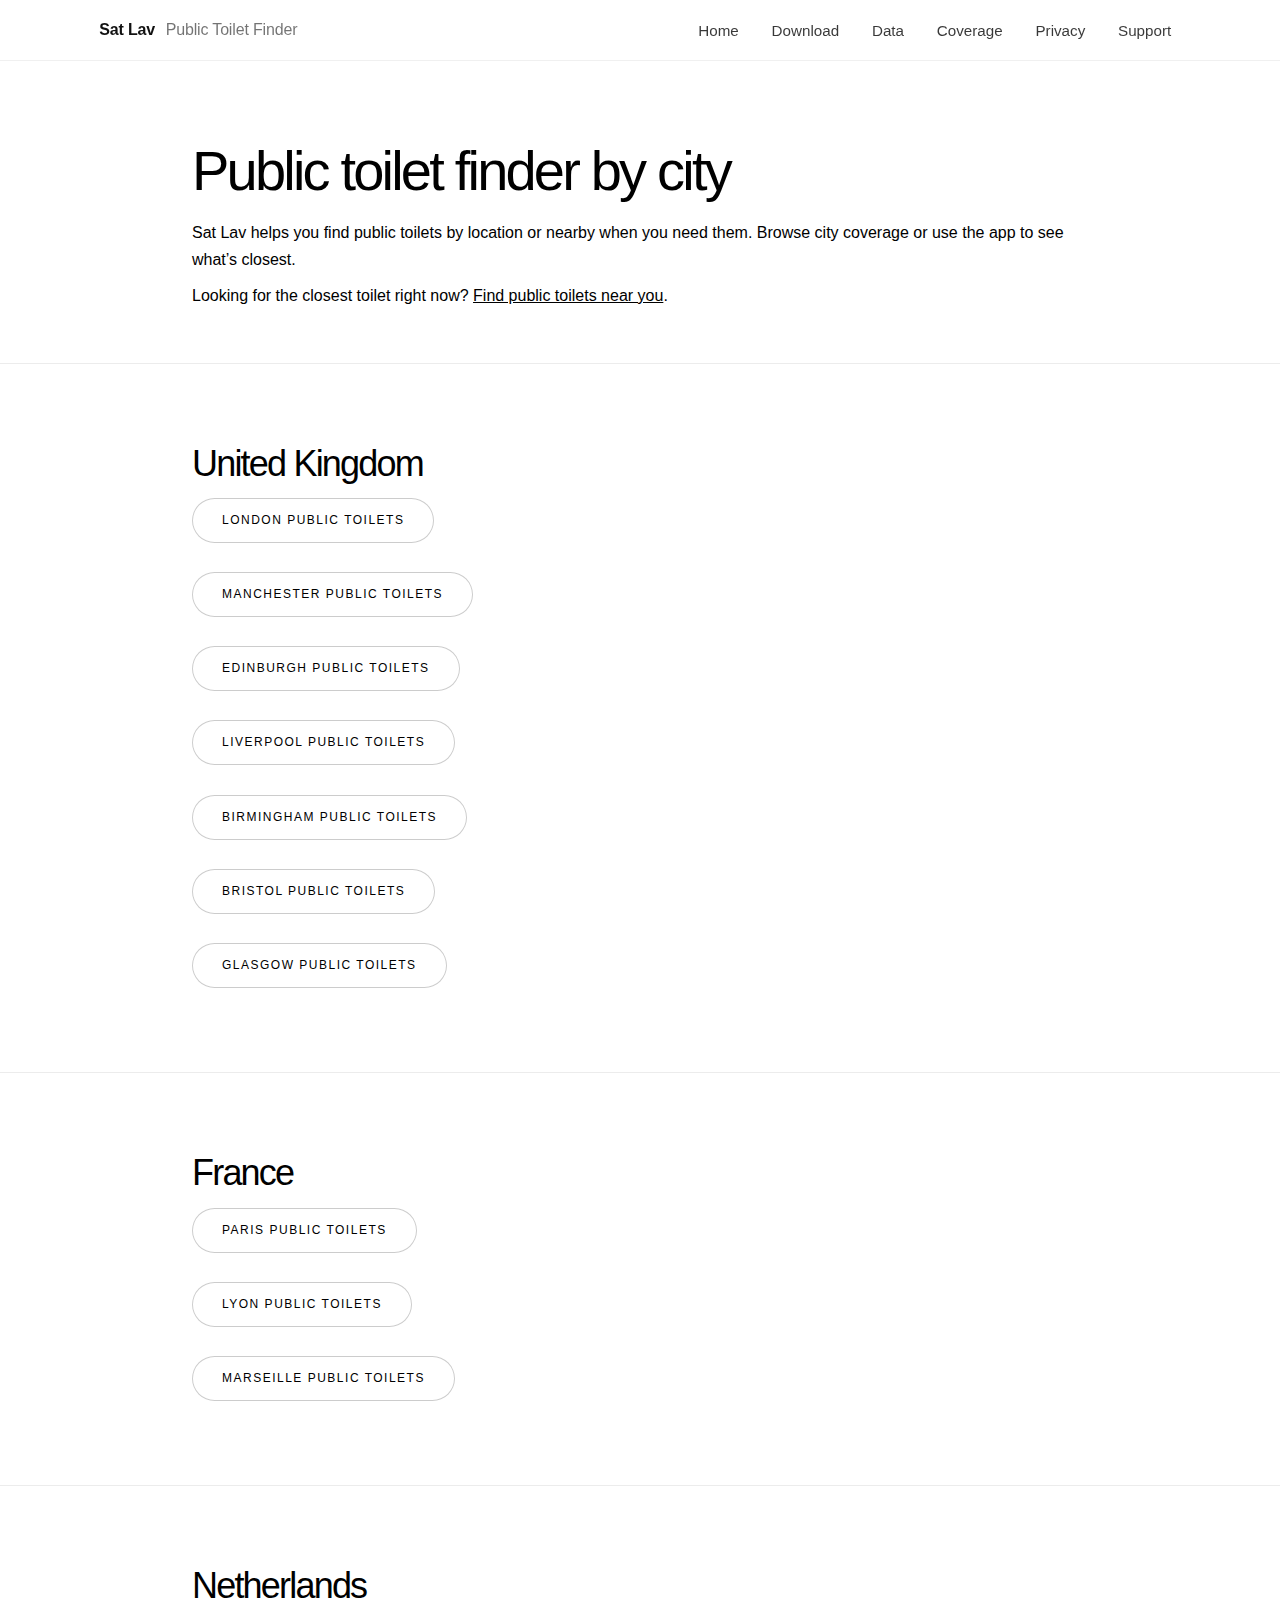
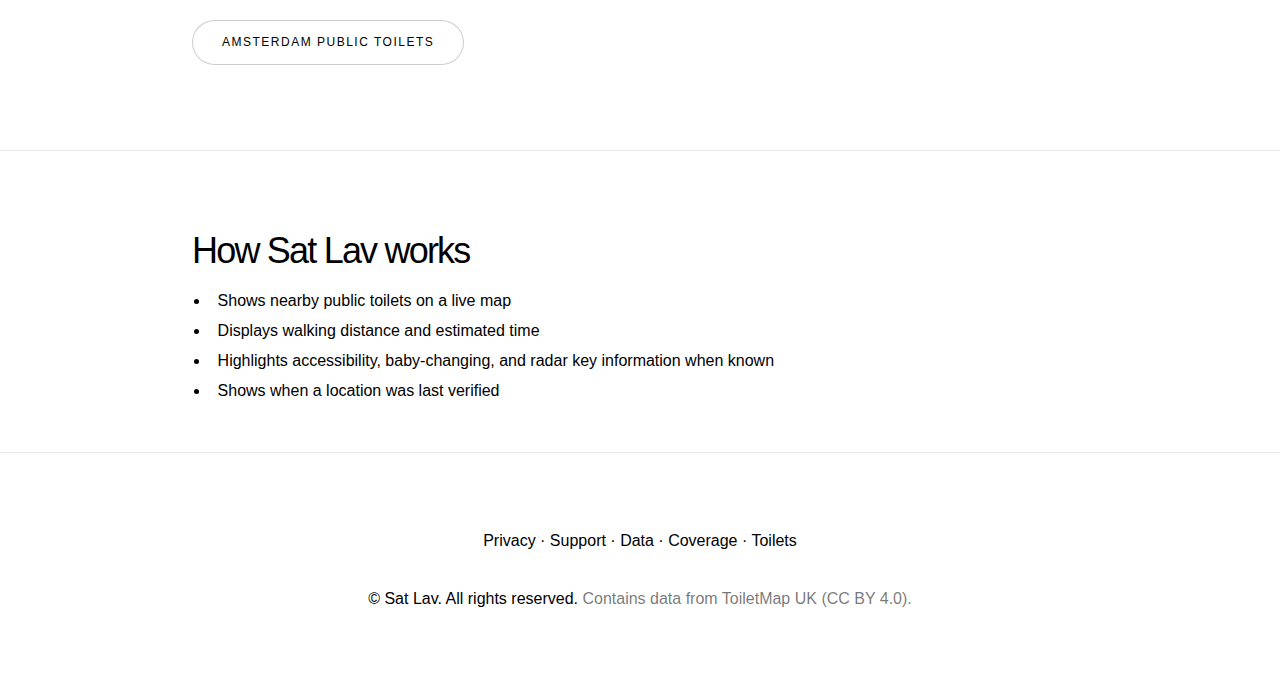
<file: toilets/index.html>
<!DOCTYPE HTML>
<html>
<head>
  <title>Public Toilet Finder by City | Sat Lav</title>
  <meta charset="utf-8" />
  <meta name="viewport" content="width=device-width, initial-scale=1, user-scalable=no" />
  <meta name="description" content="Browse Sat Lav toilet finder pages by city, including London, Manchester, and Paris." />
  <link rel="canonical" href="https://satlav.com/toilets/" />
  <link rel="stylesheet" href="/assets/css/main.css" />
  <noscript><link rel="stylesheet" href="/assets/css/noscript.css" /></noscript>
</head>
<body class="is-preload">

  <header class="sl-header">
    <div class="sl-header-inner">
      <a class="sl-brand" href="/index.html">Sat Lav <span class="sl-brand-sub">Public Toilet Finder</span></a>
      <nav class="sl-nav" aria-label="Primary">
        <a href="/index.html">Home</a>
        <a href="/download.html">Download</a>
        <a href="/data.html">Data</a>
        <a href="/coverage.html">Coverage</a>
        <a href="/privacy.html">Privacy</a>
        <a href="/support.html">Support</a>
      </nav>
    </div>
  </header>

  <div id="wrapper" class="divided">

    <section class="wrapper style1 align-left sl-section">
      <div class="inner sl-narrow">
        <h1>Public toilet finder by city</h1>
<p>Sat Lav helps you find public toilets by location or nearby when you need them. Browse city coverage or use the app to see what’s closest.</p>     
<p>
  Looking for the closest toilet right now?
  <a href="/toilets/near-me/">Find public toilets near you</a>.
</p>

</div>
    </section>

    <section class="wrapper style1 align-left sl-section">
      <div class="inner sl-narrow">
        <h2>United Kingdom</h2>
        <ul class="actions stacked">
          <li><a href="/toilets/uk/london/" class="button">London public toilets</a></li>
          <li><a href="/toilets/uk/manchester/" class="button">Manchester public toilets</a></li>
          <li><a href="/toilets/uk/edinburgh/" class="button">Edinburgh public toilets</a></li>
          <li><a href="/toilets/uk/liverpool/" class="button">Liverpool public toilets</a></li>
          <li><a href="/toilets/uk/birmingham/" class="button">Birmingham public toilets</a></li>
          <li><a href="/toilets/uk/bristol/" class="button">Bristol public toilets</a></li>
          <li><a href="/toilets/uk/glasgow/" class="button">Glasgow public toilets</a></li>


        </ul>
      </div>
    </section>

    <section class="wrapper style1 align-left sl-section">
      <div class="inner sl-narrow">
        <h2>France</h2>
        <ul class="actions stacked">
          <li><a href="/toilets/france/paris/" class="button">Paris public toilets</a></li>
          <li><a href="/toilets/france/lyon/" class="button">Lyon public toilets</a></li>
          <li><a href="/toilets/france/marseille/" class="button">Marseille public toilets</a></li>

        </ul>
      </div>
    </section>

    <section class="wrapper style1 align-left sl-section">
      <div class="inner sl-narrow">
        <h2>Netherlands</h2>
        <ul class="actions stacked">
          <li><a href="/toilets/netherlands/amsterdam/" class="button">Amsterdam public toilets</a></li>


        </ul>
      </div>
    </section>

    <section class="wrapper style1 align-left sl-section">
      <div class="inner sl-narrow">
        <h2>How Sat Lav works</h2>
        <ul class="sl-bullets sl-bullets-clean">
          <li>Shows nearby public toilets on a live map</li>
          <li>Displays walking distance and estimated time</li>
          <li>Highlights accessibility, baby-changing, and radar key information when known</li>
          <li>Shows when a location was last verified</li>
        </ul>
      </div>
    </section>

<!-- Footer -->
<footer class="wrapper style1 align-center">
  <div class="inner">
    <p class="sl-footer-links">
      <a href="/privacy.html">Privacy</a> ·
      <a href="/support.html">Support</a> ·
      <a href="/data.html">Data</a> ·
      <a href="/coverage.html">Coverage</a> ·
      <a href="/toilets/">Toilets</a>
    </p>
    <p class="copyright">
      &copy; Sat Lav. All rights reserved.
      <span class="sl-muted">Contains data from ToiletMap UK (CC BY 4.0).</span>
    </p>
  </div>
</footer>

  </div>

  <script src="/assets/js/jquery.min.js"></script>
  <script src="/assets/js/jquery.scrollex.min.js"></script>
  <script src="/assets/js/jquery.scrolly.min.js"></script>
  <script src="/assets/js/browser.min.js"></script>
  <script src="/assets/js/breakpoints.min.js"></script>
  <script src="/assets/js/util.js"></script>
  <script src="/assets/js/main.js"></script>

</body>
</html>
</file>
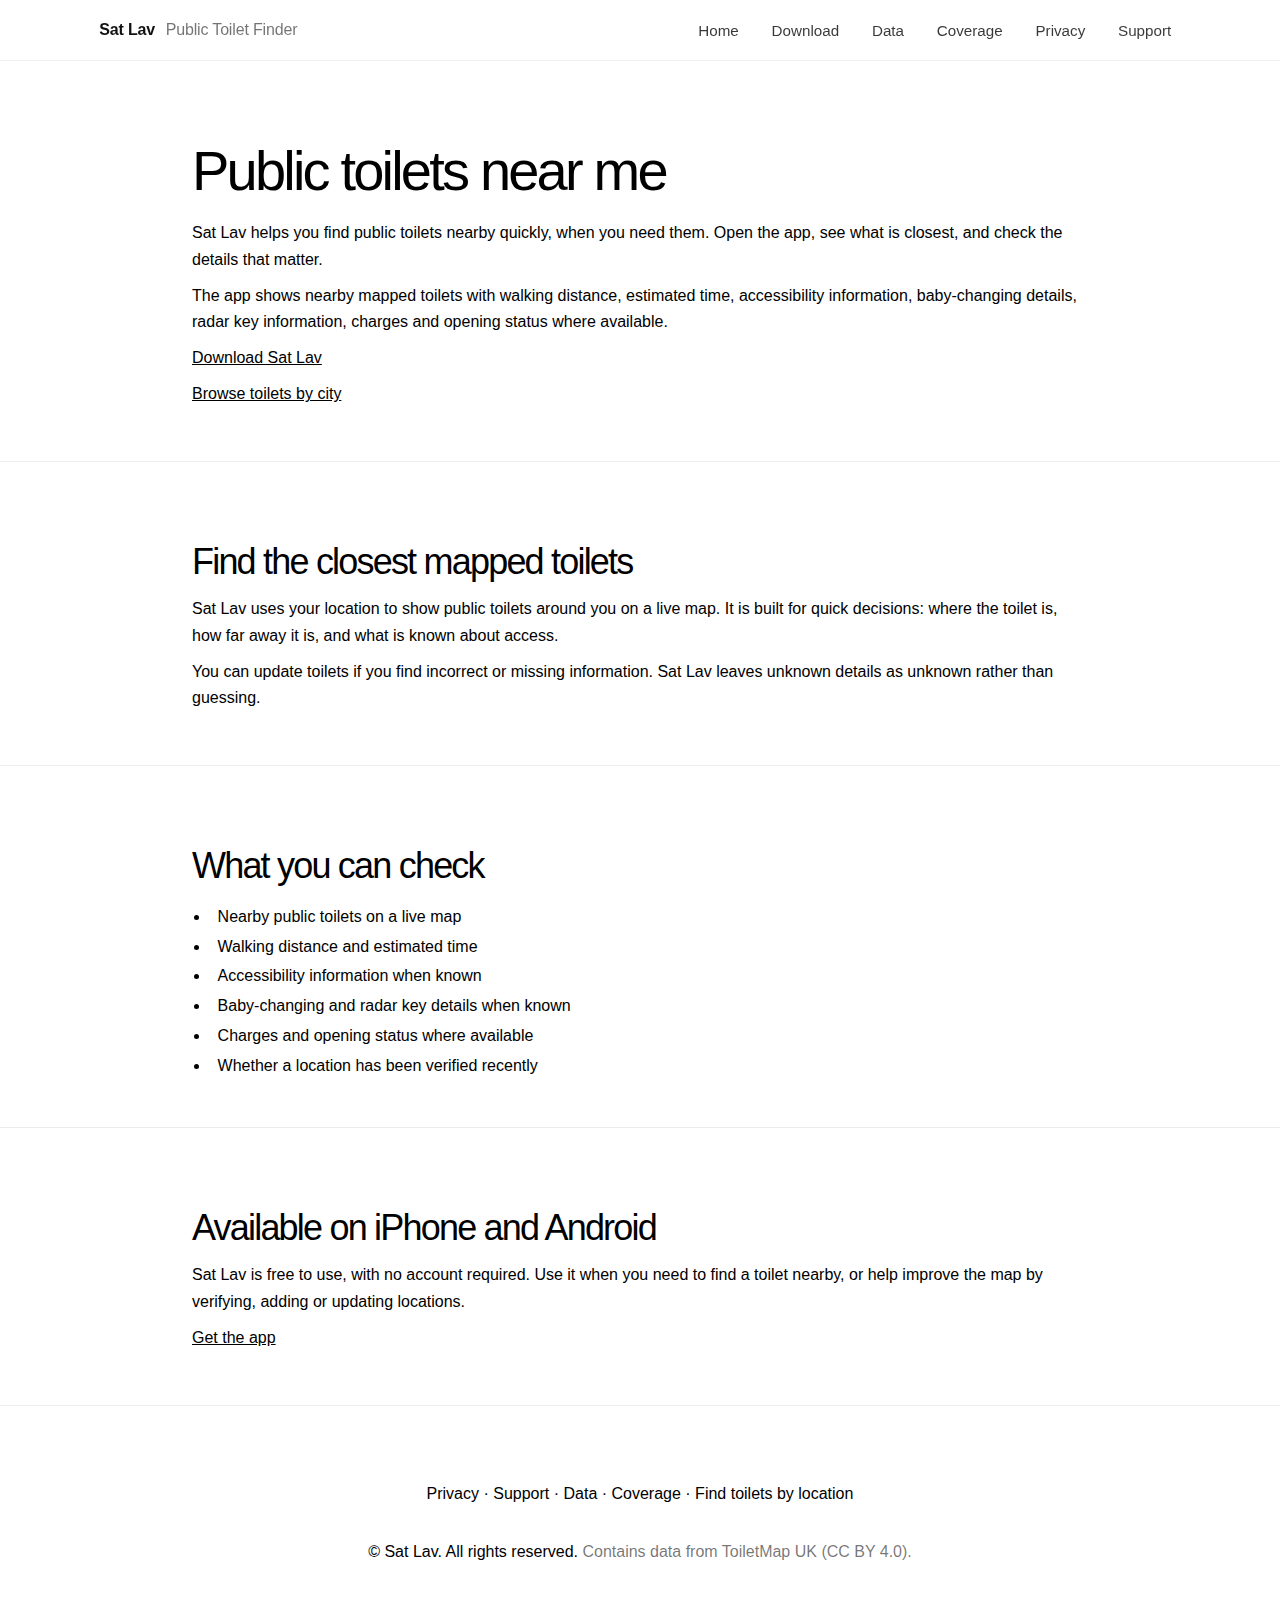
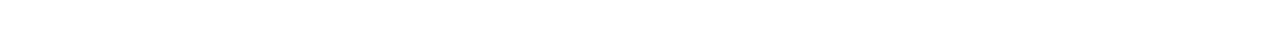
<file: toilets/near-me/index.html>
<!DOCTYPE HTML>
<html lang="en">
<head>
  <title>Public Toilets Near Me | Sat Lav</title>
  <meta charset="utf-8" />
  <meta name="viewport" content="width=device-width, initial-scale=1, user-scalable=no" />
  <meta name="description" content="Find public toilets near you with Sat Lav. Use the app to see nearby toilets, walking distance, accessibility details and opening information when known." />
  <link rel="canonical" href="https://satlav.com/toilets/near-me/" />
  <link rel="stylesheet" href="/assets/css/main.css" />
  <noscript><link rel="stylesheet" href="/assets/css/noscript.css" /></noscript>
</head>

<body class="is-preload">

  <header class="sl-header">
    <div class="sl-header-inner">
      <a class="sl-brand" href="/index.html">Sat Lav <span class="sl-brand-sub">Public Toilet Finder</span></a>
      <nav class="sl-nav" aria-label="Primary">
        <a href="/index.html">Home</a>
        <a href="/download.html">Download</a>
        <a href="/data.html">Data</a>
        <a href="/coverage.html">Coverage</a>
        <a href="/privacy.html">Privacy</a>
        <a href="/support.html">Support</a>
      </nav>
    </div>
  </header>

  <div id="wrapper" class="divided">

    <section class="wrapper style1 align-left sl-section">
      <div class="inner sl-narrow">
        <h1>Public toilets near me</h1>

        <p>Sat Lav helps you find public toilets nearby quickly, when you need them. Open the app, see what is closest, and check the details that matter.</p>

        <p>The app shows nearby mapped toilets with walking distance, estimated time, accessibility information, baby-changing details, radar key information, charges and opening status where available.</p>

        <p>
          <a href="/download.html">Download Sat Lav</a>
        </p>

        <p><a href="/toilets/">Browse toilets by city</a></p>
      </div>
    </section>

    <section class="wrapper style1 align-left sl-section">
      <div class="inner sl-narrow">
        <h2>Find the closest mapped toilets</h2>

        <p>Sat Lav uses your location to show public toilets around you on a live map. It is built for quick decisions: where the toilet is, how far away it is, and what is known about access.</p>

        <p>You can update toilets if you find incorrect or missing information. Sat Lav leaves unknown details as unknown rather than guessing.</p>
      </div>
    </section>

    <section class="wrapper style1 align-left sl-section">
      <div class="inner sl-narrow">
        <h2>What you can check</h2>

        <ul class="sl-bullets sl-bullets-clean">
          <li>Nearby public toilets on a live map</li>
          <li>Walking distance and estimated time</li>
          <li>Accessibility information when known</li>
          <li>Baby-changing and radar key details when known</li>
          <li>Charges and opening status where available</li>
          <li>Whether a location has been verified recently</li>
        </ul>
      </div>
    </section>

    <section class="wrapper style1 align-left sl-section">
      <div class="inner sl-narrow">
        <h2>Available on iPhone and Android</h2>

        <p>Sat Lav is free to use, with no account required. Use it when you need to find a toilet nearby, or help improve the map by verifying, adding or updating locations.</p>

        <p>
          <a href="/download.html">Get the app</a>
        </p>
      </div>
    </section>

    <footer class="wrapper style1 align-center">
      <div class="inner">
        <p class="sl-footer-links">
          <a href="/privacy.html">Privacy</a> ·
          <a href="/support.html">Support</a> ·
          <a href="/data.html">Data</a> ·
          <a href="/coverage.html">Coverage</a> ·
          <a href="/toilets/">Find toilets by location</a>
        </p>
        <p class="copyright">
          &copy; Sat Lav. All rights reserved.
          <span class="sl-muted">Contains data from ToiletMap UK (CC BY 4.0).</span>
        </p>
      </div>
    </footer>

  </div>

  <script src="/assets/js/jquery.min.js"></script>
  <script src="/assets/js/jquery.scrollex.min.js"></script>
  <script src="/assets/js/jquery.scrolly.min.js"></script>
  <script src="/assets/js/browser.min.js"></script>
  <script src="/assets/js/breakpoints.min.js"></script>
  <script src="/assets/js/util.js"></script>
  <script src="/assets/js/main.js"></script>

</body>
</html>
</file>
<file: assets/css/noscript.css>
/*
	Story by HTML5 UP
	html5up.net | @ajlkn
	Free for personal and commercial use under the CCA 3.0 license (html5up.net/license)
*/

/* Banner (transitions) */

	.banner.onload-content-fade-up .content {
		-moz-transition: none;
		-webkit-transition: none;
		-ms-transition: none;
		transition: none;
	}

	body.is-preload .banner.onload-content-fade-up .content {
		-moz-transform: none;
		-webkit-transform: none;
		-ms-transform: none;
		transform: none;
		opacity: 1;
	}

	.banner.onload-content-fade-down .content {
		-moz-transition: none;
		-webkit-transition: none;
		-ms-transition: none;
		transition: none;
	}

	body.is-preload .banner.onload-content-fade-down .content {
		-moz-transform: none;
		-webkit-transform: none;
		-ms-transform: none;
		transform: none;
		opacity: 1;
	}

	.banner.onload-content-fade-left .content {
		-moz-transition: none;
		-webkit-transition: none;
		-ms-transition: none;
		transition: none;
	}

	body.is-preload .banner.onload-content-fade-left .content {
		-moz-transform: none;
		-webkit-transform: none;
		-ms-transform: none;
		transform: none;
		opacity: 1;
	}

	.banner.onload-content-fade-right .content {
		-moz-transition: none;
		-webkit-transition: none;
		-ms-transition: none;
		transition: none;
	}

	body.is-preload .banner.onload-content-fade-right .content {
		-moz-transform: none;
		-webkit-transform: none;
		-ms-transform: none;
		transform: none;
		opacity: 1;
	}

	.banner.onload-content-fade-in .content {
		-moz-transition: none;
		-webkit-transition: none;
		-ms-transition: none;
		transition: none;
	}

	body.is-preload .banner.onload-content-fade-in .content {
		-moz-transform: none;
		-webkit-transform: none;
		-ms-transform: none;
		transform: none;
		opacity: 1;
	}

	.banner.onload-image-fade-up .image {
		-moz-transition: none;
		-webkit-transition: none;
		-ms-transition: none;
		transition: none;
	}

		.banner.onload-image-fade-up .image img {
			-moz-transition: none;
			-webkit-transition: none;
			-ms-transition: none;
			transition: none;
		}

	body.is-preload .banner.onload-image-fade-up .image {
		-moz-transform: none;
		-webkit-transform: none;
		-ms-transform: none;
		transform: none;
		opacity: 1;
	}

		body.is-preload .banner.onload-image-fade-up .image img {
			opacity: 1;
		}

	.banner.onload-image-fade-down .image {
		-moz-transition: none;
		-webkit-transition: none;
		-ms-transition: none;
		transition: none;
	}

		.banner.onload-image-fade-down .image img {
			-moz-transition: none;
			-webkit-transition: none;
			-ms-transition: none;
			transition: none;
		}

	body.is-preload .banner.onload-image-fade-down .image {
		-moz-transform: none;
		-webkit-transform: none;
		-ms-transform: none;
		transform: none;
		opacity: 1;
	}

		body.is-preload .banner.onload-image-fade-down .image img {
			opacity: 1;
		}

	.banner.onload-image-fade-left .image {
		-moz-transition: none;
		-webkit-transition: none;
		-ms-transition: none;
		transition: none;
	}

		.banner.onload-image-fade-left .image img {
			-moz-transition: none;
			-webkit-transition: none;
			-ms-transition: none;
			transition: none;
		}

	body.is-preload .banner.onload-image-fade-left .image {
		-moz-transform: none;
		-webkit-transform: none;
		-ms-transform: none;
		transform: none;
		opacity: 1;
	}

		body.is-preload .banner.onload-image-fade-left .image img {
			opacity: 1;
		}

	.banner.onload-image-fade-right .image {
		-moz-transition: none;
		-webkit-transition: none;
		-ms-transition: none;
		transition: none;
	}

		.banner.onload-image-fade-right .image img {
			-moz-transition: none;
			-webkit-transition: none;
			-ms-transition: none;
			transition: none;
		}

	body.is-preload .banner.onload-image-fade-right .image {
		-moz-transform: none;
		-webkit-transform: none;
		-ms-transform: none;
		transform: none;
		opacity: 1;
	}

		body.is-preload .banner.onload-image-fade-right .image img {
			opacity: 1;
		}

	.banner.onload-image-fade-in .image img {
		-moz-transition: none;
		-webkit-transition: none;
		-ms-transition: none;
		transition: none;
	}

	body.is-preload .banner.onload-image-fade-in .image img {
		opacity: 1;
	}

	.banner.onscroll-content-fade-up .content {
		-moz-transition: none;
		-webkit-transition: none;
		-ms-transition: none;
		transition: none;
	}

	.banner.onscroll-content-fade-up.is-inactive .content {
		-moz-transform: none;
		-webkit-transform: none;
		-ms-transform: none;
		transform: none;
		opacity: 1;
	}

	.banner.onscroll-content-fade-down .content {
		-moz-transition: none;
		-webkit-transition: none;
		-ms-transition: none;
		transition: none;
	}

	.banner.onscroll-content-fade-down.is-inactive .content {
		-moz-transform: none;
		-webkit-transform: none;
		-ms-transform: none;
		transform: none;
		opacity: 1;
	}

	.banner.onscroll-content-fade-left .content {
		-moz-transition: none;
		-webkit-transition: none;
		-ms-transition: none;
		transition: none;
	}

	.banner.onscroll-content-fade-left.is-inactive .content {
		-moz-transform: none;
		-webkit-transform: none;
		-ms-transform: none;
		transform: none;
		opacity: 1;
	}

	.banner.onscroll-content-fade-right .content {
		-moz-transition: none;
		-webkit-transition: none;
		-ms-transition: none;
		transition: none;
	}

	.banner.onscroll-content-fade-right.is-inactive .content {
		-moz-transform: none;
		-webkit-transform: none;
		-ms-transform: none;
		transform: none;
		opacity: 1;
	}

	.banner.onscroll-content-fade-in .content {
		-moz-transition: none;
		-webkit-transition: none;
		-ms-transition: none;
		transition: none;
	}

	.banner.onscroll-content-fade-in.is-inactive .content {
		-moz-transform: none;
		-webkit-transform: none;
		-ms-transform: none;
		transform: none;
		opacity: 1;
	}

	.banner.onscroll-image-fade-up .image {
		-moz-transition: none;
		-webkit-transition: none;
		-ms-transition: none;
		transition: none;
	}

		.banner.onscroll-image-fade-up .image img {
			-moz-transition: none;
			-webkit-transition: none;
			-ms-transition: none;
			transition: none;
		}

	.banner.onscroll-image-fade-up.is-inactive .image {
		-moz-transform: none;
		-webkit-transform: none;
		-ms-transform: none;
		transform: none;
		opacity: 1;
	}

		.banner.onscroll-image-fade-up.is-inactive .image img {
			opacity: 1;
		}

	.banner.onscroll-image-fade-down .image {
		-moz-transition: none;
		-webkit-transition: none;
		-ms-transition: none;
		transition: none;
	}

		.banner.onscroll-image-fade-down .image img {
			-moz-transition: none;
			-webkit-transition: none;
			-ms-transition: none;
			transition: none;
		}

	.banner.onscroll-image-fade-down.is-inactive .image {
		-moz-transform: none;
		-webkit-transform: none;
		-ms-transform: none;
		transform: none;
		opacity: 1;
	}

		.banner.onscroll-image-fade-down.is-inactive .image img {
			opacity: 1;
		}

	.banner.onscroll-image-fade-left .image {
		-moz-transition: none;
		-webkit-transition: none;
		-ms-transition: none;
		transition: none;
	}

		.banner.onscroll-image-fade-left .image img {
			-moz-transition: none;
			-webkit-transition: none;
			-ms-transition: none;
			transition: none;
		}

	.banner.onscroll-image-fade-left.is-inactive .image {
		-moz-transform: none;
		-webkit-transform: none;
		-ms-transform: none;
		transform: none;
		opacity: 1;
	}

		.banner.onscroll-image-fade-left.is-inactive .image img {
			opacity: 1;
		}

	.banner.onscroll-image-fade-right .image {
		-moz-transition: none;
		-webkit-transition: none;
		-ms-transition: none;
		transition: none;
	}

		.banner.onscroll-image-fade-right .image img {
			-moz-transition: none;
			-webkit-transition: none;
			-ms-transition: none;
			transition: none;
		}

	.banner.onscroll-image-fade-right.is-inactive .image {
		-moz-transform: none;
		-webkit-transform: none;
		-ms-transform: none;
		transform: none;
		opacity: 1;
	}

		.banner.onscroll-image-fade-right.is-inactive .image img {
			opacity: 1;
		}

	.banner.onscroll-image-fade-in .image img {
		-moz-transition: none;
		-webkit-transition: none;
		-ms-transition: none;
		transition: none;
	}

	.banner.onscroll-image-fade-in.is-inactive .image img {
		opacity: 1;
	}
</file>
<file: assets/css/main.css>
@import url(fontawesome-all.min.css);
@import url("https://fonts.googleapis.com/css?family=Source+Sans+Pro:300,300i,400,400i");

/*
	Story by HTML5 UP
	html5up.net | @ajlkn
	Free for personal and commercial use under the CCA 3.0 license (html5up.net/license)
*/

html, body, div, span, applet, object,
iframe, h1, h2, h3, h4, h5, h6, p, blockquote,
pre, a, abbr, acronym, address, big, cite,
code, del, dfn, em, img, ins, kbd, q, s, samp,
small, strike, strong, sub, sup, tt, var, b,
u, i, center, dl, dt, dd, ol, ul, li, fieldset,
form, label, legend, table, caption, tbody,
tfoot, thead, tr, th, td, article, aside,
canvas, details, embed, figure, figcaption,
footer, header, hgroup, menu, nav, output, ruby,
section, summary, time, mark, audio, video {
	margin: 0;
	padding: 0;
	border: 0;
	font-size: 100%;
	font: inherit;
	vertical-align: baseline;}

article, aside, details, figcaption, figure,
footer, header, hgroup, menu, nav, section {
	display: block;}

body {
	line-height: 1;
}

ol, ul {
	list-style: none;
}

blockquote, q {
	quotes: none;
}

	blockquote:before, blockquote:after, q:before, q:after {
		content: '';
		content: none;
	}

table {
	border-collapse: collapse;
	border-spacing: 0;
}

body {
	-webkit-text-size-adjust: none;
}

mark {
	background-color: transparent;
	color: inherit;
}

input::-moz-focus-inner {
	border: 0;
	padding: 0;
}

input, select, textarea {
	-moz-appearance: none;
	-webkit-appearance: none;
	-ms-appearance: none;
	appearance: none;
}

/* Basic */

	@-ms-viewport {
		width: device-width;
	}

	body {
		-ms-overflow-style: scrollbar;
	}

	@media screen and (max-width: 480px) {

		html, body {
			min-width: 320px;
		}

	}

	html {
		box-sizing: border-box;
	}

	*, *:before, *:after {
		box-sizing: inherit;
	}

	body {
		background: #ffffff;
	}

		body.is-preload *, body.is-preload *:before, body.is-preload *:after {
			-moz-animation: none !important;
			-webkit-animation: none !important;
			-ms-animation: none !important;
			animation: none !important;
			-moz-transition: none !important;
			-webkit-transition: none !important;
			-ms-transition: none !important;
			transition: none !important;
		}

/* Type */

	html {
		font-size: 18pt;
	}

		@media screen and (max-width: 1680px) {

			html {
				font-size: 14pt;
			}

		}

		@media screen and (max-width: 1280px) {

			html {
				font-size: 12pt;
			}

		}

		@media screen and (max-width: 736px) {

			html {
				font-size: 11pt;
			}

		}

		@media screen and (max-width: 360px) {

			html {
				font-size: 10pt;
			}

		}

	body {
		background-color: #ffffff;
		color: #000000;
	}

	body, input, select, textarea {
		font-family: "Source Sans Pro", Helvetica, sans-serif;
		font-size: 1rem;
		font-weight: 300;
		line-height: 1.65;
	}

	a {
		-moz-transition: color 0.2s ease-in-out;
		-webkit-transition: color 0.2s ease-in-out;
		-ms-transition: color 0.2s ease-in-out;
		transition: color 0.2s ease-in-out;
		text-decoration: underline;
	}

		a:hover {
			text-decoration: none;
		}

	strong, b {
		font-weight: 400;
	}

	em, i {
		font-style: italic;
	}

	p {
		margin: 0 0 2rem 0;
	}

		p.major {
			font-size: 1.25rem;
		}

	h1, h2, h3, h4, h5, h6 {
		font-weight: 300;
		line-height: 1.375;
		letter-spacing: -0.05em;
		margin: 0 0 1rem 0;
	}

		h1 a, h2 a, h3 a, h4 a, h5 a, h6 a {
			color: inherit;
			text-decoration: none;
		}

	h1 {
		font-size: 3.5rem;
		line-height: 1.2;
	}

	h2 {
		font-size: 2.25rem;
	}

	h3 {
		font-size: 1.5rem;
	}

	h4 {
		font-size: 1.1rem;
	}

	h5 {
		font-size: 0.9rem;
	}

	h6 {
		font-size: 0.7rem;
	}

	sub {
		font-size: 0.8rem;
		position: relative;
		top: 0.5rem;
	}

	sup {
		font-size: 0.8rem;
		position: relative;
		top: -0.5rem;
	}

	blockquote {
		border-left: solid 4px;
		font-style: italic;
		margin: 0 0 2rem 0;
		padding: 0.5rem 0 0.5rem 2rem;
	}

	code {
		border-radius: 4px;
		font-family: "Courier New", monospace;
		font-size: 0.9em;
		margin: 0 0.25rem;
		padding: 0.25rem 0.325rem;
	}

	pre {
		-webkit-overflow-scrolling: touch;
		font-family: "Courier New", monospace;
		font-size: 0.9em;
		margin: 0 0 2rem 0;
	}

		pre code {
			display: block;
			line-height: 1.5;
			padding: 0.75rem 1rem;
			overflow-x: auto;
		}

	hr {
		border: 0;
		border-bottom: solid 1px;
		margin: 2.5rem 0;
	}

		hr.major {
			margin: 3.5rem 0;
		}

	.align-left {
		text-align: left;
	}

	.align-center {
		text-align: center;
	}

	.align-right {
		text-align: right;
	}

	@media screen and (max-width: 736px) {

		p.major {
			font-size: 1.1rem;
		}

		h1 {
			font-size: 2.5rem;
		}

		h2 {
			font-size: 2rem;
		}

		h3 {
			font-size: 1.25rem;
		}

		h4 {
			font-size: 1rem;
		}

	}

	input, select, textarea {
		color: #000000;
	}

	a {
		color: #000000;
	}

		a:hover {
			color: #47D3E5;
		}

	strong, b {
		color: #000000;
	}

	h1, h2, h3, h4, h5, h6 {
		color: #000000;
	}

	blockquote {
		border-left-color: rgba(0, 0, 0, 0.2);
	}

	code {
		background: rgba(0, 0, 0, 0.05);
		border-color: rgba(0, 0, 0, 0.2);
	}

	hr {
		border-bottom-color: rgba(0, 0, 0, 0.2);
	}

/* Row */

	.row {
		display: flex;
		flex-wrap: wrap;
		box-sizing: border-box;
		align-items: stretch;
	}

		.row > * {
			box-sizing: border-box;
		}

		.row.gtr-uniform > * > :last-child {
			margin-bottom: 0;
		}

		.row.aln-left {
			justify-content: flex-start;
		}

		.row.aln-center {
			justify-content: center;
		}

		.row.aln-right {
			justify-content: flex-end;
		}

		.row.aln-top {
			align-items: flex-start;
		}

		.row.aln-middle {
			align-items: center;
		}

		.row.aln-bottom {
			align-items: flex-end;
		}

		.row > .imp {
			order: -1;
		}

		.row > .col-1 {
			width: 8.33333%;
		}

		.row > .off-1 {
			margin-left: 8.33333%;
		}

		.row > .col-2 {
			width: 16.66667%;
		}

		.row > .off-2 {
			margin-left: 16.66667%;
		}

		.row > .col-3 {
			width: 25%;
		}

		.row > .off-3 {
			margin-left: 25%;
		}

		.row > .col-4 {
			width: 33.33333%;
		}

		.row > .off-4 {
			margin-left: 33.33333%;
		}

		.row > .col-5 {
			width: 41.66667%;
		}

		.row > .off-5 {
			margin-left: 41.66667%;
		}

		.row > .col-6 {
			width: 50%;
		}

		.row > .off-6 {
			margin-left: 50%;
		}

		.row > .col-7 {
			width: 58.33333%;
		}

		.row > .off-7 {
			margin-left: 58.33333%;
		}

		.row > .col-8 {
			width: 66.66667%;
		}

		.row > .off-8 {
			margin-left: 66.66667%;
		}

		.row > .col-9 {
			width: 75%;
		}

		.row > .off-9 {
			margin-left: 75%;
		}

		.row > .col-10 {
			width: 83.33333%;
		}

		.row > .off-10 {
			margin-left: 83.33333%;
		}

		.row > .col-11 {
			width: 91.66667%;
		}

		.row > .off-11 {
			margin-left: 91.66667%;
		}

		.row > .col-12 {
			width: 100%;
		}

		.row > .off-12 {
			margin-left: 100%;
		}

		.row.gtr-0 {
			margin-top: 0;
			margin-left: 0rem;
		}

			.row.gtr-0 > * {
				padding: 0 0 0 0rem;
			}

			.row.gtr-0.gtr-uniform {
				margin-top: 0rem;
			}

				.row.gtr-0.gtr-uniform > * {
					padding-top: 0rem;
				}

		.row.gtr-25 {
			margin-top: 0;
			margin-left: -0.5rem;
		}

			.row.gtr-25 > * {
				padding: 0 0 0 0.5rem;
			}

			.row.gtr-25.gtr-uniform {
				margin-top: -0.5rem;
			}

				.row.gtr-25.gtr-uniform > * {
					padding-top: 0.5rem;
				}

		.row.gtr-50 {
			margin-top: 0;
			margin-left: -1rem;
		}

			.row.gtr-50 > * {
				padding: 0 0 0 1rem;
			}

			.row.gtr-50.gtr-uniform {
				margin-top: -1rem;
			}

				.row.gtr-50.gtr-uniform > * {
					padding-top: 1rem;
				}

		.row {
			margin-top: 0;
			margin-left: -2rem;
		}

			.row > * {
				padding: 0 0 0 2rem;
			}

			.row.gtr-uniform {
				margin-top: -2rem;
			}

				.row.gtr-uniform > * {
					padding-top: 2rem;
				}

		.row.gtr-150 {
			margin-top: 0;
			margin-left: -3rem;
		}

			.row.gtr-150 > * {
				padding: 0 0 0 3rem;
			}

			.row.gtr-150.gtr-uniform {
				margin-top: -3rem;
			}

				.row.gtr-150.gtr-uniform > * {
					padding-top: 3rem;
				}

		.row.gtr-200 {
			margin-top: 0;
			margin-left: -4rem;
		}

			.row.gtr-200 > * {
				padding: 0 0 0 4rem;
			}

			.row.gtr-200.gtr-uniform {
				margin-top: -4rem;
			}

				.row.gtr-200.gtr-uniform > * {
					padding-top: 4rem;
				}

		@media screen and (max-width: 1680px) {

			.row {
				display: flex;
				flex-wrap: wrap;
				box-sizing: border-box;
				align-items: stretch;
			}

				.row > * {
					box-sizing: border-box;
				}

				.row.gtr-uniform > * > :last-child {
					margin-bottom: 0;
				}

				.row.aln-left {
					justify-content: flex-start;
				}

				.row.aln-center {
					justify-content: center;
				}

				.row.aln-right {
					justify-content: flex-end;
				}

				.row.aln-top {
					align-items: flex-start;
				}

				.row.aln-middle {
					align-items: center;
				}

				.row.aln-bottom {
					align-items: flex-end;
				}

				.row > .imp-xlarge {
					order: -1;
				}

				.row > .col-1-xlarge {
					width: 8.33333%;
				}

				.row > .off-1-xlarge {
					margin-left: 8.33333%;
				}

				.row > .col-2-xlarge {
					width: 16.66667%;
				}

				.row > .off-2-xlarge {
					margin-left: 16.66667%;
				}

				.row > .col-3-xlarge {
					width: 25%;
				}

				.row > .off-3-xlarge {
					margin-left: 25%;
				}

				.row > .col-4-xlarge {
					width: 33.33333%;
				}

				.row > .off-4-xlarge {
					margin-left: 33.33333%;
				}

				.row > .col-5-xlarge {
					width: 41.66667%;
				}

				.row > .off-5-xlarge {
					margin-left: 41.66667%;
				}

				.row > .col-6-xlarge {
					width: 50%;
				}

				.row > .off-6-xlarge {
					margin-left: 50%;
				}

				.row > .col-7-xlarge {
					width: 58.33333%;
				}

				.row > .off-7-xlarge {
					margin-left: 58.33333%;
				}

				.row > .col-8-xlarge {
					width: 66.66667%;
				}

				.row > .off-8-xlarge {
					margin-left: 66.66667%;
				}

				.row > .col-9-xlarge {
					width: 75%;
				}

				.row > .off-9-xlarge {
					margin-left: 75%;
				}

				.row > .col-10-xlarge {
					width: 83.33333%;
				}

				.row > .off-10-xlarge {
					margin-left: 83.33333%;
				}

				.row > .col-11-xlarge {
					width: 91.66667%;
				}

				.row > .off-11-xlarge {
					margin-left: 91.66667%;
				}

				.row > .col-12-xlarge {
					width: 100%;
				}

				.row > .off-12-xlarge {
					margin-left: 100%;
				}

				.row.gtr-0 {
					margin-top: 0;
					margin-left: 0rem;
				}

					.row.gtr-0 > * {
						padding: 0 0 0 0rem;
					}

					.row.gtr-0.gtr-uniform {
						margin-top: 0rem;
					}

						.row.gtr-0.gtr-uniform > * {
							padding-top: 0rem;
						}

				.row.gtr-25 {
					margin-top: 0;
					margin-left: -0.5rem;
				}

					.row.gtr-25 > * {
						padding: 0 0 0 0.5rem;
					}

					.row.gtr-25.gtr-uniform {
						margin-top: -0.5rem;
					}

						.row.gtr-25.gtr-uniform > * {
							padding-top: 0.5rem;
						}

				.row.gtr-50 {
					margin-top: 0;
					margin-left: -1rem;
				}

					.row.gtr-50 > * {
						padding: 0 0 0 1rem;
					}

					.row.gtr-50.gtr-uniform {
						margin-top: -1rem;
					}

						.row.gtr-50.gtr-uniform > * {
							padding-top: 1rem;
						}

				.row {
					margin-top: 0;
					margin-left: -2rem;
				}

					.row > * {
						padding: 0 0 0 2rem;
					}

					.row.gtr-uniform {
						margin-top: -2rem;
					}

						.row.gtr-uniform > * {
							padding-top: 2rem;
						}

				.row.gtr-150 {
					margin-top: 0;
					margin-left: -3rem;
				}

					.row.gtr-150 > * {
						padding: 0 0 0 3rem;
					}

					.row.gtr-150.gtr-uniform {
						margin-top: -3rem;
					}

						.row.gtr-150.gtr-uniform > * {
							padding-top: 3rem;
						}

				.row.gtr-200 {
					margin-top: 0;
					margin-left: -4rem;
				}

					.row.gtr-200 > * {
						padding: 0 0 0 4rem;
					}

					.row.gtr-200.gtr-uniform {
						margin-top: -4rem;
					}

						.row.gtr-200.gtr-uniform > * {
							padding-top: 4rem;
						}

		}

		@media screen and (max-width: 1280px) {

			.row {
				display: flex;
				flex-wrap: wrap;
				box-sizing: border-box;
				align-items: stretch;
			}

				.row > * {
					box-sizing: border-box;
				}

				.row.gtr-uniform > * > :last-child {
					margin-bottom: 0;
				}

				.row.aln-left {
					justify-content: flex-start;
				}

				.row.aln-center {
					justify-content: center;
				}

				.row.aln-right {
					justify-content: flex-end;
				}

				.row.aln-top {
					align-items: flex-start;
				}

				.row.aln-middle {
					align-items: center;
				}

				.row.aln-bottom {
					align-items: flex-end;
				}

				.row > .imp-large {
					order: -1;
				}

				.row > .col-1-large {
					width: 8.33333%;
				}

				.row > .off-1-large {
					margin-left: 8.33333%;
				}

				.row > .col-2-large {
					width: 16.66667%;
				}

				.row > .off-2-large {
					margin-left: 16.66667%;
				}

				.row > .col-3-large {
					width: 25%;
				}

				.row > .off-3-large {
					margin-left: 25%;
				}

				.row > .col-4-large {
					width: 33.33333%;
				}

				.row > .off-4-large {
					margin-left: 33.33333%;
				}

				.row > .col-5-large {
					width: 41.66667%;
				}

				.row > .off-5-large {
					margin-left: 41.66667%;
				}

				.row > .col-6-large {
					width: 50%;
				}

				.row > .off-6-large {
					margin-left: 50%;
				}

				.row > .col-7-large {
					width: 58.33333%;
				}

				.row > .off-7-large {
					margin-left: 58.33333%;
				}

				.row > .col-8-large {
					width: 66.66667%;
				}

				.row > .off-8-large {
					margin-left: 66.66667%;
				}

				.row > .col-9-large {
					width: 75%;
				}

				.row > .off-9-large {
					margin-left: 75%;
				}

				.row > .col-10-large {
					width: 83.33333%;
				}

				.row > .off-10-large {
					margin-left: 83.33333%;
				}

				.row > .col-11-large {
					width: 91.66667%;
				}

				.row > .off-11-large {
					margin-left: 91.66667%;
				}

				.row > .col-12-large {
					width: 100%;
				}

				.row > .off-12-large {
					margin-left: 100%;
				}

				.row.gtr-0 {
					margin-top: 0;
					margin-left: 0rem;
				}

					.row.gtr-0 > * {
						padding: 0 0 0 0rem;
					}

					.row.gtr-0.gtr-uniform {
						margin-top: 0rem;
					}

						.row.gtr-0.gtr-uniform > * {
							padding-top: 0rem;
						}

				.row.gtr-25 {
					margin-top: 0;
					margin-left: -0.5rem;
				}

					.row.gtr-25 > * {
						padding: 0 0 0 0.5rem;
					}

					.row.gtr-25.gtr-uniform {
						margin-top: -0.5rem;
					}

						.row.gtr-25.gtr-uniform > * {
							padding-top: 0.5rem;
						}

				.row.gtr-50 {
					margin-top: 0;
					margin-left: -1rem;
				}

					.row.gtr-50 > * {
						padding: 0 0 0 1rem;
					}

					.row.gtr-50.gtr-uniform {
						margin-top: -1rem;
					}

						.row.gtr-50.gtr-uniform > * {
							padding-top: 1rem;
						}

				.row {
					margin-top: 0;
					margin-left: -2rem;
				}

					.row > * {
						padding: 0 0 0 2rem;
					}

					.row.gtr-uniform {
						margin-top: -2rem;
					}

						.row.gtr-uniform > * {
							padding-top: 2rem;
						}

				.row.gtr-150 {
					margin-top: 0;
					margin-left: -3rem;
				}

					.row.gtr-150 > * {
						padding: 0 0 0 3rem;
					}

					.row.gtr-150.gtr-uniform {
						margin-top: -3rem;
					}

						.row.gtr-150.gtr-uniform > * {
							padding-top: 3rem;
						}

				.row.gtr-200 {
					margin-top: 0;
					margin-left: -4rem;
				}

					.row.gtr-200 > * {
						padding: 0 0 0 4rem;
					}

					.row.gtr-200.gtr-uniform {
						margin-top: -4rem;
					}

						.row.gtr-200.gtr-uniform > * {
							padding-top: 4rem;
						}

		}

		@media screen and (max-width: 980px) {

			.row {
				display: flex;
				flex-wrap: wrap;
				box-sizing: border-box;
				align-items: stretch;
			}

				.row > * {
					box-sizing: border-box;
				}

				.row.gtr-uniform > * > :last-child {
					margin-bottom: 0;
				}

				.row.aln-left {
					justify-content: flex-start;
				}

				.row.aln-center {
					justify-content: center;
				}

				.row.aln-right {
					justify-content: flex-end;
				}

				.row.aln-top {
					align-items: flex-start;
				}

				.row.aln-middle {
					align-items: center;
				}

				.row.aln-bottom {
					align-items: flex-end;
				}

				.row > .imp-medium {
					order: -1;
				}

				.row > .col-1-medium {
					width: 8.33333%;
				}

				.row > .off-1-medium {
					margin-left: 8.33333%;
				}

				.row > .col-2-medium {
					width: 16.66667%;
				}

				.row > .off-2-medium {
					margin-left: 16.66667%;
				}

				.row > .col-3-medium {
					width: 25%;
				}

				.row > .off-3-medium {
					margin-left: 25%;
				}

				.row > .col-4-medium {
					width: 33.33333%;
				}

				.row > .off-4-medium {
					margin-left: 33.33333%;
				}

				.row > .col-5-medium {
					width: 41.66667%;
				}

				.row > .off-5-medium {
					margin-left: 41.66667%;
				}

				.row > .col-6-medium {
					width: 50%;
				}

				.row > .off-6-medium {
					margin-left: 50%;
				}

				.row > .col-7-medium {
					width: 58.33333%;
				}

				.row > .off-7-medium {
					margin-left: 58.33333%;
				}

				.row > .col-8-medium {
					width: 66.66667%;
				}

				.row > .off-8-medium {
					margin-left: 66.66667%;
				}

				.row > .col-9-medium {
					width: 75%;
				}

				.row > .off-9-medium {
					margin-left: 75%;
				}

				.row > .col-10-medium {
					width: 83.33333%;
				}

				.row > .off-10-medium {
					margin-left: 83.33333%;
				}

				.row > .col-11-medium {
					width: 91.66667%;
				}

				.row > .off-11-medium {
					margin-left: 91.66667%;
				}

				.row > .col-12-medium {
					width: 100%;
				}

				.row > .off-12-medium {
					margin-left: 100%;
				}

				.row.gtr-0 {
					margin-top: 0;
					margin-left: 0rem;
				}

					.row.gtr-0 > * {
						padding: 0 0 0 0rem;
					}

					.row.gtr-0.gtr-uniform {
						margin-top: 0rem;
					}

						.row.gtr-0.gtr-uniform > * {
							padding-top: 0rem;
						}

				.row.gtr-25 {
					margin-top: 0;
					margin-left: -0.5rem;
				}

					.row.gtr-25 > * {
						padding: 0 0 0 0.5rem;
					}

					.row.gtr-25.gtr-uniform {
						margin-top: -0.5rem;
					}

						.row.gtr-25.gtr-uniform > * {
							padding-top: 0.5rem;
						}

				.row.gtr-50 {
					margin-top: 0;
					margin-left: -1rem;
				}

					.row.gtr-50 > * {
						padding: 0 0 0 1rem;
					}

					.row.gtr-50.gtr-uniform {
						margin-top: -1rem;
					}

						.row.gtr-50.gtr-uniform > * {
							padding-top: 1rem;
						}

				.row {
					margin-top: 0;
					margin-left: -2rem;
				}

					.row > * {
						padding: 0 0 0 2rem;
					}

					.row.gtr-uniform {
						margin-top: -2rem;
					}

						.row.gtr-uniform > * {
							padding-top: 2rem;
						}

				.row.gtr-150 {
					margin-top: 0;
					margin-left: -3rem;
				}

					.row.gtr-150 > * {
						padding: 0 0 0 3rem;
					}

					.row.gtr-150.gtr-uniform {
						margin-top: -3rem;
					}

						.row.gtr-150.gtr-uniform > * {
							padding-top: 3rem;
						}

				.row.gtr-200 {
					margin-top: 0;
					margin-left: -4rem;
				}

					.row.gtr-200 > * {
						padding: 0 0 0 4rem;
					}

					.row.gtr-200.gtr-uniform {
						margin-top: -4rem;
					}

						.row.gtr-200.gtr-uniform > * {
							padding-top: 4rem;
						}

		}

		@media screen and (max-width: 736px) {

			.row {
				display: flex;
				flex-wrap: wrap;
				box-sizing: border-box;
				align-items: stretch;
			}

				.row > * {
					box-sizing: border-box;
				}

				.row.gtr-uniform > * > :last-child {
					margin-bottom: 0;
				}

				.row.aln-left {
					justify-content: flex-start;
				}

				.row.aln-center {
					justify-content: center;
				}

				.row.aln-right {
					justify-content: flex-end;
				}

				.row.aln-top {
					align-items: flex-start;
				}

				.row.aln-middle {
					align-items: center;
				}

				.row.aln-bottom {
					align-items: flex-end;
				}

				.row > .imp-small {
					order: -1;
				}

				.row > .col-1-small {
					width: 8.33333%;
				}

				.row > .off-1-small {
					margin-left: 8.33333%;
				}

				.row > .col-2-small {
					width: 16.66667%;
				}

				.row > .off-2-small {
					margin-left: 16.66667%;
				}

				.row > .col-3-small {
					width: 25%;
				}

				.row > .off-3-small {
					margin-left: 25%;
				}

				.row > .col-4-small {
					width: 33.33333%;
				}

				.row > .off-4-small {
					margin-left: 33.33333%;
				}

				.row > .col-5-small {
					width: 41.66667%;
				}

				.row > .off-5-small {
					margin-left: 41.66667%;
				}

				.row > .col-6-small {
					width: 50%;
				}

				.row > .off-6-small {
					margin-left: 50%;
				}

				.row > .col-7-small {
					width: 58.33333%;
				}

				.row > .off-7-small {
					margin-left: 58.33333%;
				}

				.row > .col-8-small {
					width: 66.66667%;
				}

				.row > .off-8-small {
					margin-left: 66.66667%;
				}

				.row > .col-9-small {
					width: 75%;
				}

				.row > .off-9-small {
					margin-left: 75%;
				}

				.row > .col-10-small {
					width: 83.33333%;
				}

				.row > .off-10-small {
					margin-left: 83.33333%;
				}

				.row > .col-11-small {
					width: 91.66667%;
				}

				.row > .off-11-small {
					margin-left: 91.66667%;
				}

				.row > .col-12-small {
					width: 100%;
				}

				.row > .off-12-small {
					margin-left: 100%;
				}

				.row.gtr-0 {
					margin-top: 0;
					margin-left: 0rem;
				}

					.row.gtr-0 > * {
						padding: 0 0 0 0rem;
					}

					.row.gtr-0.gtr-uniform {
						margin-top: 0rem;
					}

						.row.gtr-0.gtr-uniform > * {
							padding-top: 0rem;
						}

				.row.gtr-25 {
					margin-top: 0;
					margin-left: -0.5rem;
				}

					.row.gtr-25 > * {
						padding: 0 0 0 0.5rem;
					}

					.row.gtr-25.gtr-uniform {
						margin-top: -0.5rem;
					}

						.row.gtr-25.gtr-uniform > * {
							padding-top: 0.5rem;
						}

				.row.gtr-50 {
					margin-top: 0;
					margin-left: -1rem;
				}

					.row.gtr-50 > * {
						padding: 0 0 0 1rem;
					}

					.row.gtr-50.gtr-uniform {
						margin-top: -1rem;
					}

						.row.gtr-50.gtr-uniform > * {
							padding-top: 1rem;
						}

				.row {
					margin-top: 0;
					margin-left: -2rem;
				}

					.row > * {
						padding: 0 0 0 2rem;
					}

					.row.gtr-uniform {
						margin-top: -2rem;
					}

						.row.gtr-uniform > * {
							padding-top: 2rem;
						}

				.row.gtr-150 {
					margin-top: 0;
					margin-left: -3rem;
				}

					.row.gtr-150 > * {
						padding: 0 0 0 3rem;
					}

					.row.gtr-150.gtr-uniform {
						margin-top: -3rem;
					}

						.row.gtr-150.gtr-uniform > * {
							padding-top: 3rem;
						}

				.row.gtr-200 {
					margin-top: 0;
					margin-left: -4rem;
				}

					.row.gtr-200 > * {
						padding: 0 0 0 4rem;
					}

					.row.gtr-200.gtr-uniform {
						margin-top: -4rem;
					}

						.row.gtr-200.gtr-uniform > * {
							padding-top: 4rem;
						}

		}

		@media screen and (max-width: 480px) {

			.row {
				display: flex;
				flex-wrap: wrap;
				box-sizing: border-box;
				align-items: stretch;
			}

				.row > * {
					box-sizing: border-box;
				}

				.row.gtr-uniform > * > :last-child {
					margin-bottom: 0;
				}

				.row.aln-left {
					justify-content: flex-start;
				}

				.row.aln-center {
					justify-content: center;
				}

				.row.aln-right {
					justify-content: flex-end;
				}

				.row.aln-top {
					align-items: flex-start;
				}

				.row.aln-middle {
					align-items: center;
				}

				.row.aln-bottom {
					align-items: flex-end;
				}

				.row > .imp-xsmall {
					order: -1;
				}

				.row > .col-1-xsmall {
					width: 8.33333%;
				}

				.row > .off-1-xsmall {
					margin-left: 8.33333%;
				}

				.row > .col-2-xsmall {
					width: 16.66667%;
				}

				.row > .off-2-xsmall {
					margin-left: 16.66667%;
				}

				.row > .col-3-xsmall {
					width: 25%;
				}

				.row > .off-3-xsmall {
					margin-left: 25%;
				}

				.row > .col-4-xsmall {
					width: 33.33333%;
				}

				.row > .off-4-xsmall {
					margin-left: 33.33333%;
				}

				.row > .col-5-xsmall {
					width: 41.66667%;
				}

				.row > .off-5-xsmall {
					margin-left: 41.66667%;
				}

				.row > .col-6-xsmall {
					width: 50%;
				}

				.row > .off-6-xsmall {
					margin-left: 50%;
				}

				.row > .col-7-xsmall {
					width: 58.33333%;
				}

				.row > .off-7-xsmall {
					margin-left: 58.33333%;
				}

				.row > .col-8-xsmall {
					width: 66.66667%;
				}

				.row > .off-8-xsmall {
					margin-left: 66.66667%;
				}

				.row > .col-9-xsmall {
					width: 75%;
				}

				.row > .off-9-xsmall {
					margin-left: 75%;
				}

				.row > .col-10-xsmall {
					width: 83.33333%;
				}

				.row > .off-10-xsmall {
					margin-left: 83.33333%;
				}

				.row > .col-11-xsmall {
					width: 91.66667%;
				}

				.row > .off-11-xsmall {
					margin-left: 91.66667%;
				}

				.row > .col-12-xsmall {
					width: 100%;
				}

				.row > .off-12-xsmall {
					margin-left: 100%;
				}

				.row.gtr-0 {
					margin-top: 0;
					margin-left: 0rem;
				}

					.row.gtr-0 > * {
						padding: 0 0 0 0rem;
					}

					.row.gtr-0.gtr-uniform {
						margin-top: 0rem;
					}

						.row.gtr-0.gtr-uniform > * {
							padding-top: 0rem;
						}

				.row.gtr-25 {
					margin-top: 0;
					margin-left: -0.5rem;
				}

					.row.gtr-25 > * {
						padding: 0 0 0 0.5rem;
					}

					.row.gtr-25.gtr-uniform {
						margin-top: -0.5rem;
					}

						.row.gtr-25.gtr-uniform > * {
							padding-top: 0.5rem;
						}

				.row.gtr-50 {
					margin-top: 0;
					margin-left: -1rem;
				}

					.row.gtr-50 > * {
						padding: 0 0 0 1rem;
					}

					.row.gtr-50.gtr-uniform {
						margin-top: -1rem;
					}

						.row.gtr-50.gtr-uniform > * {
							padding-top: 1rem;
						}

				.row {
					margin-top: 0;
					margin-left: -2rem;
				}

					.row > * {
						padding: 0 0 0 2rem;
					}

					.row.gtr-uniform {
						margin-top: -2rem;
					}

						.row.gtr-uniform > * {
							padding-top: 2rem;
						}

				.row.gtr-150 {
					margin-top: 0;
					margin-left: -3rem;
				}

					.row.gtr-150 > * {
						padding: 0 0 0 3rem;
					}

					.row.gtr-150.gtr-uniform {
						margin-top: -3rem;
					}

						.row.gtr-150.gtr-uniform > * {
							padding-top: 3rem;
						}

				.row.gtr-200 {
					margin-top: 0;
					margin-left: -4rem;
				}

					.row.gtr-200 > * {
						padding: 0 0 0 4rem;
					}

					.row.gtr-200.gtr-uniform {
						margin-top: -4rem;
					}

						.row.gtr-200.gtr-uniform > * {
							padding-top: 4rem;
						}

		}

		@media screen and (max-width: 360px) {

			.row {
				display: flex;
				flex-wrap: wrap;
				box-sizing: border-box;
				align-items: stretch;
			}

				.row > * {
					box-sizing: border-box;
				}

				.row.gtr-uniform > * > :last-child {
					margin-bottom: 0;
				}

				.row.aln-left {
					justify-content: flex-start;
				}

				.row.aln-center {
					justify-content: center;
				}

				.row.aln-right {
					justify-content: flex-end;
				}

				.row.aln-top {
					align-items: flex-start;
				}

				.row.aln-middle {
					align-items: center;
				}

				.row.aln-bottom {
					align-items: flex-end;
				}

				.row > .imp-xxsmall {
					order: -1;
				}

				.row > .col-1-xxsmall {
					width: 8.33333%;
				}

				.row > .off-1-xxsmall {
					margin-left: 8.33333%;
				}

				.row > .col-2-xxsmall {
					width: 16.66667%;
				}

				.row > .off-2-xxsmall {
					margin-left: 16.66667%;
				}

				.row > .col-3-xxsmall {
					width: 25%;
				}

				.row > .off-3-xxsmall {
					margin-left: 25%;
				}

				.row > .col-4-xxsmall {
					width: 33.33333%;
				}

				.row > .off-4-xxsmall {
					margin-left: 33.33333%;
				}

				.row > .col-5-xxsmall {
					width: 41.66667%;
				}

				.row > .off-5-xxsmall {
					margin-left: 41.66667%;
				}

				.row > .col-6-xxsmall {
					width: 50%;
				}

				.row > .off-6-xxsmall {
					margin-left: 50%;
				}

				.row > .col-7-xxsmall {
					width: 58.33333%;
				}

				.row > .off-7-xxsmall {
					margin-left: 58.33333%;
				}

				.row > .col-8-xxsmall {
					width: 66.66667%;
				}

				.row > .off-8-xxsmall {
					margin-left: 66.66667%;
				}

				.row > .col-9-xxsmall {
					width: 75%;
				}

				.row > .off-9-xxsmall {
					margin-left: 75%;
				}

				.row > .col-10-xxsmall {
					width: 83.33333%;
				}

				.row > .off-10-xxsmall {
					margin-left: 83.33333%;
				}

				.row > .col-11-xxsmall {
					width: 91.66667%;
				}

				.row > .off-11-xxsmall {
					margin-left: 91.66667%;
				}

				.row > .col-12-xxsmall {
					width: 100%;
				}

				.row > .off-12-xxsmall {
					margin-left: 100%;
				}

				.row.gtr-0 {
					margin-top: 0;
					margin-left: 0rem;
				}

					.row.gtr-0 > * {
						padding: 0 0 0 0rem;
					}

					.row.gtr-0.gtr-uniform {
						margin-top: 0rem;
					}

						.row.gtr-0.gtr-uniform > * {
							padding-top: 0rem;
						}

				.row.gtr-25 {
					margin-top: 0;
					margin-left: -0.5rem;
				}

					.row.gtr-25 > * {
						padding: 0 0 0 0.5rem;
					}

					.row.gtr-25.gtr-uniform {
						margin-top: -0.5rem;
					}

						.row.gtr-25.gtr-uniform > * {
							padding-top: 0.5rem;
						}

				.row.gtr-50 {
					margin-top: 0;
					margin-left: -1rem;
				}

					.row.gtr-50 > * {
						padding: 0 0 0 1rem;
					}

					.row.gtr-50.gtr-uniform {
						margin-top: -1rem;
					}

						.row.gtr-50.gtr-uniform > * {
							padding-top: 1rem;
						}

				.row {
					margin-top: 0;
					margin-left: -2rem;
				}

					.row > * {
						padding: 0 0 0 2rem;
					}

					.row.gtr-uniform {
						margin-top: -2rem;
					}

						.row.gtr-uniform > * {
							padding-top: 2rem;
						}

				.row.gtr-150 {
					margin-top: 0;
					margin-left: -3rem;
				}

					.row.gtr-150 > * {
						padding: 0 0 0 3rem;
					}

					.row.gtr-150.gtr-uniform {
						margin-top: -3rem;
					}

						.row.gtr-150.gtr-uniform > * {
							padding-top: 3rem;
						}

				.row.gtr-200 {
					margin-top: 0;
					margin-left: -4rem;
				}

					.row.gtr-200 > * {
						padding: 0 0 0 4rem;
					}

					.row.gtr-200.gtr-uniform {
						margin-top: -4rem;
					}

						.row.gtr-200.gtr-uniform > * {
							padding-top: 4rem;
						}

		}

/* Box */

	.box {
		border-radius: 4px;
		border: solid 1px;
		margin-bottom: 2rem;
		padding: 1.5rem;
	}

		.box > :last-child,
		.box > :last-child > :last-child,
		.box > :last-child > :last-child > :last-child {
			margin-bottom: 0;
		}

		.box.alt {
			border: 0;
			border-radius: 0;
			padding: 0;
		}

	.box {
		border-color: rgba(0, 0, 0, 0.2);
	}

/* Button */

	input[type="submit"],
	input[type="reset"],
	input[type="button"],
	button,
	.button {
		-moz-appearance: none;
		-webkit-appearance: none;
		-ms-appearance: none;
		appearance: none;
		-moz-transition: background-color 0.2s ease-in-out, box-shadow 0.2s ease-in-out, color 0.2s ease-in-out;
		-webkit-transition: background-color 0.2s ease-in-out, box-shadow 0.2s ease-in-out, color 0.2s ease-in-out;
		-ms-transition: background-color 0.2s ease-in-out, box-shadow 0.2s ease-in-out, color 0.2s ease-in-out;
		transition: background-color 0.2s ease-in-out, box-shadow 0.2s ease-in-out, color 0.2s ease-in-out;
		border: 0;
		cursor: pointer;
		display: inline-block;
		font-weight: 400;
		letter-spacing: 0.125em;
		text-align: center;
		text-decoration: none;
		text-transform: uppercase;
		white-space: nowrap;
		font-size: 0.75rem;
		max-width: 20rem;
		height: 3.75em;
		line-height: 3.75em;
		border-radius: 3.75em;
		padding: 0 2.5em;
		text-overflow: ellipsis;
		overflow: hidden;
	}

		input[type="submit"].icon:before,
		input[type="reset"].icon:before,
		input[type="button"].icon:before,
		button.icon:before,
		.button.icon:before {
			margin-right: 0.5rem;
		}

		input[type="submit"].fit,
		input[type="reset"].fit,
		input[type="button"].fit,
		button.fit,
		.button.fit {
			width: 100%;
		}

		input[type="submit"].small,
		input[type="reset"].small,
		input[type="button"].small,
		button.small,
		.button.small {
			font-size: 0.6rem;
			height: 3.325em;
			line-height: 3.325em;
			border-radius: 3.325em;
			padding: 0 2em;
		}

		input[type="submit"].large,
		input[type="reset"].large,
		input[type="button"].large,
		button.large,
		.button.large {
			font-size: 0.8rem;
			height: 4em;
			line-height: 4em;
			border-radius: 4em;
			padding: 0 3em;
		}

		input[type="submit"].wide,
		input[type="reset"].wide,
		input[type="button"].wide,
		button.wide,
		.button.wide {
			min-width: 14em;
		}

		input[type="submit"].disabled, input[type="submit"]:disabled,
		input[type="reset"].disabled,
		input[type="reset"]:disabled,
		input[type="button"].disabled,
		input[type="button"]:disabled,
		button.disabled,
		button:disabled,
		.button.disabled,
		.button:disabled {
			pointer-events: none;
			opacity: 0.25;
		}

	input[type="submit"],
	input[type="reset"],
	input[type="button"],
	button,
	.button {
		background-color: transparent;
		box-shadow: inset 0 0 0 1px rgba(0, 0, 0, 0.2);
		color: #000000 !important;
	}

		input[type="submit"]:hover,
		input[type="reset"]:hover,
		input[type="button"]:hover,
		button:hover,
		.button:hover {
			box-shadow: inset 0 0 0 1px #47D3E5;
			color: #47D3E5 !important;
		}

		input[type="submit"]:active,
		input[type="reset"]:active,
		input[type="button"]:active,
		button:active,
		.button:active {
			background-color: rgba(71, 211, 229, 0.2);
			box-shadow: inset 0 0 0 1px #47D3E5;
			color: #47D3E5 !important;
		}

		input[type="submit"].primary,
		input[type="reset"].primary,
		input[type="button"].primary,
		button.primary,
		.button.primary {
			background-color: #000000;
			box-shadow: none;
			color: #ffffff !important;
		}

			input[type="submit"].primary:hover,
			input[type="reset"].primary:hover,
			input[type="button"].primary:hover,
			button.primary:hover,
			.button.primary:hover {
				background-color: #47D3E5;
			}

			input[type="submit"].primary:active,
			input[type="reset"].primary:active,
			input[type="button"].primary:active,
			button.primary:active,
			.button.primary:active {
				background-color: #1ebdd1;
			}

/* Form */

	form {
		margin: 0 0 2rem 0;
	}

		form > :last-child {
			margin-bottom: 0;
		}

		form > .fields {
			display: -moz-flex;
			display: -webkit-flex;
			display: -ms-flex;
			display: flex;
			-moz-flex-wrap: wrap;
			-webkit-flex-wrap: wrap;
			-ms-flex-wrap: wrap;
			flex-wrap: wrap;
			width: calc(100% + 3rem);
			margin: -1.5rem 0 2rem -1.5rem;
		}

			form > .fields > .field {
				-moz-flex-grow: 0;
				-webkit-flex-grow: 0;
				-ms-flex-grow: 0;
				flex-grow: 0;
				-moz-flex-shrink: 0;
				-webkit-flex-shrink: 0;
				-ms-flex-shrink: 0;
				flex-shrink: 0;
				padding: 1.5rem 0 0 1.5rem;
				width: calc(100% - 1.5rem);
			}

				form > .fields > .field.half {
					width: calc(50% - 0.75rem);
				}

				form > .fields > .field.third {
					width: calc(100%/3 - 0.5rem);
				}

				form > .fields > .field.quarter {
					width: calc(25% - 0.375rem);
				}

		@media screen and (max-width: 480px) {

			form > .fields {
				width: calc(100% + 3rem);
				margin: -1.5rem 0 2rem -1.5rem;
			}

				form > .fields > .field {
					padding: 1.5rem 0 0 1.5rem;
					width: calc(100% - 1.5rem);
				}

					form > .fields > .field.half {
						width: calc(100% - 1.5rem);
					}

					form > .fields > .field.third {
						width: calc(100% - 1.5rem);
					}

					form > .fields > .field.quarter {
						width: calc(100% - 1.5rem);
					}

		}

	label {
		display: block;
		font-size: 0.9rem;
		font-weight: 400;
		margin: 0 0 1rem 0;
	}

	input[type="text"],
	input[type="password"],
	input[type="email"],
	input[type="tel"],
	input[type="search"],
	input[type="url"],
	select,
	textarea {
		-moz-appearance: none;
		-webkit-appearance: none;
		-ms-appearance: none;
		appearance: none;
		background-color: transparent;
		border-radius: 4px;
		border: none;
		border: solid 1px;
		color: inherit;
		display: block;
		outline: 0;
		padding: 0 0.825rem;
		text-decoration: none;
		width: 100%;
	}

		input[type="text"]:invalid,
		input[type="password"]:invalid,
		input[type="email"]:invalid,
		input[type="tel"]:invalid,
		input[type="search"]:invalid,
		input[type="url"]:invalid,
		select:invalid,
		textarea:invalid {
			box-shadow: none;
		}

	select {
		background-size: 1.25rem;
		background-repeat: no-repeat;
		background-position: calc(100% - 1rem) center;
		height: 2.75rem;
		padding-right: 2.75rem;
		text-overflow: ellipsis;
	}

		select:focus::-ms-value {
			background-color: transparent;
		}

		select::-ms-expand {
			display: none;
		}

	input[type="text"],
	input[type="password"],
	input[type="email"],
	input[type="tel"],
	input[type="search"],
	input[type="url"],
	select {
		height: 2.75rem;
	}

	textarea {
		padding: 0.75rem 1rem;
	}

	input[type="checkbox"],
	input[type="radio"] {
		-moz-appearance: none;
		-webkit-appearance: none;
		-ms-appearance: none;
		appearance: none;
		display: block;
		float: left;
		margin-right: -2rem;
		opacity: 0;
		width: 1rem;
		z-index: -1;
	}

		input[type="checkbox"] + label,
		input[type="radio"] + label {
			text-decoration: none;
			-moz-user-select: none;
			-webkit-user-select: none;
			-ms-user-select: none;
			user-select: none;
			cursor: pointer;
			display: inline-block;
			font-size: 1rem;
			font-weight: 300;
			padding-left: 2.4rem;
			padding-right: 0.75rem;
			position: relative;
			margin-bottom: 0;
		}

			input[type="checkbox"] + label:before,
			input[type="radio"] + label:before {
				-moz-osx-font-smoothing: grayscale;
				-webkit-font-smoothing: antialiased;
				display: inline-block;
				font-style: normal;
				font-variant: normal;
				text-rendering: auto;
				line-height: 1;
				text-transform: none !important;
				font-family: 'Font Awesome 5 Free';
				font-weight: 900;
			}

			input[type="checkbox"] + label:before,
			input[type="radio"] + label:before {
				border-radius: 4px;
				border: solid 1px;
				content: '';
				display: inline-block;
				font-size: 0.8rem;
				height: 1.65rem;
				left: 0;
				line-height: 1.65rem;
				position: absolute;
				text-align: center;
				top: 0;
				width: 1.65rem;
			}

		input[type="checkbox"]:checked + label:before,
		input[type="radio"]:checked + label:before {
			content: '\f00c';
		}

	input[type="checkbox"] + label:before {
		border-radius: 4px;
	}

	input[type="radio"] + label:before {
		border-radius: 100%;
	}

	::-webkit-input-placeholder {
		opacity: 1.0;
	}

	:-moz-placeholder {
		opacity: 1.0;
	}

	::-moz-placeholder {
		opacity: 1.0;
	}

	:-ms-input-placeholder {
		opacity: 1.0;
	}

	label {
		color: #000000;
	}

	input[type="text"],
	input[type="password"],
	input[type="email"],
	input[type="tel"],
	input[type="search"],
	input[type="url"],
	select,
	textarea {
		border-color: rgba(0, 0, 0, 0.2);
	}

		input[type="text"]:focus,
		input[type="password"]:focus,
		input[type="email"]:focus,
		input[type="tel"]:focus,
		input[type="search"]:focus,
		input[type="url"]:focus,
		select:focus,
		textarea:focus {
			border-color: #47D3E5;
			box-shadow: 0 0 0 1px #47D3E5;
		}

	select {
		background-image: url("data:image/svg+xml;charset=utf8,%3Csvg xmlns='http://www.w3.org/2000/svg' width='40' height='40' preserveAspectRatio='none' viewBox='0 0 40 40'%3E%3Cpath d='M9.4,12.3l10.4,10.4l10.4-10.4c0.2-0.2,0.5-0.4,0.9-0.4c0.3,0,0.6,0.1,0.9,0.4l3.3,3.3c0.2,0.2,0.4,0.5,0.4,0.9 c0,0.4-0.1,0.6-0.4,0.9L20.7,31.9c-0.2,0.2-0.5,0.4-0.9,0.4c-0.3,0-0.6-0.1-0.9-0.4L4.3,17.3c-0.2-0.2-0.4-0.5-0.4-0.9 c0-0.4,0.1-0.6,0.4-0.9l3.3-3.3c0.2-0.2,0.5-0.4,0.9-0.4S9.1,12.1,9.4,12.3z' fill='rgba(0, 0, 0, 0.2)' /%3E%3C/svg%3E");
	}

		select option {
			color: #000000;
			background: #ffffff;
		}

	input[type="checkbox"] + label,
	input[type="radio"] + label {
		color: #000000;
	}

		input[type="checkbox"] + label:before,
		input[type="radio"] + label:before {
			border-color: rgba(0, 0, 0, 0.2);
		}

	input[type="checkbox"]:checked + label:before,
	input[type="radio"]:checked + label:before {
		background-color: #000000;
		border-color: #000000;
		color: #ffffff;
	}

	input[type="checkbox"]:focus + label:before,
	input[type="radio"]:focus + label:before {
		border-color: #47D3E5;
		box-shadow: 0 0 0 1px #47D3E5;
	}

	::-webkit-input-placeholder {
		color: rgba(0, 0, 0, 0.75) !important;
	}

	:-moz-placeholder {
		color: rgba(0, 0, 0, 0.75) !important;
	}

	::-moz-placeholder {
		color: rgba(0, 0, 0, 0.75) !important;
	}

	:-ms-input-placeholder {
		color: rgba(0, 0, 0, 0.75) !important;
	}

/* Icon */

	.icon {
		text-decoration: none;
		border-bottom: none;
		position: relative;
		text-align: center;
	}

		.icon:before {
			-moz-osx-font-smoothing: grayscale;
			-webkit-font-smoothing: antialiased;
			display: inline-block;
			font-style: normal;
			font-variant: normal;
			text-rendering: auto;
			line-height: 1;
			text-transform: none !important;
			font-family: 'Font Awesome 5 Free';
			font-weight: 400;
		}

		.icon > .label {
			display: none;
		}

		.icon:before {
			line-height: inherit;
		}

		.icon.solid:before {
			font-weight: 900;
		}

		.icon.brands:before {
			font-family: 'Font Awesome 5 Brands';
		}

		.icon.style2:before {
			border-radius: 2.75em;
			display: inline-block;
			height: 2.75em;
			line-height: 2.75em;
			width: 2.75em;
		}

		.icon.major {
			display: block;
			margin: 0 0 1rem 0;
		}

			.icon.major:before {
				font-size: 1.25rem;
			}

	a.icon.style2:before {
		-moz-transition: background-color 0.2s ease-in-out, box-shadow 0.2s ease-in-out, color 0.2s ease-in-out;
		-webkit-transition: background-color 0.2s ease-in-out, box-shadow 0.2s ease-in-out, color 0.2s ease-in-out;
		-ms-transition: background-color 0.2s ease-in-out, box-shadow 0.2s ease-in-out, color 0.2s ease-in-out;
		transition: background-color 0.2s ease-in-out, box-shadow 0.2s ease-in-out, color 0.2s ease-in-out;
	}

	.icon.style2:before {
		box-shadow: inset 0 0 0 1px rgba(0, 0, 0, 0.2);
	}

	a.icon.style2:hover:before {
		box-shadow: inset 0 0 0 1px #47D3E5;
		color: #47D3E5;
	}

	a.icon.style2:active:before {
		background-color: rgba(71, 211, 229, 0.1);
		box-shadow: inset 0 0 0 1px #47D3E5;
		color: #47D3E5;
	}

/* Image */

	.image {
		border: 0;
		border-radius: 4px;
		display: inline-block;
		position: relative;
	}

		.image img {
			display: block;
			border-radius: 4px;
		}

		.image.left, .image.right {
			width: 40%;
			max-width: 10rem;
		}

			.image.left img, .image.right img {
				width: 100%;
			}

		.image.left {
			float: left;
			margin: 0 1.5rem 1rem 0;
			top: 0.25rem;
		}

		.image.right {
			float: right;
			margin: 0 0 1rem 1.5rem;
			top: 0.25rem;
		}

		.image.fit {
			display: block;
			margin: 0 0 2rem 0;
			width: 100%;
		}

			.image.fit img {
				width: 100%;
			}

		.image.main {
			display: block;
			margin: 0 0 3rem 0;
			width: 100%;
		}

			.image.main img {
				width: 100%;
			}

/* List */

	ol {
		list-style: decimal;
		margin: 0 0 2rem 0;
		padding-left: 1.25rem;
	}

		ol li {
			padding-left: 0.25rem;
		}

	ul {
		list-style: disc;
		margin: 0 0 2rem 0;
		padding-left: 1rem;
	}

		ul li {
			padding-left: 0.5rem;
		}

		ul.alt {
			list-style: none;
			padding-left: 0;
		}

			ul.alt li {
				border-top: solid 1px;
				padding: 0.5rem 0;
			}

				ul.alt li:first-child {
					border-top: 0;
					padding-top: 0;
				}

	dl {
		margin: 0 0 2rem 0;
	}

		dl dt {
			display: block;
			font-weight: 400;
			margin: 0 0 1rem 0;
		}

		dl dd {
			margin-left: 2rem;
		}

		dl.style2 dt {
			width: 25%;
			float: left;
		}

		dl.style2 dd {
			width: 70%;
			float: left;
		}

		dl.style2:after {
			content: '';
			display: block;
			clear: both;
		}

	ul.alt li {
		border-top-color: rgba(0, 0, 0, 0.2);
	}

/* Actions */

	ul.actions {
		display: -moz-flex;
		display: -webkit-flex;
		display: -ms-flex;
		display: flex;
		cursor: default;
		list-style: none;
		margin-left: -1rem;
		padding-left: 0;
	}

		ul.actions li {
			padding: 0 0 0 1rem;
			vertical-align: middle;
		}

		ul.actions.special {
			-moz-justify-content: center;
			-webkit-justify-content: center;
			-ms-justify-content: center;
			justify-content: center;
			width: 100%;
			margin-left: 0;
		}

			ul.actions.special li:first-child {
				padding-left: 0;
			}

		ul.actions.stacked {
			-moz-flex-direction: column;
			-webkit-flex-direction: column;
			-ms-flex-direction: column;
			flex-direction: column;
			margin-left: 0;
		}

			ul.actions.stacked li {
				padding: 1.3rem 0 0 0;
			}

				ul.actions.stacked li:first-child {
					padding-top: 0;
				}

		ul.actions.fit {
			width: calc(100% + 1rem);
		}

			ul.actions.fit li {
				-moz-flex-grow: 1;
				-webkit-flex-grow: 1;
				-ms-flex-grow: 1;
				flex-grow: 1;
				-moz-flex-shrink: 1;
				-webkit-flex-shrink: 1;
				-ms-flex-shrink: 1;
				flex-shrink: 1;
				width: 100%;
			}

				ul.actions.fit li > * {
					width: 100%;
				}

			ul.actions.fit.stacked {
				width: 100%;
			}

		@media screen and (max-width: 480px) {

			ul.actions:not(.fixed) {
				-moz-flex-direction: column;
				-webkit-flex-direction: column;
				-ms-flex-direction: column;
				flex-direction: column;
				margin-left: 0;
				width: 100% !important;
			}

				ul.actions:not(.fixed) li {
					-moz-flex-grow: 1;
					-webkit-flex-grow: 1;
					-ms-flex-grow: 1;
					flex-grow: 1;
					-moz-flex-shrink: 1;
					-webkit-flex-shrink: 1;
					-ms-flex-shrink: 1;
					flex-shrink: 1;
					padding: 1rem 0 0 0;
					text-align: center;
					width: 100%;
				}

					ul.actions:not(.fixed) li > * {
						width: 100%;
					}

					ul.actions:not(.fixed) li:first-child {
						padding-top: 0;
					}

					ul.actions:not(.fixed) li input[type="submit"],
					ul.actions:not(.fixed) li input[type="reset"],
					ul.actions:not(.fixed) li input[type="button"],
					ul.actions:not(.fixed) li button,
					ul.actions:not(.fixed) li .button {
						width: 100%;
					}

						ul.actions:not(.fixed) li input[type="submit"].icon:before,
						ul.actions:not(.fixed) li input[type="reset"].icon:before,
						ul.actions:not(.fixed) li input[type="button"].icon:before,
						ul.actions:not(.fixed) li button.icon:before,
						ul.actions:not(.fixed) li .button.icon:before {
							margin-left: -0.5rem;
						}

		}

/* Icons */

	ul.icons {
		cursor: default;
		list-style: none;
		padding-left: 0;
	}

		ul.icons li {
			display: inline-block;
			padding: 0 0.75rem 0 0;
		}

			ul.icons li:last-child {
				padding-right: 0;
			}

/* Section/Article */

	section.special, article.special {
		text-align: center;
	}

	header p {
		position: relative;
		margin: -0.65rem 0 1.5rem 0;
		font-style: italic;
	}

	header h1 + p {
		font-size: 1.375rem;
	}

	header h2 + p {
		font-size: 1.25rem;
	}

	header h3 + p {
		font-size: 1.1rem;
	}

	header h4 + p,
	header h5 + p,
	header h6 + p {
		font-size: 0.9rem;
	}

	header p {
		color: rgba(0, 0, 0, 0.75);
	}

/* Table */

	.table-wrapper {
		-webkit-overflow-scrolling: touch;
		margin: 0 0 2rem 0;
		overflow-x: auto;
	}

		.table-wrapper > table {
			margin-bottom: 0;
		}

	table {
		margin: 0 0 2rem 0;
		width: 100%;
	}

		table tbody tr {
			border: solid 1px;
			border-left: 0;
			border-right: 0;
		}

		table td {
			padding: 0.75rem 0.75rem;
		}

		table th {
			font-size: 0.9rem;
			font-weight: 400;
			padding: 0 0.75rem 0.75rem 0.75rem;
			text-align: left;
		}

		table thead {
			border-bottom: solid 2px;
		}

		table tfoot {
			border-top: solid 2px;
		}

		table.alt {
			border-collapse: separate;
		}

			table.alt tbody tr td {
				border: solid 1px;
				border-left-width: 0;
				border-top-width: 0;
			}

				table.alt tbody tr td:first-child {
					border-left-width: 1px;
				}

			table.alt tbody tr:first-child td {
				border-top-width: 1px;
			}

			table.alt thead {
				border-bottom: 0;
			}

			table.alt tfoot {
				border-top: 0;
			}

		table.fixed {
			table-layout: fixed;
		}

	table tbody tr {
		border-color: rgba(0, 0, 0, 0.2);
	}

		table tbody tr:nth-child(2n + 1) {
			background-color: rgba(0, 0, 0, 0.05);
		}

		table tbody tr.alt {
			background-color: rgba(0, 0, 0, 0.05) !important;
		}

	table th {
		color: #000000;
	}

	table thead {
		border-bottom-color: rgba(0, 0, 0, 0.2);
	}

	table tfoot {
		border-top-color: rgba(0, 0, 0, 0.2);
	}

	table.alt tbody tr td {
		border-color: rgba(0, 0, 0, 0.2);
	}

	table.uniform tbody tr:nth-child(2n + 1) {
		background-color: transparent;
	}

/* Banner (transitions) */

	.banner.onload-content-fade-up .content {
		-moz-transition: opacity 0.75s ease-in-out, -moz-transform 0.75s ease-in-out;
		-webkit-transition: opacity 0.75s ease-in-out, -webkit-transform 0.75s ease-in-out;
		-ms-transition: opacity 0.75s ease-in-out, -ms-transform 0.75s ease-in-out;
		transition: opacity 0.75s ease-in-out, transform 0.75s ease-in-out;
	}

	body.is-preload .banner.onload-content-fade-up .content {
		-moz-transform: translateY(1rem);
		-webkit-transform: translateY(1rem);
		-ms-transform: translateY(1rem);
		transform: translateY(1rem);
		opacity: 0;
	}

	.banner.onload-content-fade-down .content {
		-moz-transition: opacity 0.75s ease-in-out, -moz-transform 0.75s ease-in-out;
		-webkit-transition: opacity 0.75s ease-in-out, -webkit-transform 0.75s ease-in-out;
		-ms-transition: opacity 0.75s ease-in-out, -ms-transform 0.75s ease-in-out;
		transition: opacity 0.75s ease-in-out, transform 0.75s ease-in-out;
	}

	body.is-preload .banner.onload-content-fade-down .content {
		-moz-transform: translateY(-1rem);
		-webkit-transform: translateY(-1rem);
		-ms-transform: translateY(-1rem);
		transform: translateY(-1rem);
		opacity: 0;
	}

	.banner.onload-content-fade-left .content {
		-moz-transition: opacity 0.75s ease-in-out, -moz-transform 0.75s ease-in-out;
		-webkit-transition: opacity 0.75s ease-in-out, -webkit-transform 0.75s ease-in-out;
		-ms-transition: opacity 0.75s ease-in-out, -ms-transform 0.75s ease-in-out;
		transition: opacity 0.75s ease-in-out, transform 0.75s ease-in-out;
	}

	body.is-preload .banner.onload-content-fade-left .content {
		-moz-transform: translateX(1rem);
		-webkit-transform: translateX(1rem);
		-ms-transform: translateX(1rem);
		transform: translateX(1rem);
		opacity: 0;
	}

	.banner.onload-content-fade-right .content {
		-moz-transition: opacity 0.75s ease-in-out, -moz-transform 0.75s ease-in-out;
		-webkit-transition: opacity 0.75s ease-in-out, -webkit-transform 0.75s ease-in-out;
		-ms-transition: opacity 0.75s ease-in-out, -ms-transform 0.75s ease-in-out;
		transition: opacity 0.75s ease-in-out, transform 0.75s ease-in-out;
	}

	body.is-preload .banner.onload-content-fade-right .content {
		-moz-transform: translateX(-1rem);
		-webkit-transform: translateX(-1rem);
		-ms-transform: translateX(-1rem);
		transform: translateX(-1rem);
		opacity: 0;
	}

	.banner.onload-content-fade-in .content {
		-moz-transition: opacity 0.75s ease-in-out;
		-webkit-transition: opacity 0.75s ease-in-out;
		-ms-transition: opacity 0.75s ease-in-out;
		transition: opacity 0.75s ease-in-out;
	}

	body.is-preload .banner.onload-content-fade-in .content {
		opacity: 0;
	}

	.banner.onload-image-fade-up .image {
		-moz-transition: opacity 0.75s ease-in-out, -moz-transform 0.75s ease-in-out;
		-webkit-transition: opacity 0.75s ease-in-out, -webkit-transform 0.75s ease-in-out;
		-ms-transition: opacity 0.75s ease-in-out, -ms-transform 0.75s ease-in-out;
		transition: opacity 0.75s ease-in-out, transform 0.75s ease-in-out;
	}

		.banner.onload-image-fade-up .image img {
			-moz-transition: opacity 0.75s ease-in-out;
			-webkit-transition: opacity 0.75s ease-in-out;
			-ms-transition: opacity 0.75s ease-in-out;
			transition: opacity 0.75s ease-in-out;
			-moz-transition-delay: 0.5625s;
			-webkit-transition-delay: 0.5625s;
			-ms-transition-delay: 0.5625s;
			transition-delay: 0.5625s;
		}

	body.is-preload .banner.onload-image-fade-up .image {
		-moz-transform: translateY(1rem);
		-webkit-transform: translateY(1rem);
		-ms-transform: translateY(1rem);
		transform: translateY(1rem);
		opacity: 0;
	}

		body.is-preload .banner.onload-image-fade-up .image img {
			opacity: 0;
		}

	.banner.onload-image-fade-down .image {
		-moz-transition: opacity 0.75s ease-in-out, -moz-transform 0.75s ease-in-out;
		-webkit-transition: opacity 0.75s ease-in-out, -webkit-transform 0.75s ease-in-out;
		-ms-transition: opacity 0.75s ease-in-out, -ms-transform 0.75s ease-in-out;
		transition: opacity 0.75s ease-in-out, transform 0.75s ease-in-out;
	}

		.banner.onload-image-fade-down .image img {
			-moz-transition: opacity 0.75s ease-in-out;
			-webkit-transition: opacity 0.75s ease-in-out;
			-ms-transition: opacity 0.75s ease-in-out;
			transition: opacity 0.75s ease-in-out;
			-moz-transition-delay: 0.5625s;
			-webkit-transition-delay: 0.5625s;
			-ms-transition-delay: 0.5625s;
			transition-delay: 0.5625s;
		}

	body.is-preload .banner.onload-image-fade-down .image {
		-moz-transform: translateY(-1rem);
		-webkit-transform: translateY(-1rem);
		-ms-transform: translateY(-1rem);
		transform: translateY(-1rem);
		opacity: 0;
	}

		body.is-preload .banner.onload-image-fade-down .image img {
			opacity: 0;
		}

	.banner.onload-image-fade-left .image {
		-moz-transition: opacity 0.75s ease-in-out, -moz-transform 0.75s ease-in-out;
		-webkit-transition: opacity 0.75s ease-in-out, -webkit-transform 0.75s ease-in-out;
		-ms-transition: opacity 0.75s ease-in-out, -ms-transform 0.75s ease-in-out;
		transition: opacity 0.75s ease-in-out, transform 0.75s ease-in-out;
	}

		.banner.onload-image-fade-left .image img {
			-moz-transition: opacity 0.75s ease-in-out;
			-webkit-transition: opacity 0.75s ease-in-out;
			-ms-transition: opacity 0.75s ease-in-out;
			transition: opacity 0.75s ease-in-out;
			-moz-transition-delay: 0.5625s;
			-webkit-transition-delay: 0.5625s;
			-ms-transition-delay: 0.5625s;
			transition-delay: 0.5625s;
		}

	body.is-preload .banner.onload-image-fade-left .image {
		-moz-transform: translateX(1rem);
		-webkit-transform: translateX(1rem);
		-ms-transform: translateX(1rem);
		transform: translateX(1rem);
		opacity: 0;
	}

		body.is-preload .banner.onload-image-fade-left .image img {
			opacity: 0;
		}

	.banner.onload-image-fade-right .image {
		-moz-transition: opacity 0.75s ease-in-out, -moz-transform 0.75s ease-in-out;
		-webkit-transition: opacity 0.75s ease-in-out, -webkit-transform 0.75s ease-in-out;
		-ms-transition: opacity 0.75s ease-in-out, -ms-transform 0.75s ease-in-out;
		transition: opacity 0.75s ease-in-out, transform 0.75s ease-in-out;
	}

		.banner.onload-image-fade-right .image img {
			-moz-transition: opacity 0.75s ease-in-out;
			-webkit-transition: opacity 0.75s ease-in-out;
			-ms-transition: opacity 0.75s ease-in-out;
			transition: opacity 0.75s ease-in-out;
			-moz-transition-delay: 0.5625s;
			-webkit-transition-delay: 0.5625s;
			-ms-transition-delay: 0.5625s;
			transition-delay: 0.5625s;
		}

	body.is-preload .banner.onload-image-fade-right .image {
		-moz-transform: translateX(-1rem);
		-webkit-transform: translateX(-1rem);
		-ms-transform: translateX(-1rem);
		transform: translateX(-1rem);
		opacity: 0;
	}

		body.is-preload .banner.onload-image-fade-right .image img {
			opacity: 0;
		}

	.banner.onload-image-fade-in .image img {
		-moz-transition: opacity 0.75s ease-in-out;
		-webkit-transition: opacity 0.75s ease-in-out;
		-ms-transition: opacity 0.75s ease-in-out;
		transition: opacity 0.75s ease-in-out;
	}

	body.is-preload .banner.onload-image-fade-in .image img {
		opacity: 0;
	}

	.banner.onscroll-content-fade-up .content {
		-moz-transition: opacity 0.75s ease-in-out, -moz-transform 0.75s ease-in-out;
		-webkit-transition: opacity 0.75s ease-in-out, -webkit-transform 0.75s ease-in-out;
		-ms-transition: opacity 0.75s ease-in-out, -ms-transform 0.75s ease-in-out;
		transition: opacity 0.75s ease-in-out, transform 0.75s ease-in-out;
	}

	.banner.onscroll-content-fade-up.is-inactive .content {
		-moz-transform: translateY(1rem);
		-webkit-transform: translateY(1rem);
		-ms-transform: translateY(1rem);
		transform: translateY(1rem);
		opacity: 0;
	}

	.banner.onscroll-content-fade-down .content {
		-moz-transition: opacity 0.75s ease-in-out, -moz-transform 0.75s ease-in-out;
		-webkit-transition: opacity 0.75s ease-in-out, -webkit-transform 0.75s ease-in-out;
		-ms-transition: opacity 0.75s ease-in-out, -ms-transform 0.75s ease-in-out;
		transition: opacity 0.75s ease-in-out, transform 0.75s ease-in-out;
	}

	.banner.onscroll-content-fade-down.is-inactive .content {
		-moz-transform: translateY(-1rem);
		-webkit-transform: translateY(-1rem);
		-ms-transform: translateY(-1rem);
		transform: translateY(-1rem);
		opacity: 0;
	}

	.banner.onscroll-content-fade-left .content {
		-moz-transition: opacity 0.75s ease-in-out, -moz-transform 0.75s ease-in-out;
		-webkit-transition: opacity 0.75s ease-in-out, -webkit-transform 0.75s ease-in-out;
		-ms-transition: opacity 0.75s ease-in-out, -ms-transform 0.75s ease-in-out;
		transition: opacity 0.75s ease-in-out, transform 0.75s ease-in-out;
	}

	.banner.onscroll-content-fade-left.is-inactive .content {
		-moz-transform: translateX(1rem);
		-webkit-transform: translateX(1rem);
		-ms-transform: translateX(1rem);
		transform: translateX(1rem);
		opacity: 0;
	}

	.banner.onscroll-content-fade-right .content {
		-moz-transition: opacity 0.75s ease-in-out, -moz-transform 0.75s ease-in-out;
		-webkit-transition: opacity 0.75s ease-in-out, -webkit-transform 0.75s ease-in-out;
		-ms-transition: opacity 0.75s ease-in-out, -ms-transform 0.75s ease-in-out;
		transition: opacity 0.75s ease-in-out, transform 0.75s ease-in-out;
	}

	.banner.onscroll-content-fade-right.is-inactive .content {
		-moz-transform: translateX(-1rem);
		-webkit-transform: translateX(-1rem);
		-ms-transform: translateX(-1rem);
		transform: translateX(-1rem);
		opacity: 0;
	}

	.banner.onscroll-content-fade-in .content {
		-moz-transition: opacity 0.75s ease-in-out;
		-webkit-transition: opacity 0.75s ease-in-out;
		-ms-transition: opacity 0.75s ease-in-out;
		transition: opacity 0.75s ease-in-out;
	}

	.banner.onscroll-content-fade-in.is-inactive .content {
		opacity: 0;
	}

	.banner.onscroll-image-fade-up .image {
		-moz-transition: opacity 0.75s ease-in-out, -moz-transform 0.75s ease-in-out;
		-webkit-transition: opacity 0.75s ease-in-out, -webkit-transform 0.75s ease-in-out;
		-ms-transition: opacity 0.75s ease-in-out, -ms-transform 0.75s ease-in-out;
		transition: opacity 0.75s ease-in-out, transform 0.75s ease-in-out;
	}

		.banner.onscroll-image-fade-up .image img {
			-moz-transition: opacity 0.75s ease-in-out;
			-webkit-transition: opacity 0.75s ease-in-out;
			-ms-transition: opacity 0.75s ease-in-out;
			transition: opacity 0.75s ease-in-out;
			-moz-transition-delay: 0.5625s;
			-webkit-transition-delay: 0.5625s;
			-ms-transition-delay: 0.5625s;
			transition-delay: 0.5625s;
		}

	.banner.onscroll-image-fade-up.is-inactive .image {
		-moz-transform: translateY(1rem);
		-webkit-transform: translateY(1rem);
		-ms-transform: translateY(1rem);
		transform: translateY(1rem);
		opacity: 0;
	}

		.banner.onscroll-image-fade-up.is-inactive .image img {
			opacity: 0;
		}

	.banner.onscroll-image-fade-down .image {
		-moz-transition: opacity 0.75s ease-in-out, -moz-transform 0.75s ease-in-out;
		-webkit-transition: opacity 0.75s ease-in-out, -webkit-transform 0.75s ease-in-out;
		-ms-transition: opacity 0.75s ease-in-out, -ms-transform 0.75s ease-in-out;
		transition: opacity 0.75s ease-in-out, transform 0.75s ease-in-out;
	}

		.banner.onscroll-image-fade-down .image img {
			-moz-transition: opacity 0.75s ease-in-out;
			-webkit-transition: opacity 0.75s ease-in-out;
			-ms-transition: opacity 0.75s ease-in-out;
			transition: opacity 0.75s ease-in-out;
			-moz-transition-delay: 0.5625s;
			-webkit-transition-delay: 0.5625s;
			-ms-transition-delay: 0.5625s;
			transition-delay: 0.5625s;
		}

	.banner.onscroll-image-fade-down.is-inactive .image {
		-moz-transform: translateY(-1rem);
		-webkit-transform: translateY(-1rem);
		-ms-transform: translateY(-1rem);
		transform: translateY(-1rem);
		opacity: 0;
	}

		.banner.onscroll-image-fade-down.is-inactive .image img {
			opacity: 0;
		}

	.banner.onscroll-image-fade-left .image {
		-moz-transition: opacity 0.75s ease-in-out, -moz-transform 0.75s ease-in-out;
		-webkit-transition: opacity 0.75s ease-in-out, -webkit-transform 0.75s ease-in-out;
		-ms-transition: opacity 0.75s ease-in-out, -ms-transform 0.75s ease-in-out;
		transition: opacity 0.75s ease-in-out, transform 0.75s ease-in-out;
	}

		.banner.onscroll-image-fade-left .image img {
			-moz-transition: opacity 0.75s ease-in-out;
			-webkit-transition: opacity 0.75s ease-in-out;
			-ms-transition: opacity 0.75s ease-in-out;
			transition: opacity 0.75s ease-in-out;
			-moz-transition-delay: 0.5625s;
			-webkit-transition-delay: 0.5625s;
			-ms-transition-delay: 0.5625s;
			transition-delay: 0.5625s;
		}

	.banner.onscroll-image-fade-left.is-inactive .image {
		-moz-transform: translateX(1rem);
		-webkit-transform: translateX(1rem);
		-ms-transform: translateX(1rem);
		transform: translateX(1rem);
		opacity: 0;
	}

		.banner.onscroll-image-fade-left.is-inactive .image img {
			opacity: 0;
		}

	.banner.onscroll-image-fade-right .image {
		-moz-transition: opacity 0.75s ease-in-out, -moz-transform 0.75s ease-in-out;
		-webkit-transition: opacity 0.75s ease-in-out, -webkit-transform 0.75s ease-in-out;
		-ms-transition: opacity 0.75s ease-in-out, -ms-transform 0.75s ease-in-out;
		transition: opacity 0.75s ease-in-out, transform 0.75s ease-in-out;
	}

		.banner.onscroll-image-fade-right .image img {
			-moz-transition: opacity 0.75s ease-in-out;
			-webkit-transition: opacity 0.75s ease-in-out;
			-ms-transition: opacity 0.75s ease-in-out;
			transition: opacity 0.75s ease-in-out;
			-moz-transition-delay: 0.5625s;
			-webkit-transition-delay: 0.5625s;
			-ms-transition-delay: 0.5625s;
			transition-delay: 0.5625s;
		}

	.banner.onscroll-image-fade-right.is-inactive .image {
		-moz-transform: translateX(-1rem);
		-webkit-transform: translateX(-1rem);
		-ms-transform: translateX(-1rem);
		transform: translateX(-1rem);
		opacity: 0;
	}

		.banner.onscroll-image-fade-right.is-inactive .image img {
			opacity: 0;
		}

	.banner.onscroll-image-fade-in .image img {
		-moz-transition: opacity 0.75s ease-in-out;
		-webkit-transition: opacity 0.75s ease-in-out;
		-ms-transition: opacity 0.75s ease-in-out;
		transition: opacity 0.75s ease-in-out;
	}

	.banner.onscroll-image-fade-in.is-inactive .image img {
		opacity: 0;
	}

/* Banner (style1) */

	.banner.style1 {
		-moz-align-items: -moz-stretch;
		-webkit-align-items: -webkit-stretch;
		-ms-align-items: -ms-stretch;
		align-items: stretch;
		display: -moz-flex;
		display: -webkit-flex;
		display: -ms-flex;
		display: flex;
		-moz-flex-direction: row;
		-webkit-flex-direction: row;
		-ms-flex-direction: row;
		flex-direction: row;
		-moz-justify-content: -moz-flex-end;
		-webkit-justify-content: -webkit-flex-end;
		-ms-justify-content: -ms-flex-end;
		justify-content: flex-end;
		position: relative;
		text-align: left;
		overflow-x: hidden;
	}

		.banner.style1 .content {
			padding: 7rem 7rem 5rem 7rem ;
			-moz-align-self: center;
			-webkit-align-self: center;
			-ms-align-self: center;
			align-self: center;
			-moz-flex-grow: 1;
			-webkit-flex-grow: 1;
			-ms-flex-grow: 1;
			flex-grow: 1;
			-moz-flex-shrink: 1;
			-webkit-flex-shrink: 1;
			-ms-flex-shrink: 1;
			flex-shrink: 1;
			width: 50%;
			max-width: 48rem;
			margin: 0 auto;
		}

		.banner.style1 .image {
			-moz-flex-grow: 0;
			-webkit-flex-grow: 0;
			-ms-flex-grow: 0;
			flex-grow: 0;
			-moz-flex-shrink: 0;
			-webkit-flex-shrink: 0;
			-ms-flex-shrink: 0;
			flex-shrink: 0;
			border-radius: 0;
			width: 50%;
		}

			.banner.style1 .image img {
				-moz-object-fit: cover;
				-webkit-object-fit: cover;
				-ms-object-fit: cover;
				object-fit: cover;
				-moz-object-position: center;
				-webkit-object-position: center;
				-ms-object-position: center;
				object-position: center;
				display: block;
				position: absolute;
				top: 0;
				left: 0;
				width: 100%;
				height: 100%;
				border-radius: 0;
			}

		@media screen and (max-width: 1680px) {

			.banner.style1 .content {
				padding: 5rem 5rem 3rem 5rem ;
			}

		}

		@media screen and (max-width: 1280px) {

			.banner.style1 .content {
				padding: 4rem 4rem 2rem 4rem ;
			}

		}

		@media screen and (max-width: 980px) {

			.banner.style1 .content {
				padding: 3.75rem 3rem 1.75rem 3rem ;
			}

		}

		@media screen and (max-width: 736px) {

			.banner.style1 .content {
				padding: 2.5rem 2rem 0.5rem 2rem ;
			}

		}

		@media screen and (orientation: portrait) {

			.banner.style1 {
				-moz-flex-direction: column-reverse;
				-webkit-flex-direction: column-reverse;
				-ms-flex-direction: column-reverse;
				flex-direction: column-reverse;
				text-align: center;
			}

				.banner.style1 .content {
					display: -moz-flex;
					display: -webkit-flex;
					display: -ms-flex;
					display: flex;
					-moz-flex-direction: column;
					-webkit-flex-direction: column;
					-ms-flex-direction: column;
					flex-direction: column;
					-moz-justify-content: center;
					-webkit-justify-content: center;
					-ms-justify-content: center;
					justify-content: center;
					width: 100%;
					max-width: 100%;
				}

				.banner.style1 .image {
					width: 100%;
					max-width: 100%;
					height: 45vh;
				}

		}

		.banner.style1.fullscreen {
			min-height: 100vh;
		}

			@media screen and (orientation: portrait) {

				.banner.style1.fullscreen .content {
					min-height: 50vh;
				}

				.banner.style1.fullscreen .image {
					height: 50vh;
				}

			}

		.banner.style1.orient-right {
			-moz-flex-direction: row-reverse;
			-webkit-flex-direction: row-reverse;
			-ms-flex-direction: row-reverse;
			flex-direction: row-reverse;
		}

			@media screen and (orientation: portrait) {

				.banner.style1.orient-right {
					-moz-flex-direction: column-reverse;
					-webkit-flex-direction: column-reverse;
					-ms-flex-direction: column-reverse;
					flex-direction: column-reverse;
				}

			}

		.banner.style1.content-align-center {
			text-align: center;
		}

		.banner.style1.content-align-right {
			text-align: right;
		}

			@media screen and (orientation: portrait) {

				.banner.style1.content-align-right {
					text-align: center;
				}

			}

		.banner.style1.image-position-left .image img {
			-moz-object-position: left;
			-webkit-object-position: left;
			-ms-object-position: left;
			object-position: left;
		}

		.banner.style1.image-position-right .image img {
			-moz-object-position: right;
			-webkit-object-position: right;
			-ms-object-position: right;
			object-position: right;
		}

/* Banner (style2) */

	.banner.style2 {
		padding: 5.25rem 5.25rem 3.25rem 5.25rem ;
		-moz-align-items: center;
		-webkit-align-items: center;
		-ms-align-items: center;
		align-items: center;
		display: -moz-flex;
		display: -webkit-flex;
		display: -ms-flex;
		display: flex;
		-moz-justify-content: center;
		-webkit-justify-content: center;
		-ms-justify-content: center;
		justify-content: center;
		background-color: inherit;
		position: relative;
		text-align: center;
		overflow-x: hidden;
	}

		.banner.style2 .content {
			padding: 5.25rem 5.25rem 3.25rem 5.25rem ;
			position: relative;
			width: 40rem;
			max-width: 100%;
			background-color: inherit;
			border-radius: 0.5rem;
			margin-bottom: 2rem;
			z-index: 1;
		}

		.banner.style2 .image {
			-moz-flex-grow: 0;
			-webkit-flex-grow: 0;
			-ms-flex-grow: 0;
			flex-grow: 0;
			-moz-flex-shrink: 0;
			-webkit-flex-shrink: 0;
			-ms-flex-shrink: 0;
			flex-shrink: 0;
			position: absolute;
			width: 100%;
			height: 100%;
			top: 0;
			left: 0;
			border-radius: 0;
		}

			.banner.style2 .image img {
				-moz-object-fit: cover;
				-webkit-object-fit: cover;
				-ms-object-fit: cover;
				object-fit: cover;
				-moz-object-position: center;
				-webkit-object-position: center;
				-ms-object-position: center;
				object-position: center;
				display: block;
				position: absolute;
				top: 0;
				left: 0;
				width: 100%;
				height: 100%;
				border-radius: 0;
			}

		@media screen and (max-width: 1680px) {

			.banner.style2 {
				padding: 3.75rem 3.75rem 1.75rem 3.75rem ;
			}

				.banner.style2 .content {
					padding: 3.75rem 3.75rem 1.75rem 3.75rem ;
				}

		}

		@media screen and (max-width: 1280px) {

			.banner.style2 {
				padding: 4rem 3rem 2rem 3rem ;
			}

				.banner.style2 .content {
					padding: 4rem 3rem 2rem 3rem ;
				}

		}

		@media screen and (max-width: 980px) {

			.banner.style2 {
				padding: 3rem 3rem 1rem 3rem ;
			}

				.banner.style2 .content {
					padding: 3.75rem 2.25rem 1.75rem 2.25rem ;
				}

		}

		@media screen and (max-width: 736px) {

			.banner.style2 {
				padding: 2rem 2rem 0.1rem 2rem ;
			}

				.banner.style2 .content {
					padding: 2.5rem 1.5rem 0.5rem 1.5rem ;
				}

		}

		.banner.style2.fullscreen {
			min-height: 100vh;
		}

		.banner.style2.orient-left {
			-moz-justify-content: -moz-flex-start;
			-webkit-justify-content: -webkit-flex-start;
			-ms-justify-content: -ms-flex-start;
			justify-content: flex-start;
			padding-left: 0;
		}

			.banner.style2.orient-left .content {
				border-top-left-radius: 0;
				border-bottom-left-radius: 0;
			}

		.banner.style2.orient-right {
			-moz-justify-content: -moz-flex-end;
			-webkit-justify-content: -webkit-flex-end;
			-ms-justify-content: -ms-flex-end;
			justify-content: flex-end;
			padding-right: 0;
		}

			.banner.style2.orient-right .content {
				border-top-right-radius: 0;
				border-bottom-right-radius: 0;
			}

		.banner.style2.content-align-left {
			text-align: left;
		}

		.banner.style2.content-align-right {
			text-align: right;
		}

		.banner.style2.image-position-left .image img {
			-moz-object-position: left;
			-webkit-object-position: left;
			-ms-object-position: left;
			object-position: left;
		}

		.banner.style2.image-position-right .image img {
			-moz-object-position: right;
			-webkit-object-position: right;
			-ms-object-position: right;
			object-position: right;
		}

/* Banner (style3) */

	.banner.style3 {
		padding: 7rem 7rem 5rem 7rem ;
		-moz-align-items: center;
		-webkit-align-items: center;
		-ms-align-items: center;
		align-items: center;
		display: -moz-flex;
		display: -webkit-flex;
		display: -ms-flex;
		display: flex;
		-moz-flex-direction: row-reverse;
		-webkit-flex-direction: row-reverse;
		-ms-flex-direction: row-reverse;
		flex-direction: row-reverse;
		-moz-justify-content: center;
		-webkit-justify-content: center;
		-ms-justify-content: center;
		justify-content: center;
		position: relative;
		text-align: left;
		overflow-x: hidden;
	}

		.banner.style3 .content {
			width: 31.5rem;
			max-width: 100%;
		}

		.banner.style3 .image {
			-moz-flex-grow: 0;
			-webkit-flex-grow: 0;
			-ms-flex-grow: 0;
			flex-grow: 0;
			-moz-flex-shrink: 0;
			-webkit-flex-shrink: 0;
			-ms-flex-shrink: 0;
			flex-shrink: 0;
			width: 21rem;
			height: 21rem;
			border-radius: 100%;
			margin: 0 3.5rem 2rem 0;
		}

			.banner.style3 .image img {
				-moz-object-fit: cover;
				-webkit-object-fit: cover;
				-ms-object-fit: cover;
				object-fit: cover;
				-moz-object-position: center;
				-webkit-object-position: center;
				-ms-object-position: center;
				object-position: center;
				display: block;
				width: 100%;
				height: 100%;
				border-radius: 100%;
			}

		@media screen and (max-width: 1680px) {

			.banner.style3 {
				padding: 5rem 5rem 3rem 5rem ;
			}

		}

		@media screen and (max-width: 1280px) {

			.banner.style3 {
				padding: 4rem 4rem 2rem 4rem ;
			}

		}

		@media screen and (max-width: 980px) {

			.banner.style3 {
				padding: 3.75rem 3rem 1.75rem 3rem ;
			}

				.banner.style3 .image {
					width: 18.375rem;
					height: 18.375rem;
				}

		}

		@media screen and (max-width: 736px) {

			.banner.style3 {
				padding: 2.5rem 2rem 0.5rem 2rem ;
				-moz-align-items: -moz-flex-start;
				-webkit-align-items: -webkit-flex-start;
				-ms-align-items: -ms-flex-start;
				align-items: flex-start;
			}

				.banner.style3 .image {
					width: 15.75rem;
					height: 15.75rem;
					margin: 0 2rem 2rem 0;
				}

		}

		@media screen and (orientation: portrait) {

			.banner.style3 {
				-moz-align-items: center;
				-webkit-align-items: center;
				-ms-align-items: center;
				align-items: center;
				-moz-flex-direction: column-reverse;
				-webkit-flex-direction: column-reverse;
				-ms-flex-direction: column-reverse;
				flex-direction: column-reverse;
				text-align: center;
			}

				.banner.style3 .content {
					width: 34rem;
					max-width: 100%;
				}

				.banner.style3 .image {
					margin-right: 0;
				}

		}

		.banner.style3.fullscreen {
			min-height: 100vh;
		}

		.banner.style3.orient-left {
			-moz-flex-direction: row;
			-webkit-flex-direction: row;
			-ms-flex-direction: row;
			flex-direction: row;
		}

			.banner.style3.orient-left .image {
				margin: 0 0 2rem 3.5rem;
			}

			@media screen and (max-width: 736px) {

				.banner.style3.orient-left .image {
					margin: 0 0 2rem 2rem;
				}

			}

			@media screen and (orientation: portrait) {

				.banner.style3.orient-left {
					-moz-flex-direction: column-reverse;
					-webkit-flex-direction: column-reverse;
					-ms-flex-direction: column-reverse;
					flex-direction: column-reverse;
				}

					.banner.style3.orient-left .image {
						margin-left: 0;
					}

			}

		.banner.style3.content-align-center {
			text-align: center;
		}

		.banner.style3.content-align-right {
			text-align: right;
		}

		.banner.style3.image-position-left .image img {
			-moz-object-position: left;
			-webkit-object-position: left;
			-ms-object-position: left;
			object-position: left;
		}

		.banner.style3.image-position-right .image img {
			-moz-object-position: right;
			-webkit-object-position: right;
			-ms-object-position: right;
			object-position: right;
		}

/* Banner (style4) */

	.banner.style4 {
		padding: 7rem 7rem 5rem 7rem ;
		-moz-align-items: center;
		-webkit-align-items: center;
		-ms-align-items: center;
		align-items: center;
		display: -moz-flex;
		display: -webkit-flex;
		display: -ms-flex;
		display: flex;
		-moz-flex-direction: row-reverse;
		-webkit-flex-direction: row-reverse;
		-ms-flex-direction: row-reverse;
		flex-direction: row-reverse;
		-moz-justify-content: center;
		-webkit-justify-content: center;
		-ms-justify-content: center;
		justify-content: center;
		position: relative;
		text-align: left;
		overflow-x: hidden;
	}

		.banner.style4 .content {
			width: 31.5rem;
			max-width: 100%;
		}

		.banner.style4 .image {
			-moz-flex-grow: 0;
			-webkit-flex-grow: 0;
			-ms-flex-grow: 0;
			flex-grow: 0;
			-moz-flex-shrink: 0;
			-webkit-flex-shrink: 0;
			-ms-flex-shrink: 0;
			flex-shrink: 0;
			border-radius: 0;
			border: solid 1px;
			width: 13rem;
			height: 23.11111rem;
			margin-top: 2.5rem;
			margin-bottom: 5rem;
			margin-right: 3.5rem;
		}

			.banner.style4 .image img {
				-moz-object-fit: cover;
				-webkit-object-fit: cover;
				-ms-object-fit: cover;
				object-fit: cover;
				-moz-object-position: center;
				-webkit-object-position: center;
				-ms-object-position: center;
				object-position: center;
				display: block;
				width: 100%;
				height: 100%;
				border-radius: 0;
			}

			.banner.style4 .image:before {
				content: '';
				display: block;
				background-position: center;
				background-repeat: no-repeat;
				border: solid 1px;
				border-bottom: 0;
			}

			.banner.style4 .image:after {
				content: '';
				display: block;
				background-position: center;
				background-repeat: no-repeat;
				border: solid 1px;
				border-top: 0;
			}

			.banner.style4 .image:before {
				height: 2.5rem;
				background-size: 64px 32px;
				margin-top: -2.5rem;
				border-radius: 1rem 1rem 0 0;
			}

			.banner.style4 .image:after {
				height: 3rem;
				background-size: 64px 32px;
				margin-bottom: -3rem;
				border-radius: 0 0 1rem 1rem;
			}

		@media screen and (max-width: 1680px) {

			.banner.style4 {
				padding: 5rem 5rem 3rem 5rem ;
			}

		}

		@media screen and (max-width: 1280px) {

			.banner.style4 {
				padding: 4rem 4rem 2rem 4rem ;
			}

		}

		@media screen and (max-width: 980px) {

			.banner.style4 {
				padding: 3.75rem 3rem 1.75rem 3rem ;
			}

				.banner.style4 .image {
					width: 11.375rem;
					height: 20.22222rem;
					margin-top: 2.1875rem;
					margin-bottom: 4.625rem;
				}

					.banner.style4 .image:before {
						height: 2.1875rem;
						background-size: 56px 28px;
						margin-top: -2.1875rem;
						border-radius: 0.875rem 0.875rem 0 0;
					}

					.banner.style4 .image:after {
						height: 2.625rem;
						background-size: 56px 28px;
						margin-bottom: -2.625rem;
						border-radius: 0 0 0.875rem 0.875rem;
					}

		}

		@media screen and (max-width: 736px) {

			.banner.style4 {
				padding: 2.5rem 2rem 0.5rem 2rem ;
				-moz-align-items: -moz-flex-start;
				-webkit-align-items: -webkit-flex-start;
				-ms-align-items: -ms-flex-start;
				align-items: flex-start;
			}

				.banner.style4 .image {
					width: 8.125rem;
					height: 14.44444rem;
					margin-top: 1.5625rem;
					margin-bottom: 3.875rem;
				}

					.banner.style4 .image:before {
						height: 1.5625rem;
						background-size: 40px 20px;
						margin-top: -1.5625rem;
						border-radius: 0.625rem 0.625rem 0 0;
					}

					.banner.style4 .image:after {
						height: 1.875rem;
						background-size: 40px 20px;
						margin-bottom: -1.875rem;
						border-radius: 0 0 0.625rem 0.625rem;
					}

		}

		@media screen and (orientation: portrait) {

			.banner.style4 {
				-moz-align-items: center;
				-webkit-align-items: center;
				-ms-align-items: center;
				align-items: center;
				-moz-flex-direction: column-reverse;
				-webkit-flex-direction: column-reverse;
				-ms-flex-direction: column-reverse;
				flex-direction: column-reverse;
				text-align: center;
			}

				.banner.style4 .content {
					width: 34rem;
					max-width: 100%;
				}

				.banner.style4 .image {
					margin-right: 0;
					margin-left: 0;
				}

		}

		.banner.style4.fullscreen {
			min-height: 100vh;
		}

		.banner.style4.orient-left {
			-moz-flex-direction: row;
			-webkit-flex-direction: row;
			-ms-flex-direction: row;
			flex-direction: row;
		}

			.banner.style4.orient-left .image {
				margin-right: 0;
				margin-left: 3.5rem;
			}

			@media screen and (orientation: portrait) {

				.banner.style4.orient-left {
					-moz-flex-direction: column-reverse;
					-webkit-flex-direction: column-reverse;
					-ms-flex-direction: column-reverse;
					flex-direction: column-reverse;
				}

					.banner.style4.orient-left .image {
						margin-right: 0;
						margin-left: 0;
					}

			}

		.banner.style4.content-align-center {
			text-align: center;
		}

		.banner.style4.content-align-right {
			text-align: right;
		}

		.banner.style4.image-position-left .image img {
			-moz-object-position: left;
			-webkit-object-position: left;
			-ms-object-position: left;
			object-position: left;
		}

		.banner.style4.image-position-right .image img {
			-moz-object-position: right;
			-webkit-object-position: right;
			-ms-object-position: right;
			object-position: right;
		}

/* Banner (style5) */

	.banner.style5 {
		padding: 7rem 7rem 5rem 7rem ;
		-moz-align-items: center;
		-webkit-align-items: center;
		-ms-align-items: center;
		align-items: center;
		display: -moz-flex;
		display: -webkit-flex;
		display: -ms-flex;
		display: flex;
		-moz-justify-content: center;
		-webkit-justify-content: center;
		-ms-justify-content: center;
		justify-content: center;
		background-color: inherit;
		position: relative;
		text-align: center;
		overflow-x: hidden;
	}

		.banner.style5 .content {
			position: relative;
			width: 40rem;
			max-width: 100%;
			margin-bottom: 2rem;
			z-index: 1;
		}

		.banner.style5 .image {
			-moz-flex-grow: 0;
			-webkit-flex-grow: 0;
			-ms-flex-grow: 0;
			flex-grow: 0;
			-moz-flex-shrink: 0;
			-webkit-flex-shrink: 0;
			-ms-flex-shrink: 0;
			flex-shrink: 0;
			position: absolute;
			width: 100%;
			height: 100%;
			top: 0;
			left: 0;
			border-radius: 0;
			opacity: 0.5;
		}

			.banner.style5 .image img {
				-moz-object-fit: cover;
				-webkit-object-fit: cover;
				-ms-object-fit: cover;
				object-fit: cover;
				-moz-object-position: center;
				-webkit-object-position: center;
				-ms-object-position: center;
				object-position: center;
				display: block;
				position: absolute;
				top: 0;
				left: 0;
				width: 100%;
				height: 100%;
				border-radius: 0;
			}

		@media screen and (max-width: 1680px) {

			.banner.style5 {
				padding: 5rem 5rem 3rem 5rem ;
			}

		}

		@media screen and (max-width: 1280px) {

			.banner.style5 {
				padding: 4rem 4rem 2rem 4rem ;
			}

		}

		@media screen and (max-width: 980px) {

			.banner.style5 {
				padding: 3.75rem 3rem 1.75rem 3rem ;
			}

		}

		@media screen and (max-width: 736px) {

			.banner.style5 {
				padding: 2.5rem 2rem 0.5rem 2rem ;
			}

		}

		.banner.style5.fullscreen {
			min-height: 100vh;
		}

		.banner.style5.content-align-left {
			text-align: left;
		}

		.banner.style5.content-align-right {
			text-align: right;
		}

		.banner.style5.image-position-left .image img {
			-moz-object-position: left;
			-webkit-object-position: left;
			-ms-object-position: left;
			object-position: left;
		}

		.banner.style5.image-position-right .image img {
			-moz-object-position: right;
			-webkit-object-position: right;
			-ms-object-position: right;
			object-position: right;
		}

	.banner .image {
		background-color: rgba(0, 0, 0, 0.125);
	}

	.banner.invert .image {
		background-color: rgba(255, 255, 255, 0.125);
	}

	.banner.style4 .image {
		border-color: rgba(0, 0, 0, 0.2);
		background-color: rgba(0, 0, 0, 0.2);
		border-width: 0;
	}

		.banner.style4 .image:before {
			background-image: url("data:image/svg+xml;charset=utf8,%3Csvg xmlns='http://www.w3.org/2000/svg' xmlns:xlink='http://www.w3.org/1999/xlink' width='64px' height='32px' viewBox='0 0 64 32' zoomAndPan='disable'%3E%3Cstyle%3Erect %7Bfill: transparent%3B stroke: rgba(0, 0, 0, 0.2)%3B stroke-width: 1px%3B %7D%3C/style%3E%3Crect rx='4' ry='4' x='11' y='12' width='42' height='8' vector-effect='non-scaling-stroke' /%3E%3C/svg%3E");
			border-color: rgba(0, 0, 0, 0.2);
			width: 100%;
		}

		.banner.style4 .image:after {
			background-image: url("data:image/svg+xml;charset=utf8,%3Csvg xmlns='http://www.w3.org/2000/svg' xmlns:xlink='http://www.w3.org/1999/xlink' width='64px' height='32px' viewBox='0 0 64 32' zoomAndPan='disable'%3E%3Cstyle%3Ecircle %7Bfill: transparent%3B stroke: rgba(0, 0, 0, 0.2)%3B stroke-width: 1px%3B %7D%3C/style%3E%3Ccircle cx='32' cy='16' r='14' vector-effect='non-scaling-stroke' /%3E%3C/svg%3E");
			border-color: rgba(0, 0, 0, 0.2);
			width: 100%;
		}

	.banner.style4.android .image:after {
		background-image: url("data:image/svg+xml;charset=utf8,%3Csvg xmlns='http://www.w3.org/2000/svg' xmlns:xlink='http://www.w3.org/1999/xlink' width='64px' height='32px' viewBox='0 0 64 32' zoomAndPan='disable'%3E%3Cstyle%3Erect %7Bfill: transparent%3B stroke: rgba(0, 0, 0, 0.2)%3B stroke-width: 1px%3B %7D%3C/style%3E%3Crect rx='4' ry='4' x='6' y='4' width='52' height='24' vector-effect='non-scaling-stroke' /%3E%3C/svg%3E");
	}

	.banner.style4.invert .image {
		border-color: white;
		background-color: white;
		border-width: 1px;
	}

		.banner.style4.invert .image:before {
			background-image: url("data:image/svg+xml;charset=utf8,%3Csvg xmlns='http://www.w3.org/2000/svg' xmlns:xlink='http://www.w3.org/1999/xlink' width='64px' height='32px' viewBox='0 0 64 32' zoomAndPan='disable'%3E%3Cstyle%3Erect %7Bfill: transparent%3B stroke: white%3B stroke-width: 1px%3B %7D%3C/style%3E%3Crect rx='4' ry='4' x='11' y='12' width='42' height='8' vector-effect='non-scaling-stroke' /%3E%3C/svg%3E");
			border-color: white;
			width: calc(100% + 2px);
			margin-left: -1px;
		}

		.banner.style4.invert .image:after {
			background-image: url("data:image/svg+xml;charset=utf8,%3Csvg xmlns='http://www.w3.org/2000/svg' xmlns:xlink='http://www.w3.org/1999/xlink' width='64px' height='32px' viewBox='0 0 64 32' zoomAndPan='disable'%3E%3Cstyle%3Ecircle %7Bfill: transparent%3B stroke: white%3B stroke-width: 1px%3B %7D%3C/style%3E%3Ccircle cx='32' cy='16' r='14' vector-effect='non-scaling-stroke' /%3E%3C/svg%3E");
			border-color: white;
			width: calc(100% + 2px);
			margin-left: -1px;
		}

	.banner.style4.invert.android .image:after {
		background-image: url("data:image/svg+xml;charset=utf8,%3Csvg xmlns='http://www.w3.org/2000/svg' xmlns:xlink='http://www.w3.org/1999/xlink' width='64px' height='32px' viewBox='0 0 64 32' zoomAndPan='disable'%3E%3Cstyle%3Erect %7Bfill: transparent%3B stroke: white%3B stroke-width: 1px%3B %7D%3C/style%3E%3Crect rx='4' ry='4' x='6' y='4' width='52' height='24' vector-effect='non-scaling-stroke' /%3E%3C/svg%3E");
	}

/* Spotlight (transitions) */

	.spotlight.onload-content-fade-up .content {
		-moz-transition: opacity 0.75s ease-in-out, -moz-transform 0.75s ease-in-out;
		-webkit-transition: opacity 0.75s ease-in-out, -webkit-transform 0.75s ease-in-out;
		-ms-transition: opacity 0.75s ease-in-out, -ms-transform 0.75s ease-in-out;
		transition: opacity 0.75s ease-in-out, transform 0.75s ease-in-out;
	}

	body.is-preload .spotlight.onload-content-fade-up .content {
		-moz-transform: translateY(1rem);
		-webkit-transform: translateY(1rem);
		-ms-transform: translateY(1rem);
		transform: translateY(1rem);
		opacity: 0;
	}

	.spotlight.onload-content-fade-down .content {
		-moz-transition: opacity 0.75s ease-in-out, -moz-transform 0.75s ease-in-out;
		-webkit-transition: opacity 0.75s ease-in-out, -webkit-transform 0.75s ease-in-out;
		-ms-transition: opacity 0.75s ease-in-out, -ms-transform 0.75s ease-in-out;
		transition: opacity 0.75s ease-in-out, transform 0.75s ease-in-out;
	}

	body.is-preload .spotlight.onload-content-fade-down .content {
		-moz-transform: translateY(-1rem);
		-webkit-transform: translateY(-1rem);
		-ms-transform: translateY(-1rem);
		transform: translateY(-1rem);
		opacity: 0;
	}

	.spotlight.onload-content-fade-left .content {
		-moz-transition: opacity 0.75s ease-in-out, -moz-transform 0.75s ease-in-out;
		-webkit-transition: opacity 0.75s ease-in-out, -webkit-transform 0.75s ease-in-out;
		-ms-transition: opacity 0.75s ease-in-out, -ms-transform 0.75s ease-in-out;
		transition: opacity 0.75s ease-in-out, transform 0.75s ease-in-out;
	}

	body.is-preload .spotlight.onload-content-fade-left .content {
		-moz-transform: translateX(1rem);
		-webkit-transform: translateX(1rem);
		-ms-transform: translateX(1rem);
		transform: translateX(1rem);
		opacity: 0;
	}

	.spotlight.onload-content-fade-right .content {
		-moz-transition: opacity 0.75s ease-in-out, -moz-transform 0.75s ease-in-out;
		-webkit-transition: opacity 0.75s ease-in-out, -webkit-transform 0.75s ease-in-out;
		-ms-transition: opacity 0.75s ease-in-out, -ms-transform 0.75s ease-in-out;
		transition: opacity 0.75s ease-in-out, transform 0.75s ease-in-out;
	}

	body.is-preload .spotlight.onload-content-fade-right .content {
		-moz-transform: translateX(-1rem);
		-webkit-transform: translateX(-1rem);
		-ms-transform: translateX(-1rem);
		transform: translateX(-1rem);
		opacity: 0;
	}

	.spotlight.onload-content-fade-in .content {
		-moz-transition: opacity 0.75s ease-in-out;
		-webkit-transition: opacity 0.75s ease-in-out;
		-ms-transition: opacity 0.75s ease-in-out;
		transition: opacity 0.75s ease-in-out;
	}

	body.is-preload .spotlight.onload-content-fade-in .content {
		opacity: 0;
	}

	.spotlight.onload-image-fade-up .image {
		-moz-transition: opacity 0.75s ease-in-out, -moz-transform 0.75s ease-in-out;
		-webkit-transition: opacity 0.75s ease-in-out, -webkit-transform 0.75s ease-in-out;
		-ms-transition: opacity 0.75s ease-in-out, -ms-transform 0.75s ease-in-out;
		transition: opacity 0.75s ease-in-out, transform 0.75s ease-in-out;
	}

		.spotlight.onload-image-fade-up .image img {
			-moz-transition: opacity 0.75s ease-in-out;
			-webkit-transition: opacity 0.75s ease-in-out;
			-ms-transition: opacity 0.75s ease-in-out;
			transition: opacity 0.75s ease-in-out;
			-moz-transition-delay: 0.5625s;
			-webkit-transition-delay: 0.5625s;
			-ms-transition-delay: 0.5625s;
			transition-delay: 0.5625s;
		}

	body.is-preload .spotlight.onload-image-fade-up .image {
		-moz-transform: translateY(1rem);
		-webkit-transform: translateY(1rem);
		-ms-transform: translateY(1rem);
		transform: translateY(1rem);
		opacity: 0;
	}

		body.is-preload .spotlight.onload-image-fade-up .image img {
			opacity: 0;
		}

	.spotlight.onload-image-fade-down .image {
		-moz-transition: opacity 0.75s ease-in-out, -moz-transform 0.75s ease-in-out;
		-webkit-transition: opacity 0.75s ease-in-out, -webkit-transform 0.75s ease-in-out;
		-ms-transition: opacity 0.75s ease-in-out, -ms-transform 0.75s ease-in-out;
		transition: opacity 0.75s ease-in-out, transform 0.75s ease-in-out;
	}

		.spotlight.onload-image-fade-down .image img {
			-moz-transition: opacity 0.75s ease-in-out;
			-webkit-transition: opacity 0.75s ease-in-out;
			-ms-transition: opacity 0.75s ease-in-out;
			transition: opacity 0.75s ease-in-out;
			-moz-transition-delay: 0.5625s;
			-webkit-transition-delay: 0.5625s;
			-ms-transition-delay: 0.5625s;
			transition-delay: 0.5625s;
		}

	body.is-preload .spotlight.onload-image-fade-down .image {
		-moz-transform: translateY(-1rem);
		-webkit-transform: translateY(-1rem);
		-ms-transform: translateY(-1rem);
		transform: translateY(-1rem);
		opacity: 0;
	}

		body.is-preload .spotlight.onload-image-fade-down .image img {
			opacity: 0;
		}

	.spotlight.onload-image-fade-left .image {
		-moz-transition: opacity 0.75s ease-in-out, -moz-transform 0.75s ease-in-out;
		-webkit-transition: opacity 0.75s ease-in-out, -webkit-transform 0.75s ease-in-out;
		-ms-transition: opacity 0.75s ease-in-out, -ms-transform 0.75s ease-in-out;
		transition: opacity 0.75s ease-in-out, transform 0.75s ease-in-out;
	}

		.spotlight.onload-image-fade-left .image img {
			-moz-transition: opacity 0.75s ease-in-out;
			-webkit-transition: opacity 0.75s ease-in-out;
			-ms-transition: opacity 0.75s ease-in-out;
			transition: opacity 0.75s ease-in-out;
			-moz-transition-delay: 0.5625s;
			-webkit-transition-delay: 0.5625s;
			-ms-transition-delay: 0.5625s;
			transition-delay: 0.5625s;
		}

	body.is-preload .spotlight.onload-image-fade-left .image {
		-moz-transform: translateX(1rem);
		-webkit-transform: translateX(1rem);
		-ms-transform: translateX(1rem);
		transform: translateX(1rem);
		opacity: 0;
	}

		body.is-preload .spotlight.onload-image-fade-left .image img {
			opacity: 0;
		}

	.spotlight.onload-image-fade-right .image {
		-moz-transition: opacity 0.75s ease-in-out, -moz-transform 0.75s ease-in-out;
		-webkit-transition: opacity 0.75s ease-in-out, -webkit-transform 0.75s ease-in-out;
		-ms-transition: opacity 0.75s ease-in-out, -ms-transform 0.75s ease-in-out;
		transition: opacity 0.75s ease-in-out, transform 0.75s ease-in-out;
	}

		.spotlight.onload-image-fade-right .image img {
			-moz-transition: opacity 0.75s ease-in-out;
			-webkit-transition: opacity 0.75s ease-in-out;
			-ms-transition: opacity 0.75s ease-in-out;
			transition: opacity 0.75s ease-in-out;
			-moz-transition-delay: 0.5625s;
			-webkit-transition-delay: 0.5625s;
			-ms-transition-delay: 0.5625s;
			transition-delay: 0.5625s;
		}

	body.is-preload .spotlight.onload-image-fade-right .image {
		-moz-transform: translateX(-1rem);
		-webkit-transform: translateX(-1rem);
		-ms-transform: translateX(-1rem);
		transform: translateX(-1rem);
		opacity: 0;
	}

		body.is-preload .spotlight.onload-image-fade-right .image img {
			opacity: 0;
		}

	.spotlight.onload-image-fade-in .image img {
		-moz-transition: opacity 0.75s ease-in-out;
		-webkit-transition: opacity 0.75s ease-in-out;
		-ms-transition: opacity 0.75s ease-in-out;
		transition: opacity 0.75s ease-in-out;
	}

	body.is-preload .spotlight.onload-image-fade-in .image img {
		opacity: 0;
	}

	.spotlight.onscroll-content-fade-up .content {
		-moz-transition: opacity 0.75s ease-in-out, -moz-transform 0.75s ease-in-out;
		-webkit-transition: opacity 0.75s ease-in-out, -webkit-transform 0.75s ease-in-out;
		-ms-transition: opacity 0.75s ease-in-out, -ms-transform 0.75s ease-in-out;
		transition: opacity 0.75s ease-in-out, transform 0.75s ease-in-out;
	}

	.spotlight.onscroll-content-fade-up.is-inactive .content {
		-moz-transform: translateY(1rem);
		-webkit-transform: translateY(1rem);
		-ms-transform: translateY(1rem);
		transform: translateY(1rem);
		opacity: 0;
	}

	.spotlight.onscroll-content-fade-down .content {
		-moz-transition: opacity 0.75s ease-in-out, -moz-transform 0.75s ease-in-out;
		-webkit-transition: opacity 0.75s ease-in-out, -webkit-transform 0.75s ease-in-out;
		-ms-transition: opacity 0.75s ease-in-out, -ms-transform 0.75s ease-in-out;
		transition: opacity 0.75s ease-in-out, transform 0.75s ease-in-out;
	}

	.spotlight.onscroll-content-fade-down.is-inactive .content {
		-moz-transform: translateY(-1rem);
		-webkit-transform: translateY(-1rem);
		-ms-transform: translateY(-1rem);
		transform: translateY(-1rem);
		opacity: 0;
	}

	.spotlight.onscroll-content-fade-left .content {
		-moz-transition: opacity 0.75s ease-in-out, -moz-transform 0.75s ease-in-out;
		-webkit-transition: opacity 0.75s ease-in-out, -webkit-transform 0.75s ease-in-out;
		-ms-transition: opacity 0.75s ease-in-out, -ms-transform 0.75s ease-in-out;
		transition: opacity 0.75s ease-in-out, transform 0.75s ease-in-out;
	}

	.spotlight.onscroll-content-fade-left.is-inactive .content {
		-moz-transform: translateX(1rem);
		-webkit-transform: translateX(1rem);
		-ms-transform: translateX(1rem);
		transform: translateX(1rem);
		opacity: 0;
	}

	.spotlight.onscroll-content-fade-right .content {
		-moz-transition: opacity 0.75s ease-in-out, -moz-transform 0.75s ease-in-out;
		-webkit-transition: opacity 0.75s ease-in-out, -webkit-transform 0.75s ease-in-out;
		-ms-transition: opacity 0.75s ease-in-out, -ms-transform 0.75s ease-in-out;
		transition: opacity 0.75s ease-in-out, transform 0.75s ease-in-out;
	}

	.spotlight.onscroll-content-fade-right.is-inactive .content {
		-moz-transform: translateX(-1rem);
		-webkit-transform: translateX(-1rem);
		-ms-transform: translateX(-1rem);
		transform: translateX(-1rem);
		opacity: 0;
	}

	.spotlight.onscroll-content-fade-in .content {
		-moz-transition: opacity 0.75s ease-in-out;
		-webkit-transition: opacity 0.75s ease-in-out;
		-ms-transition: opacity 0.75s ease-in-out;
		transition: opacity 0.75s ease-in-out;
	}

	.spotlight.onscroll-content-fade-in.is-inactive .content {
		opacity: 0;
	}

	.spotlight.onscroll-image-fade-up .image {
		-moz-transition: opacity 0.75s ease-in-out, -moz-transform 0.75s ease-in-out;
		-webkit-transition: opacity 0.75s ease-in-out, -webkit-transform 0.75s ease-in-out;
		-ms-transition: opacity 0.75s ease-in-out, -ms-transform 0.75s ease-in-out;
		transition: opacity 0.75s ease-in-out, transform 0.75s ease-in-out;
	}

		.spotlight.onscroll-image-fade-up .image img {
			-moz-transition: opacity 0.75s ease-in-out;
			-webkit-transition: opacity 0.75s ease-in-out;
			-ms-transition: opacity 0.75s ease-in-out;
			transition: opacity 0.75s ease-in-out;
			-moz-transition-delay: 0.5625s;
			-webkit-transition-delay: 0.5625s;
			-ms-transition-delay: 0.5625s;
			transition-delay: 0.5625s;
		}

	.spotlight.onscroll-image-fade-up.is-inactive .image {
		-moz-transform: translateY(1rem);
		-webkit-transform: translateY(1rem);
		-ms-transform: translateY(1rem);
		transform: translateY(1rem);
		opacity: 0;
	}

		.spotlight.onscroll-image-fade-up.is-inactive .image img {
			opacity: 0;
		}

	.spotlight.onscroll-image-fade-down .image {
		-moz-transition: opacity 0.75s ease-in-out, -moz-transform 0.75s ease-in-out;
		-webkit-transition: opacity 0.75s ease-in-out, -webkit-transform 0.75s ease-in-out;
		-ms-transition: opacity 0.75s ease-in-out, -ms-transform 0.75s ease-in-out;
		transition: opacity 0.75s ease-in-out, transform 0.75s ease-in-out;
	}

		.spotlight.onscroll-image-fade-down .image img {
			-moz-transition: opacity 0.75s ease-in-out;
			-webkit-transition: opacity 0.75s ease-in-out;
			-ms-transition: opacity 0.75s ease-in-out;
			transition: opacity 0.75s ease-in-out;
			-moz-transition-delay: 0.5625s;
			-webkit-transition-delay: 0.5625s;
			-ms-transition-delay: 0.5625s;
			transition-delay: 0.5625s;
		}

	.spotlight.onscroll-image-fade-down.is-inactive .image {
		-moz-transform: translateY(-1rem);
		-webkit-transform: translateY(-1rem);
		-ms-transform: translateY(-1rem);
		transform: translateY(-1rem);
		opacity: 0;
	}

		.spotlight.onscroll-image-fade-down.is-inactive .image img {
			opacity: 0;
		}

	.spotlight.onscroll-image-fade-left .image {
		-moz-transition: opacity 0.75s ease-in-out, -moz-transform 0.75s ease-in-out;
		-webkit-transition: opacity 0.75s ease-in-out, -webkit-transform 0.75s ease-in-out;
		-ms-transition: opacity 0.75s ease-in-out, -ms-transform 0.75s ease-in-out;
		transition: opacity 0.75s ease-in-out, transform 0.75s ease-in-out;
	}

		.spotlight.onscroll-image-fade-left .image img {
			-moz-transition: opacity 0.75s ease-in-out;
			-webkit-transition: opacity 0.75s ease-in-out;
			-ms-transition: opacity 0.75s ease-in-out;
			transition: opacity 0.75s ease-in-out;
			-moz-transition-delay: 0.5625s;
			-webkit-transition-delay: 0.5625s;
			-ms-transition-delay: 0.5625s;
			transition-delay: 0.5625s;
		}

	.spotlight.onscroll-image-fade-left.is-inactive .image {
		-moz-transform: translateX(1rem);
		-webkit-transform: translateX(1rem);
		-ms-transform: translateX(1rem);
		transform: translateX(1rem);
		opacity: 0;
	}

		.spotlight.onscroll-image-fade-left.is-inactive .image img {
			opacity: 0;
		}

	.spotlight.onscroll-image-fade-right .image {
		-moz-transition: opacity 0.75s ease-in-out, -moz-transform 0.75s ease-in-out;
		-webkit-transition: opacity 0.75s ease-in-out, -webkit-transform 0.75s ease-in-out;
		-ms-transition: opacity 0.75s ease-in-out, -ms-transform 0.75s ease-in-out;
		transition: opacity 0.75s ease-in-out, transform 0.75s ease-in-out;
	}

		.spotlight.onscroll-image-fade-right .image img {
			-moz-transition: opacity 0.75s ease-in-out;
			-webkit-transition: opacity 0.75s ease-in-out;
			-ms-transition: opacity 0.75s ease-in-out;
			transition: opacity 0.75s ease-in-out;
			-moz-transition-delay: 0.5625s;
			-webkit-transition-delay: 0.5625s;
			-ms-transition-delay: 0.5625s;
			transition-delay: 0.5625s;
		}

	.spotlight.onscroll-image-fade-right.is-inactive .image {
		-moz-transform: translateX(-1rem);
		-webkit-transform: translateX(-1rem);
		-ms-transform: translateX(-1rem);
		transform: translateX(-1rem);
		opacity: 0;
	}

		.spotlight.onscroll-image-fade-right.is-inactive .image img {
			opacity: 0;
		}

	.spotlight.onscroll-image-fade-in .image img {
		-moz-transition: opacity 0.75s ease-in-out;
		-webkit-transition: opacity 0.75s ease-in-out;
		-ms-transition: opacity 0.75s ease-in-out;
		transition: opacity 0.75s ease-in-out;
	}

	.spotlight.onscroll-image-fade-in.is-inactive .image img {
		opacity: 0;
	}

/* Spotlight (style1) */

	.spotlight.style1 {
		-moz-align-items: -moz-stretch;
		-webkit-align-items: -webkit-stretch;
		-ms-align-items: -ms-stretch;
		align-items: stretch;
		display: -moz-flex;
		display: -webkit-flex;
		display: -ms-flex;
		display: flex;
		-moz-flex-direction: row;
		-webkit-flex-direction: row;
		-ms-flex-direction: row;
		flex-direction: row;
		-moz-justify-content: -moz-flex-end;
		-webkit-justify-content: -webkit-flex-end;
		-ms-justify-content: -ms-flex-end;
		justify-content: flex-end;
		position: relative;
		overflow-x: hidden;
		text-align: left;
	}

		.spotlight.style1 .content {
			padding: 7rem 7rem 5rem 7rem ;
			-moz-align-self: center;
			-webkit-align-self: center;
			-ms-align-self: center;
			align-self: center;
			-moz-flex-grow: 1;
			-webkit-flex-grow: 1;
			-ms-flex-grow: 1;
			flex-grow: 1;
			-moz-flex-shrink: 1;
			-webkit-flex-shrink: 1;
			-ms-flex-shrink: 1;
			flex-shrink: 1;
			width: 65%;
			max-width: 64rem;
			margin: 0 auto;
		}

		.spotlight.style1 .image {
			-moz-flex-grow: 0;
			-webkit-flex-grow: 0;
			-ms-flex-grow: 0;
			flex-grow: 0;
			-moz-flex-shrink: 0;
			-webkit-flex-shrink: 0;
			-ms-flex-shrink: 0;
			flex-shrink: 0;
			width: 35%;
			min-width: 25rem;
			border-radius: 0;
		}

			.spotlight.style1 .image img {
				-moz-object-fit: cover;
				-webkit-object-fit: cover;
				-ms-object-fit: cover;
				object-fit: cover;
				-moz-object-position: center;
				-webkit-object-position: center;
				-ms-object-position: center;
				object-position: center;
				display: block;
				position: absolute;
				top: 0;
				left: 0;
				width: 100%;
				height: 100%;
				border-radius: 0;
			}

		@media screen and (max-width: 1680px) {

			.spotlight.style1 .content {
				padding: 5rem 5rem 3rem 5rem ;
			}

		}

		@media screen and (max-width: 1280px) {

			.spotlight.style1 .content {
				padding: 4rem 4rem 2rem 4rem ;
			}

		}

		@media screen and (max-width: 980px) {

			.spotlight.style1 .content {
				padding: 3.75rem 3rem 1.75rem 3rem ;
				width: 50%;
				min-width: 0;
			}

			.spotlight.style1 .image {
				width: 50%;
				min-width: 0;
			}

		}

		@media screen and (max-width: 736px) {

			.spotlight.style1 .content {
				padding: 2.5rem 2rem 0.5rem 2rem ;
			}

		}

	@media screen and (max-width: 736px) and (orientation: portrait) {

		.spotlight.style1 {
			-moz-flex-direction: column-reverse;
			-webkit-flex-direction: column-reverse;
			-ms-flex-direction: column-reverse;
			flex-direction: column-reverse;
			text-align: center !important;
		}

			.spotlight.style1 .content {
				width: 100%;
			}

			.spotlight.style1 .image {
				width: 100%;
			}

				.spotlight.style1 .image img {
					position: relative;
				}

	}

		.spotlight.style1.orient-right {
			-moz-flex-direction: row-reverse;
			-webkit-flex-direction: row-reverse;
			-ms-flex-direction: row-reverse;
			flex-direction: row-reverse;
		}

	@media screen and (max-width: 736px) and (orientation: portrait) {

		.spotlight.style1.orient-right {
			-moz-flex-direction: column-reverse;
			-webkit-flex-direction: column-reverse;
			-ms-flex-direction: column-reverse;
			flex-direction: column-reverse;
		}

	}

		.spotlight.style1.content-align-center {
			text-align: center;
		}

		.spotlight.style1.content-align-right {
			text-align: right;
		}

		.spotlight.style1.image-position-left .image img {
			-moz-object-position: left;
			-webkit-object-position: left;
			-ms-object-position: left;
			object-position: left;
		}

		.spotlight.style1.image-position-right .image img {
			-moz-object-position: right;
			-webkit-object-position: right;
			-ms-object-position: right;
			object-position: right;
		}

/* Spotlight (style2) */

	.spotlight.style2 {
		padding: 7rem 7rem 5rem 7rem ;
		-moz-align-items: center;
		-webkit-align-items: center;
		-ms-align-items: center;
		align-items: center;
		display: -moz-flex;
		display: -webkit-flex;
		display: -ms-flex;
		display: flex;
		-moz-flex-direction: row-reverse;
		-webkit-flex-direction: row-reverse;
		-ms-flex-direction: row-reverse;
		flex-direction: row-reverse;
		-moz-justify-content: center;
		-webkit-justify-content: center;
		-ms-justify-content: center;
		justify-content: center;
		position: relative;
		overflow-x: hidden;
		text-align: left;
	}

		.spotlight.style2 .content {
			width: 44.5rem;
			max-width: 100%;
		}

		.spotlight.style2 .image {
			-moz-flex-grow: 0;
			-webkit-flex-grow: 0;
			-ms-flex-grow: 0;
			flex-grow: 0;
			-moz-flex-shrink: 0;
			-webkit-flex-shrink: 0;
			-ms-flex-shrink: 0;
			flex-shrink: 0;
			width: 21rem;
			height: 21rem;
			border-radius: 100%;
			margin: 0 3.5rem 2rem 0;
		}

			.spotlight.style2 .image img {
				-moz-object-fit: cover;
				-webkit-object-fit: cover;
				-ms-object-fit: cover;
				object-fit: cover;
				-moz-object-position: center;
				-webkit-object-position: center;
				-ms-object-position: center;
				object-position: center;
				display: block;
				width: 100%;
				height: 100%;
				border-radius: 100%;
			}

		@media screen and (max-width: 1680px) {

			.spotlight.style2 {
				padding: 5rem 5rem 3rem 5rem ;
			}

		}

		@media screen and (max-width: 1280px) {

			.spotlight.style2 {
				padding: 4rem 4rem 2rem 4rem ;
			}

		}

		@media screen and (max-width: 980px) {

			.spotlight.style2 {
				padding: 3.75rem 3rem 1.75rem 3rem ;
			}

				.spotlight.style2 .image {
					width: 18.375rem;
					height: 18.375rem;
				}

		}

		@media screen and (max-width: 736px) {

			.spotlight.style2 {
				padding: 2.5rem 2rem 0.5rem 2rem ;
				-moz-align-items: -moz-flex-start;
				-webkit-align-items: -webkit-flex-start;
				-ms-align-items: -ms-flex-start;
				align-items: flex-start;
			}

				.spotlight.style2 .image {
					width: 15.75rem;
					height: 15.75rem;
					margin: 0 2rem 2rem 0;
				}

		}

		@media screen and (orientation: portrait) {

			.spotlight.style2 {
				-moz-align-items: center;
				-webkit-align-items: center;
				-ms-align-items: center;
				align-items: center;
				-moz-flex-direction: column-reverse;
				-webkit-flex-direction: column-reverse;
				-ms-flex-direction: column-reverse;
				flex-direction: column-reverse;
				text-align: center !important;
			}

				.spotlight.style2 .content {
					width: 34rem;
					max-width: 100%;
				}

				.spotlight.style2 .image {
					margin-right: 0;
				}

		}

		.spotlight.style2.orient-left {
			-moz-flex-direction: row;
			-webkit-flex-direction: row;
			-ms-flex-direction: row;
			flex-direction: row;
		}

			.spotlight.style2.orient-left .image {
				margin: 0 0 2rem 3.5rem;
			}

			@media screen and (max-width: 736px) {

				.spotlight.style2.orient-left .image {
					margin: 0 0 2rem 2rem;
				}

			}

			@media screen and (orientation: portrait) {

				.spotlight.style2.orient-left {
					-moz-flex-direction: column-reverse;
					-webkit-flex-direction: column-reverse;
					-ms-flex-direction: column-reverse;
					flex-direction: column-reverse;
				}

					.spotlight.style2.orient-left .image {
						margin-left: 0;
					}

			}

		.spotlight.style2.content-align-center {
			text-align: center;
		}

		.spotlight.style2.content-align-right {
			text-align: right;
		}

		.spotlight.style2.image-position-left .image img {
			-moz-object-position: left;
			-webkit-object-position: left;
			-ms-object-position: left;
			object-position: left;
		}

		.spotlight.style2.image-position-right .image img {
			-moz-object-position: right;
			-webkit-object-position: right;
			-ms-object-position: right;
			object-position: right;
		}

/* Spotlight (style3) */

	.spotlight.style3 {
		padding: 7rem 7rem 5rem 7rem ;
		-moz-align-items: center;
		-webkit-align-items: center;
		-ms-align-items: center;
		align-items: center;
		display: -moz-flex;
		display: -webkit-flex;
		display: -ms-flex;
		display: flex;
		-moz-flex-direction: row-reverse;
		-webkit-flex-direction: row-reverse;
		-ms-flex-direction: row-reverse;
		flex-direction: row-reverse;
		-moz-justify-content: center;
		-webkit-justify-content: center;
		-ms-justify-content: center;
		justify-content: center;
		position: relative;
		overflow-x: hidden;
		text-align: left;
	}

		.spotlight.style3 .content {
			width: 44.5rem;
			max-width: 100%;
		}

		.spotlight.style3 .image {
			-moz-flex-grow: 0;
			-webkit-flex-grow: 0;
			-ms-flex-grow: 0;
			flex-grow: 0;
			-moz-flex-shrink: 0;
			-webkit-flex-shrink: 0;
			-ms-flex-shrink: 0;
			flex-shrink: 0;
			border-radius: 0;
			border: solid 1px;
			width: 13rem;
			height: 23.11111rem;
			margin-top: 2.5rem;
			margin-bottom: 5rem;
			margin-right: 3.5rem;
		}

			.spotlight.style3 .image img {
				-moz-object-fit: cover;
				-webkit-object-fit: cover;
				-ms-object-fit: cover;
				object-fit: cover;
				-moz-object-position: center;
				-webkit-object-position: center;
				-ms-object-position: center;
				object-position: center;
				display: block;
				width: 100%;
				height: 100%;
				border-radius: 0;
			}

			.spotlight.style3 .image:before {
				content: '';
				display: block;
				background-position: center;
				background-repeat: no-repeat;
				border: solid 1px;
				border-bottom: 0;
			}

			.spotlight.style3 .image:after {
				content: '';
				display: block;
				background-position: center;
				background-repeat: no-repeat;
				border: solid 1px;
				border-top: 0;
			}

			.spotlight.style3 .image:before {
				height: 2.5rem;
				background-size: 64px 32px;
				margin-top: -2.5rem;
				border-radius: 1rem 1rem 0 0;
			}

			.spotlight.style3 .image:after {
				height: 3rem;
				background-size: 64px 32px;
				margin-bottom: -3rem;
				border-radius: 0 0 1rem 1rem;
			}

		@media screen and (max-width: 1680px) {

			.spotlight.style3 {
				padding: 5rem 5rem 3rem 5rem ;
			}

		}

		@media screen and (max-width: 1280px) {

			.spotlight.style3 {
				padding: 4rem 4rem 2rem 4rem ;
			}

		}

		@media screen and (max-width: 980px) {

			.spotlight.style3 {
				padding: 3.75rem 3rem 1.75rem 3rem ;
			}

				.spotlight.style3 .image {
					width: 11.375rem;
					height: 20.22222rem;
					margin-top: 2.1875rem;
					margin-bottom: 4.625rem;
				}

					.spotlight.style3 .image:before {
						height: 2.1875rem;
						background-size: 56px 28px;
						margin-top: -2.1875rem;
						border-radius: 0.875rem 0.875rem 0 0;
					}

					.spotlight.style3 .image:after {
						height: 2.625rem;
						background-size: 56px 28px;
						margin-bottom: -2.625rem;
						border-radius: 0 0 0.875rem 0.875rem;
					}

		}

		@media screen and (max-width: 736px) {

			.spotlight.style3 {
				padding: 2.5rem 2rem 0.5rem 2rem ;
				-moz-align-items: -moz-flex-start;
				-webkit-align-items: -webkit-flex-start;
				-ms-align-items: -ms-flex-start;
				align-items: flex-start;
			}

				.spotlight.style3 .image {
					width: 8.125rem;
					height: 14.44444rem;
					margin-top: 1.5625rem;
					margin-bottom: 3.875rem;
				}

					.spotlight.style3 .image:before {
						height: 1.5625rem;
						background-size: 40px 20px;
						margin-top: -1.5625rem;
						border-radius: 0.625rem 0.625rem 0 0;
					}

					.spotlight.style3 .image:after {
						height: 1.875rem;
						background-size: 40px 20px;
						margin-bottom: -1.875rem;
						border-radius: 0 0 0.625rem 0.625rem;
					}

		}

		@media screen and (orientation: portrait) {

			.spotlight.style3 {
				-moz-align-items: center;
				-webkit-align-items: center;
				-ms-align-items: center;
				align-items: center;
				-moz-flex-direction: column-reverse;
				-webkit-flex-direction: column-reverse;
				-ms-flex-direction: column-reverse;
				flex-direction: column-reverse;
				text-align: center !important;
			}

				.spotlight.style3 .content {
					width: 34rem;
					max-width: 100%;
				}

				.spotlight.style3 .image {
					margin-right: 0;
					margin-left: 0;
				}

		}

		.spotlight.style3.orient-left {
			-moz-flex-direction: row;
			-webkit-flex-direction: row;
			-ms-flex-direction: row;
			flex-direction: row;
		}

			.spotlight.style3.orient-left .image {
				margin-right: 0;
				margin-left: 3.5rem;
			}

			@media screen and (orientation: portrait) {

				.spotlight.style3.orient-left {
					-moz-flex-direction: column-reverse;
					-webkit-flex-direction: column-reverse;
					-ms-flex-direction: column-reverse;
					flex-direction: column-reverse;
				}

					.spotlight.style3.orient-left .image {
						margin-right: 0;
						margin-left: 0;
					}

			}

		.spotlight.style3.content-align-center {
			text-align: center;
		}

		.spotlight.style3.content-align-right {
			text-align: right;
		}

		.spotlight.style3.image-position-left .image img {
			-moz-object-position: left;
			-webkit-object-position: left;
			-ms-object-position: left;
			object-position: left;
		}

		.spotlight.style3.image-position-right .image img {
			-moz-object-position: right;
			-webkit-object-position: right;
			-ms-object-position: right;
			object-position: right;
		}

/* Spotlight (style4) */

	.spotlight.style4 {
		padding: 7rem 5.25rem 5rem 5.25rem ;
		-moz-align-items: center;
		-webkit-align-items: center;
		-ms-align-items: center;
		align-items: center;
		display: -moz-flex;
		display: -webkit-flex;
		display: -ms-flex;
		display: flex;
		-moz-justify-content: center;
		-webkit-justify-content: center;
		-ms-justify-content: center;
		justify-content: center;
		background-color: inherit;
		position: relative;
		overflow-x: hidden;
		text-align: center;
	}

		.spotlight.style4 .content {
			padding: 3.5rem 3.5rem 1.5rem 3.5rem ;
			position: relative;
			width: 40rem;
			max-width: 50%;
			background-color: inherit;
			border-radius: 0.5rem;
			margin-bottom: 2rem;
			z-index: 1;
		}

		.spotlight.style4 .image {
			-moz-flex-grow: 0;
			-webkit-flex-grow: 0;
			-ms-flex-grow: 0;
			flex-grow: 0;
			-moz-flex-shrink: 0;
			-webkit-flex-shrink: 0;
			-ms-flex-shrink: 0;
			flex-shrink: 0;
			position: absolute;
			width: 100%;
			height: 100%;
			top: 0;
			left: 0;
			border-radius: 0;
		}

			.spotlight.style4 .image img {
				-moz-object-fit: cover;
				-webkit-object-fit: cover;
				-ms-object-fit: cover;
				object-fit: cover;
				-moz-object-position: center;
				-webkit-object-position: center;
				-ms-object-position: center;
				object-position: center;
				display: block;
				position: absolute;
				top: 0;
				left: 0;
				width: 100%;
				height: 100%;
				border-radius: 0;
			}

		@media screen and (max-width: 1680px) {

			.spotlight.style4 {
				padding: 5rem 3.75rem 3rem 3.75rem ;
			}

				.spotlight.style4 .content {
					padding: 2.5rem 2.5rem 0.5rem 2.5rem ;
				}

		}

		@media screen and (max-width: 1280px) {

			.spotlight.style4 {
				padding: 4rem 3rem 2rem 3rem ;
			}

				.spotlight.style4 .content {
					padding: 3rem 3rem 1rem 3rem ;
				}

		}

		@media screen and (max-width: 980px) {

			.spotlight.style4 {
				padding: 3rem 2.25rem 1rem 2.25rem ;
			}

				.spotlight.style4 .content {
					padding: 2.25rem 2.25rem 0.25rem 2.25rem ;
				}

		}

		@media screen and (max-width: 736px) {

			.spotlight.style4 {
				padding: 2rem 1.5rem 0.1rem 1.5rem ;
			}

				.spotlight.style4 .content {
					padding: 1.5rem 1.5rem 0.1rem 1.5rem ;
				}

		}

		@media screen and (max-width: 480px) {

			.spotlight.style4 .content {
				max-width: 80%;
			}

		}

		.spotlight.style4.fullscreen {
			min-height: 100vh;
		}

		.spotlight.style4.halfscreen {
			min-height: 50vh;
		}

		.spotlight.style4.orient-left {
			-moz-justify-content: -moz-flex-start;
			-webkit-justify-content: -webkit-flex-start;
			-ms-justify-content: -ms-flex-start;
			justify-content: flex-start;
			padding-left: 0;
		}

			.spotlight.style4.orient-left .content {
				border-top-left-radius: 0;
				border-bottom-left-radius: 0;
			}

		.spotlight.style4.orient-right {
			-moz-justify-content: -moz-flex-end;
			-webkit-justify-content: -webkit-flex-end;
			-ms-justify-content: -ms-flex-end;
			justify-content: flex-end;
			padding-right: 0;
		}

			.spotlight.style4.orient-right .content {
				border-top-right-radius: 0;
				border-bottom-right-radius: 0;
			}

		.spotlight.style4.content-align-left {
			text-align: left;
		}

		.spotlight.style4.content-align-right {
			text-align: right;
		}

		.spotlight.style4.image-position-left .image img {
			-moz-object-position: left;
			-webkit-object-position: left;
			-ms-object-position: left;
			object-position: left;
		}

		.spotlight.style4.image-position-right .image img {
			-moz-object-position: right;
			-webkit-object-position: right;
			-ms-object-position: right;
			object-position: right;
		}

/* Spotlight (style5) */

	.spotlight.style5 {
		padding: 7rem 5.25rem 5rem 5.25rem ;
		-moz-align-items: center;
		-webkit-align-items: center;
		-ms-align-items: center;
		align-items: center;
		display: -moz-flex;
		display: -webkit-flex;
		display: -ms-flex;
		display: flex;
		-moz-justify-content: center;
		-webkit-justify-content: center;
		-ms-justify-content: center;
		justify-content: center;
		background-color: inherit;
		position: relative;
		overflow-x: hidden;
		text-align: center;
	}

		.spotlight.style5 .content {
			padding: 3.5rem 3.5rem 1.5rem 3.5rem ;
			position: relative;
			width: 40rem;
			max-width: 52.5%;
			background-color: inherit;
			border-radius: 0.5rem;
			margin-bottom: 2rem;
			z-index: 1;
		}

		.spotlight.style5 .image {
			-moz-flex-grow: 0;
			-webkit-flex-grow: 0;
			-ms-flex-grow: 0;
			flex-grow: 0;
			-moz-flex-shrink: 0;
			-webkit-flex-shrink: 0;
			-ms-flex-shrink: 0;
			flex-shrink: 0;
			position: absolute;
			width: 100%;
			height: 100%;
			top: 0;
			left: 0;
			border-radius: 0;
		}

			.spotlight.style5 .image img {
				-moz-object-fit: cover;
				-webkit-object-fit: cover;
				-ms-object-fit: cover;
				object-fit: cover;
				-moz-object-position: center;
				-webkit-object-position: center;
				-ms-object-position: center;
				object-position: center;
				display: block;
				position: absolute;
				top: 0;
				left: 0;
				width: 100%;
				height: 100%;
				border-radius: 0;
			}

		@media screen and (max-width: 1680px) {

			.spotlight.style5 {
				padding: 5rem 3.75rem 3rem 3.75rem ;
			}

				.spotlight.style5 .content {
					padding: 2.5rem 2.5rem 0.5rem 2.5rem ;
				}

		}

		@media screen and (max-width: 1280px) {

			.spotlight.style5 {
				padding: 4rem 3rem 2rem 3rem ;
			}

				.spotlight.style5 .content {
					padding: 3rem 3rem 1rem 3rem ;
				}

		}

		@media screen and (max-width: 980px) {

			.spotlight.style5 {
				padding: 3rem 2.25rem 1rem 2.25rem ;
			}

				.spotlight.style5 .content {
					padding: 2.25rem 2.25rem 0.25rem 2.25rem ;
				}

		}

		@media screen and (max-width: 736px) {

			.spotlight.style5 {
				padding: 2rem 1.5rem 0.1rem 1.5rem ;
			}

				.spotlight.style5 .content {
					padding: 1.5rem 1.5rem 0.1rem 1.5rem ;
				}

		}

		@media screen and (max-width: 480px) {

			.spotlight.style5 .content {
				max-width: 80%;
			}

		}

		.spotlight.style5.fullscreen {
			min-height: 100vh;
		}

		.spotlight.style5.halfscreen {
			min-height: 50vh;
		}

		.spotlight.style5.orient-left {
			-moz-justify-content: -moz-flex-start;
			-webkit-justify-content: -webkit-flex-start;
			-ms-justify-content: -ms-flex-start;
			justify-content: flex-start;
		}

		.spotlight.style5.orient-right {
			-moz-justify-content: -moz-flex-end;
			-webkit-justify-content: -webkit-flex-end;
			-ms-justify-content: -ms-flex-end;
			justify-content: flex-end;
		}

		.spotlight.style5.content-align-left {
			text-align: left;
		}

		.spotlight.style5.content-align-right {
			text-align: right;
		}

		.spotlight.style5.image-position-left .image img {
			-moz-object-position: left;
			-webkit-object-position: left;
			-ms-object-position: left;
			object-position: left;
		}

		.spotlight.style5.image-position-right .image img {
			-moz-object-position: right;
			-webkit-object-position: right;
			-ms-object-position: right;
			object-position: right;
		}

	.spotlight .image {
		background-color: rgba(0, 0, 0, 0.125);
	}

	.spotlight.invert .image {
		background-color: rgba(255, 255, 255, 0.125);
	}

	.spotlight.style3 .image {
		border-color: rgba(0, 0, 0, 0.2);
		background-color: rgba(0, 0, 0, 0.2);
		border-width: 0;
	}

		.spotlight.style3 .image:before {
			background-image: url("data:image/svg+xml;charset=utf8,%3Csvg xmlns='http://www.w3.org/2000/svg' xmlns:xlink='http://www.w3.org/1999/xlink' width='64px' height='32px' viewBox='0 0 64 32' zoomAndPan='disable'%3E%3Cstyle%3Erect %7Bfill: transparent%3B stroke: rgba(0, 0, 0, 0.2)%3B stroke-width: 1px%3B %7D%3C/style%3E%3Crect rx='4' ry='4' x='11' y='12' width='42' height='8' vector-effect='non-scaling-stroke' /%3E%3C/svg%3E");
			border-color: rgba(0, 0, 0, 0.2);
			width: 100%;
		}

		.spotlight.style3 .image:after {
			background-image: url("data:image/svg+xml;charset=utf8,%3Csvg xmlns='http://www.w3.org/2000/svg' xmlns:xlink='http://www.w3.org/1999/xlink' width='64px' height='32px' viewBox='0 0 64 32' zoomAndPan='disable'%3E%3Cstyle%3Ecircle %7Bfill: transparent%3B stroke: rgba(0, 0, 0, 0.2)%3B stroke-width: 1px%3B %7D%3C/style%3E%3Ccircle cx='32' cy='16' r='14' vector-effect='non-scaling-stroke' /%3E%3C/svg%3E");
			border-color: rgba(0, 0, 0, 0.2);
			width: 100%;
		}

	.spotlight.style3.android .image:after {
		background-image: url("data:image/svg+xml;charset=utf8,%3Csvg xmlns='http://www.w3.org/2000/svg' xmlns:xlink='http://www.w3.org/1999/xlink' width='64px' height='32px' viewBox='0 0 64 32' zoomAndPan='disable'%3E%3Cstyle%3Erect %7Bfill: transparent%3B stroke: rgba(0, 0, 0, 0.2)%3B stroke-width: 1px%3B %7D%3C/style%3E%3Crect rx='4' ry='4' x='6' y='4' width='52' height='24' vector-effect='non-scaling-stroke' /%3E%3C/svg%3E");
	}

	.spotlight.style3.invert .image {
		border-color: white;
		background-color: white;
		border-width: 1px;
	}

		.spotlight.style3.invert .image:before {
			background-image: url("data:image/svg+xml;charset=utf8,%3Csvg xmlns='http://www.w3.org/2000/svg' xmlns:xlink='http://www.w3.org/1999/xlink' width='64px' height='32px' viewBox='0 0 64 32' zoomAndPan='disable'%3E%3Cstyle%3Erect %7Bfill: transparent%3B stroke: white%3B stroke-width: 1px%3B %7D%3C/style%3E%3Crect rx='4' ry='4' x='11' y='12' width='42' height='8' vector-effect='non-scaling-stroke' /%3E%3C/svg%3E");
			border-color: white;
			width: calc(100% + 2px);
			margin-left: -1px;
		}

		.spotlight.style3.invert .image:after {
			background-image: url("data:image/svg+xml;charset=utf8,%3Csvg xmlns='http://www.w3.org/2000/svg' xmlns:xlink='http://www.w3.org/1999/xlink' width='64px' height='32px' viewBox='0 0 64 32' zoomAndPan='disable'%3E%3Cstyle%3Ecircle %7Bfill: transparent%3B stroke: white%3B stroke-width: 1px%3B %7D%3C/style%3E%3Ccircle cx='32' cy='16' r='14' vector-effect='non-scaling-stroke' /%3E%3C/svg%3E");
			border-color: white;
			width: calc(100% + 2px);
			margin-left: -1px;
		}

	.spotlight.style3.invert.android .image:after {
		background-image: url("data:image/svg+xml;charset=utf8,%3Csvg xmlns='http://www.w3.org/2000/svg' xmlns:xlink='http://www.w3.org/1999/xlink' width='64px' height='32px' viewBox='0 0 64 32' zoomAndPan='disable'%3E%3Cstyle%3Erect %7Bfill: transparent%3B stroke: white%3B stroke-width: 1px%3B %7D%3C/style%3E%3Crect rx='4' ry='4' x='6' y='4' width='52' height='24' vector-effect='non-scaling-stroke' /%3E%3C/svg%3E");
	}

/* Gallery (transitions) */

	.gallery.onload-fade-in article .image img {
		-moz-transition: opacity 0.75s ease-in-out;
		-webkit-transition: opacity 0.75s ease-in-out;
		-ms-transition: opacity 0.75s ease-in-out;
		transition: opacity 0.75s ease-in-out;
		-moz-transition-delay: 4.8s;
		-webkit-transition-delay: 4.8s;
		-ms-transition-delay: 4.8s;
		transition-delay: 4.8s;
	}

	.gallery.onload-fade-in article:nth-child(1) .image img {
		-moz-transition-delay: 0s;
		-webkit-transition-delay: 0s;
		-ms-transition-delay: 0s;
		transition-delay: 0s;
	}

	.gallery.onload-fade-in article:nth-child(2) .image img {
		-moz-transition-delay: 0.15s;
		-webkit-transition-delay: 0.15s;
		-ms-transition-delay: 0.15s;
		transition-delay: 0.15s;
	}

	.gallery.onload-fade-in article:nth-child(3) .image img {
		-moz-transition-delay: 0.3s;
		-webkit-transition-delay: 0.3s;
		-ms-transition-delay: 0.3s;
		transition-delay: 0.3s;
	}

	.gallery.onload-fade-in article:nth-child(4) .image img {
		-moz-transition-delay: 0.45s;
		-webkit-transition-delay: 0.45s;
		-ms-transition-delay: 0.45s;
		transition-delay: 0.45s;
	}

	.gallery.onload-fade-in article:nth-child(5) .image img {
		-moz-transition-delay: 0.6s;
		-webkit-transition-delay: 0.6s;
		-ms-transition-delay: 0.6s;
		transition-delay: 0.6s;
	}

	.gallery.onload-fade-in article:nth-child(6) .image img {
		-moz-transition-delay: 0.75s;
		-webkit-transition-delay: 0.75s;
		-ms-transition-delay: 0.75s;
		transition-delay: 0.75s;
	}

	.gallery.onload-fade-in article:nth-child(7) .image img {
		-moz-transition-delay: 0.9s;
		-webkit-transition-delay: 0.9s;
		-ms-transition-delay: 0.9s;
		transition-delay: 0.9s;
	}

	.gallery.onload-fade-in article:nth-child(8) .image img {
		-moz-transition-delay: 1.05s;
		-webkit-transition-delay: 1.05s;
		-ms-transition-delay: 1.05s;
		transition-delay: 1.05s;
	}

	.gallery.onload-fade-in article:nth-child(9) .image img {
		-moz-transition-delay: 1.2s;
		-webkit-transition-delay: 1.2s;
		-ms-transition-delay: 1.2s;
		transition-delay: 1.2s;
	}

	.gallery.onload-fade-in article:nth-child(10) .image img {
		-moz-transition-delay: 1.35s;
		-webkit-transition-delay: 1.35s;
		-ms-transition-delay: 1.35s;
		transition-delay: 1.35s;
	}

	.gallery.onload-fade-in article:nth-child(11) .image img {
		-moz-transition-delay: 1.5s;
		-webkit-transition-delay: 1.5s;
		-ms-transition-delay: 1.5s;
		transition-delay: 1.5s;
	}

	.gallery.onload-fade-in article:nth-child(12) .image img {
		-moz-transition-delay: 1.65s;
		-webkit-transition-delay: 1.65s;
		-ms-transition-delay: 1.65s;
		transition-delay: 1.65s;
	}

	.gallery.onload-fade-in article:nth-child(13) .image img {
		-moz-transition-delay: 1.8s;
		-webkit-transition-delay: 1.8s;
		-ms-transition-delay: 1.8s;
		transition-delay: 1.8s;
	}

	.gallery.onload-fade-in article:nth-child(14) .image img {
		-moz-transition-delay: 1.95s;
		-webkit-transition-delay: 1.95s;
		-ms-transition-delay: 1.95s;
		transition-delay: 1.95s;
	}

	.gallery.onload-fade-in article:nth-child(15) .image img {
		-moz-transition-delay: 2.1s;
		-webkit-transition-delay: 2.1s;
		-ms-transition-delay: 2.1s;
		transition-delay: 2.1s;
	}

	.gallery.onload-fade-in article:nth-child(16) .image img {
		-moz-transition-delay: 2.25s;
		-webkit-transition-delay: 2.25s;
		-ms-transition-delay: 2.25s;
		transition-delay: 2.25s;
	}

	.gallery.onload-fade-in article:nth-child(17) .image img {
		-moz-transition-delay: 2.4s;
		-webkit-transition-delay: 2.4s;
		-ms-transition-delay: 2.4s;
		transition-delay: 2.4s;
	}

	.gallery.onload-fade-in article:nth-child(18) .image img {
		-moz-transition-delay: 2.55s;
		-webkit-transition-delay: 2.55s;
		-ms-transition-delay: 2.55s;
		transition-delay: 2.55s;
	}

	.gallery.onload-fade-in article:nth-child(19) .image img {
		-moz-transition-delay: 2.7s;
		-webkit-transition-delay: 2.7s;
		-ms-transition-delay: 2.7s;
		transition-delay: 2.7s;
	}

	.gallery.onload-fade-in article:nth-child(20) .image img {
		-moz-transition-delay: 2.85s;
		-webkit-transition-delay: 2.85s;
		-ms-transition-delay: 2.85s;
		transition-delay: 2.85s;
	}

	.gallery.onload-fade-in article:nth-child(21) .image img {
		-moz-transition-delay: 3s;
		-webkit-transition-delay: 3s;
		-ms-transition-delay: 3s;
		transition-delay: 3s;
	}

	.gallery.onload-fade-in article:nth-child(22) .image img {
		-moz-transition-delay: 3.15s;
		-webkit-transition-delay: 3.15s;
		-ms-transition-delay: 3.15s;
		transition-delay: 3.15s;
	}

	.gallery.onload-fade-in article:nth-child(23) .image img {
		-moz-transition-delay: 3.3s;
		-webkit-transition-delay: 3.3s;
		-ms-transition-delay: 3.3s;
		transition-delay: 3.3s;
	}

	.gallery.onload-fade-in article:nth-child(24) .image img {
		-moz-transition-delay: 3.45s;
		-webkit-transition-delay: 3.45s;
		-ms-transition-delay: 3.45s;
		transition-delay: 3.45s;
	}

	.gallery.onload-fade-in article:nth-child(25) .image img {
		-moz-transition-delay: 3.6s;
		-webkit-transition-delay: 3.6s;
		-ms-transition-delay: 3.6s;
		transition-delay: 3.6s;
	}

	.gallery.onload-fade-in article:nth-child(26) .image img {
		-moz-transition-delay: 3.75s;
		-webkit-transition-delay: 3.75s;
		-ms-transition-delay: 3.75s;
		transition-delay: 3.75s;
	}

	.gallery.onload-fade-in article:nth-child(27) .image img {
		-moz-transition-delay: 3.9s;
		-webkit-transition-delay: 3.9s;
		-ms-transition-delay: 3.9s;
		transition-delay: 3.9s;
	}

	.gallery.onload-fade-in article:nth-child(28) .image img {
		-moz-transition-delay: 4.05s;
		-webkit-transition-delay: 4.05s;
		-ms-transition-delay: 4.05s;
		transition-delay: 4.05s;
	}

	.gallery.onload-fade-in article:nth-child(29) .image img {
		-moz-transition-delay: 4.2s;
		-webkit-transition-delay: 4.2s;
		-ms-transition-delay: 4.2s;
		transition-delay: 4.2s;
	}

	.gallery.onload-fade-in article:nth-child(30) .image img {
		-moz-transition-delay: 4.35s;
		-webkit-transition-delay: 4.35s;
		-ms-transition-delay: 4.35s;
		transition-delay: 4.35s;
	}

	.gallery.onload-fade-in article:nth-child(31) .image img {
		-moz-transition-delay: 4.5s;
		-webkit-transition-delay: 4.5s;
		-ms-transition-delay: 4.5s;
		transition-delay: 4.5s;
	}

	.gallery.onload-fade-in article:nth-child(32) .image img {
		-moz-transition-delay: 4.65s;
		-webkit-transition-delay: 4.65s;
		-ms-transition-delay: 4.65s;
		transition-delay: 4.65s;
	}

	.gallery.onload-fade-in article:nth-child(33) .image img {
		-moz-transition-delay: 4.8s;
		-webkit-transition-delay: 4.8s;
		-ms-transition-delay: 4.8s;
		transition-delay: 4.8s;
	}

	body.is-preload .gallery.onload-fade-in article .image img {
		opacity: 0;
	}

	.gallery.onscroll-fade-in article .image img {
		-moz-transition: opacity 0.75s ease-in-out;
		-webkit-transition: opacity 0.75s ease-in-out;
		-ms-transition: opacity 0.75s ease-in-out;
		transition: opacity 0.75s ease-in-out;
		-moz-transition-delay: 4.8s;
		-webkit-transition-delay: 4.8s;
		-ms-transition-delay: 4.8s;
		transition-delay: 4.8s;
	}

	.gallery.onscroll-fade-in article:nth-child(1) .image img {
		-moz-transition-delay: 0s;
		-webkit-transition-delay: 0s;
		-ms-transition-delay: 0s;
		transition-delay: 0s;
	}

	.gallery.onscroll-fade-in article:nth-child(2) .image img {
		-moz-transition-delay: 0.15s;
		-webkit-transition-delay: 0.15s;
		-ms-transition-delay: 0.15s;
		transition-delay: 0.15s;
	}

	.gallery.onscroll-fade-in article:nth-child(3) .image img {
		-moz-transition-delay: 0.3s;
		-webkit-transition-delay: 0.3s;
		-ms-transition-delay: 0.3s;
		transition-delay: 0.3s;
	}

	.gallery.onscroll-fade-in article:nth-child(4) .image img {
		-moz-transition-delay: 0.45s;
		-webkit-transition-delay: 0.45s;
		-ms-transition-delay: 0.45s;
		transition-delay: 0.45s;
	}

	.gallery.onscroll-fade-in article:nth-child(5) .image img {
		-moz-transition-delay: 0.6s;
		-webkit-transition-delay: 0.6s;
		-ms-transition-delay: 0.6s;
		transition-delay: 0.6s;
	}

	.gallery.onscroll-fade-in article:nth-child(6) .image img {
		-moz-transition-delay: 0.75s;
		-webkit-transition-delay: 0.75s;
		-ms-transition-delay: 0.75s;
		transition-delay: 0.75s;
	}

	.gallery.onscroll-fade-in article:nth-child(7) .image img {
		-moz-transition-delay: 0.9s;
		-webkit-transition-delay: 0.9s;
		-ms-transition-delay: 0.9s;
		transition-delay: 0.9s;
	}

	.gallery.onscroll-fade-in article:nth-child(8) .image img {
		-moz-transition-delay: 1.05s;
		-webkit-transition-delay: 1.05s;
		-ms-transition-delay: 1.05s;
		transition-delay: 1.05s;
	}

	.gallery.onscroll-fade-in article:nth-child(9) .image img {
		-moz-transition-delay: 1.2s;
		-webkit-transition-delay: 1.2s;
		-ms-transition-delay: 1.2s;
		transition-delay: 1.2s;
	}

	.gallery.onscroll-fade-in article:nth-child(10) .image img {
		-moz-transition-delay: 1.35s;
		-webkit-transition-delay: 1.35s;
		-ms-transition-delay: 1.35s;
		transition-delay: 1.35s;
	}

	.gallery.onscroll-fade-in article:nth-child(11) .image img {
		-moz-transition-delay: 1.5s;
		-webkit-transition-delay: 1.5s;
		-ms-transition-delay: 1.5s;
		transition-delay: 1.5s;
	}

	.gallery.onscroll-fade-in article:nth-child(12) .image img {
		-moz-transition-delay: 1.65s;
		-webkit-transition-delay: 1.65s;
		-ms-transition-delay: 1.65s;
		transition-delay: 1.65s;
	}

	.gallery.onscroll-fade-in article:nth-child(13) .image img {
		-moz-transition-delay: 1.8s;
		-webkit-transition-delay: 1.8s;
		-ms-transition-delay: 1.8s;
		transition-delay: 1.8s;
	}

	.gallery.onscroll-fade-in article:nth-child(14) .image img {
		-moz-transition-delay: 1.95s;
		-webkit-transition-delay: 1.95s;
		-ms-transition-delay: 1.95s;
		transition-delay: 1.95s;
	}

	.gallery.onscroll-fade-in article:nth-child(15) .image img {
		-moz-transition-delay: 2.1s;
		-webkit-transition-delay: 2.1s;
		-ms-transition-delay: 2.1s;
		transition-delay: 2.1s;
	}

	.gallery.onscroll-fade-in article:nth-child(16) .image img {
		-moz-transition-delay: 2.25s;
		-webkit-transition-delay: 2.25s;
		-ms-transition-delay: 2.25s;
		transition-delay: 2.25s;
	}

	.gallery.onscroll-fade-in article:nth-child(17) .image img {
		-moz-transition-delay: 2.4s;
		-webkit-transition-delay: 2.4s;
		-ms-transition-delay: 2.4s;
		transition-delay: 2.4s;
	}

	.gallery.onscroll-fade-in article:nth-child(18) .image img {
		-moz-transition-delay: 2.55s;
		-webkit-transition-delay: 2.55s;
		-ms-transition-delay: 2.55s;
		transition-delay: 2.55s;
	}

	.gallery.onscroll-fade-in article:nth-child(19) .image img {
		-moz-transition-delay: 2.7s;
		-webkit-transition-delay: 2.7s;
		-ms-transition-delay: 2.7s;
		transition-delay: 2.7s;
	}

	.gallery.onscroll-fade-in article:nth-child(20) .image img {
		-moz-transition-delay: 2.85s;
		-webkit-transition-delay: 2.85s;
		-ms-transition-delay: 2.85s;
		transition-delay: 2.85s;
	}

	.gallery.onscroll-fade-in article:nth-child(21) .image img {
		-moz-transition-delay: 3s;
		-webkit-transition-delay: 3s;
		-ms-transition-delay: 3s;
		transition-delay: 3s;
	}

	.gallery.onscroll-fade-in article:nth-child(22) .image img {
		-moz-transition-delay: 3.15s;
		-webkit-transition-delay: 3.15s;
		-ms-transition-delay: 3.15s;
		transition-delay: 3.15s;
	}

	.gallery.onscroll-fade-in article:nth-child(23) .image img {
		-moz-transition-delay: 3.3s;
		-webkit-transition-delay: 3.3s;
		-ms-transition-delay: 3.3s;
		transition-delay: 3.3s;
	}

	.gallery.onscroll-fade-in article:nth-child(24) .image img {
		-moz-transition-delay: 3.45s;
		-webkit-transition-delay: 3.45s;
		-ms-transition-delay: 3.45s;
		transition-delay: 3.45s;
	}

	.gallery.onscroll-fade-in article:nth-child(25) .image img {
		-moz-transition-delay: 3.6s;
		-webkit-transition-delay: 3.6s;
		-ms-transition-delay: 3.6s;
		transition-delay: 3.6s;
	}

	.gallery.onscroll-fade-in article:nth-child(26) .image img {
		-moz-transition-delay: 3.75s;
		-webkit-transition-delay: 3.75s;
		-ms-transition-delay: 3.75s;
		transition-delay: 3.75s;
	}

	.gallery.onscroll-fade-in article:nth-child(27) .image img {
		-moz-transition-delay: 3.9s;
		-webkit-transition-delay: 3.9s;
		-ms-transition-delay: 3.9s;
		transition-delay: 3.9s;
	}

	.gallery.onscroll-fade-in article:nth-child(28) .image img {
		-moz-transition-delay: 4.05s;
		-webkit-transition-delay: 4.05s;
		-ms-transition-delay: 4.05s;
		transition-delay: 4.05s;
	}

	.gallery.onscroll-fade-in article:nth-child(29) .image img {
		-moz-transition-delay: 4.2s;
		-webkit-transition-delay: 4.2s;
		-ms-transition-delay: 4.2s;
		transition-delay: 4.2s;
	}

	.gallery.onscroll-fade-in article:nth-child(30) .image img {
		-moz-transition-delay: 4.35s;
		-webkit-transition-delay: 4.35s;
		-ms-transition-delay: 4.35s;
		transition-delay: 4.35s;
	}

	.gallery.onscroll-fade-in article:nth-child(31) .image img {
		-moz-transition-delay: 4.5s;
		-webkit-transition-delay: 4.5s;
		-ms-transition-delay: 4.5s;
		transition-delay: 4.5s;
	}

	.gallery.onscroll-fade-in article:nth-child(32) .image img {
		-moz-transition-delay: 4.65s;
		-webkit-transition-delay: 4.65s;
		-ms-transition-delay: 4.65s;
		transition-delay: 4.65s;
	}

	.gallery.onscroll-fade-in article:nth-child(33) .image img {
		-moz-transition-delay: 4.8s;
		-webkit-transition-delay: 4.8s;
		-ms-transition-delay: 4.8s;
		transition-delay: 4.8s;
	}

	.gallery.onscroll-fade-in.is-inactive article .image img {
		opacity: 0;
	}

/* Gallery (style1) */

	.gallery.style1 {
		background-color: #000000;
		color: #ffffff;
		-moz-align-items: center;
		-webkit-align-items: center;
		-ms-align-items: center;
		align-items: center;
		display: -moz-flex;
		display: -webkit-flex;
		display: -ms-flex;
		display: flex;
		-moz-flex-wrap: wrap;
		-webkit-flex-wrap: wrap;
		-ms-flex-wrap: wrap;
		flex-wrap: wrap;
		-moz-justify-content: center;
		-webkit-justify-content: center;
		-ms-justify-content: center;
		justify-content: center;
		position: relative;
		width: 100%;
		background-color: transparent;
	}

		.gallery.style1 input, .gallery.style1 select, .gallery.style1 textarea {
			color: #ffffff;
		}

		.gallery.style1 a {
			color: #ffffff;
		}

			.gallery.style1 a:hover {
				color: #47D3E5;
			}

		.gallery.style1 strong, .gallery.style1 b {
			color: #ffffff;
		}

		.gallery.style1 h1, .gallery.style1 h2, .gallery.style1 h3, .gallery.style1 h4, .gallery.style1 h5, .gallery.style1 h6 {
			color: #ffffff;
		}

		.gallery.style1 blockquote {
			border-left-color: white;
		}

		.gallery.style1 code {
			background: rgba(255, 255, 255, 0.125);
			border-color: white;
		}

		.gallery.style1 hr {
			border-bottom-color: white;
		}

		.gallery.style1 input[type="submit"],
		.gallery.style1 input[type="reset"],
		.gallery.style1 input[type="button"],
		.gallery.style1 button,
		.gallery.style1 .button {
			background-color: transparent;
			box-shadow: inset 0 0 0 1px white;
			color: #ffffff !important;
		}

			.gallery.style1 input[type="submit"]:hover,
			.gallery.style1 input[type="reset"]:hover,
			.gallery.style1 input[type="button"]:hover,
			.gallery.style1 button:hover,
			.gallery.style1 .button:hover {
				box-shadow: inset 0 0 0 1px #47D3E5;
				color: #47D3E5 !important;
			}

			.gallery.style1 input[type="submit"]:active,
			.gallery.style1 input[type="reset"]:active,
			.gallery.style1 input[type="button"]:active,
			.gallery.style1 button:active,
			.gallery.style1 .button:active {
				background-color: rgba(71, 211, 229, 0.2);
				box-shadow: inset 0 0 0 1px #47D3E5;
				color: #47D3E5 !important;
			}

			.gallery.style1 input[type="submit"].primary,
			.gallery.style1 input[type="reset"].primary,
			.gallery.style1 input[type="button"].primary,
			.gallery.style1 button.primary,
			.gallery.style1 .button.primary {
				background-color: #ffffff;
				box-shadow: none;
				color: #000000 !important;
			}

				.gallery.style1 input[type="submit"].primary:hover,
				.gallery.style1 input[type="reset"].primary:hover,
				.gallery.style1 input[type="button"].primary:hover,
				.gallery.style1 button.primary:hover,
				.gallery.style1 .button.primary:hover {
					background-color: #47D3E5;
				}

				.gallery.style1 input[type="submit"].primary:active,
				.gallery.style1 input[type="reset"].primary:active,
				.gallery.style1 input[type="button"].primary:active,
				.gallery.style1 button.primary:active,
				.gallery.style1 .button.primary:active {
					background-color: #1ebdd1;
				}

		.gallery.style1 > .forward, .gallery.style1 > .backward {
			display: none;
		}

		.gallery.style1 > .inner {
			-moz-align-items: inherit;
			-webkit-align-items: inherit;
			-ms-align-items: inherit;
			align-items: inherit;
			display: inherit;
			-moz-flex-wrap: inherit;
			-webkit-flex-wrap: inherit;
			-ms-flex-wrap: inherit;
			flex-wrap: inherit;
			-moz-justify-content: inherit;
			-webkit-justify-content: inherit;
			-ms-justify-content: inherit;
			justify-content: inherit;
		}

		.gallery.style1 article {
			overflow: hidden;
			position: relative;
			width: 25%;
		}

			.gallery.style1 article .image {
				-moz-transition: opacity 0.2s ease-in-out;
				-webkit-transition: opacity 0.2s ease-in-out;
				-ms-transition: opacity 0.2s ease-in-out;
				transition: opacity 0.2s ease-in-out;
				display: block;
				width: 100%;
				border-radius: 0;
			}

				.gallery.style1 article .image img {
					display: block;
					width: 100%;
					border-radius: 0;
				}

			.gallery.style1 article .caption {
				-moz-align-items: center;
				-webkit-align-items: center;
				-ms-align-items: center;
				align-items: center;
				display: -moz-flex;
				display: -webkit-flex;
				display: -ms-flex;
				display: flex;
				-moz-flex-direction: column;
				-webkit-flex-direction: column;
				-ms-flex-direction: column;
				flex-direction: column;
				-moz-justify-content: center;
				-webkit-justify-content: center;
				-ms-justify-content: center;
				justify-content: center;
				pointer-events: none;
				-moz-transition: opacity 0.2s ease-in-out;
				-webkit-transition: opacity 0.2s ease-in-out;
				-ms-transition: opacity 0.2s ease-in-out;
				transition: opacity 0.2s ease-in-out;
				position: absolute;
				top: 0;
				left: 0;
				width: 100%;
				height: 100%;
				background-color: rgba(0, 0, 0, 0.5);
				opacity: 0;
				padding: 2rem;
				z-index: 1;
				font-size: 0.8rem;
			}

				.gallery.style1 article .caption a {
					pointer-events: auto;
				}

				.gallery.style1 article .caption h2, .gallery.style1 article .caption h3, .gallery.style1 article .caption h4, .gallery.style1 article .caption h5, .gallery.style1 article .caption h6 {
					font-size: 1.25rem;
					margin-bottom: 0.25rem;
				}

				.gallery.style1 article .caption > * {
					max-width: 100%;
					margin-bottom: 1rem;
				}

				.gallery.style1 article .caption > :last-child {
					margin-bottom: 0;
				}

			.gallery.style1 article:hover .caption {
				opacity: 1;
			}

		@media screen and (max-width: 1280px) {

			.gallery.style1 article {
				width: 33.33333%;
			}

				.gallery.style1 article .caption {
					padding: 1rem;
				}

		}

		@media screen and (max-width: 980px) {

			.gallery.style1 article {
				width: 50%;
			}

				.gallery.style1 article .caption {
					padding: 1rem;
				}

		}

		@media screen and (max-width: 480px) {

			.gallery.style1 article {
				width: 100%;
			}

				.gallery.style1 article .caption {
					padding: 1rem;
				}

		}

		.gallery.style1.small article {
			width: 20%;
		}

			.gallery.style1.small article .caption {
				padding: 1rem;
			}

		@media screen and (max-width: 1280px) {

			.gallery.style1.small article {
				width: 25%;
			}

				.gallery.style1.small article .caption {
					padding: 1rem;
				}

		}

		@media screen and (max-width: 980px) {

			.gallery.style1.small article {
				width: 33.33333%;
			}

				.gallery.style1.small article .caption {
					padding: 1rem;
				}

		}

		@media screen and (max-width: 480px) {

			.gallery.style1.small article {
				width: 50%;
			}

				.gallery.style1.small article .caption {
					padding: 1rem;
				}

		}

		.gallery.style1.big article {
			width: 33.33333%;
		}

			.gallery.style1.big article .caption {
				padding: 3rem;
			}

		@media screen and (max-width: 1280px) {

			.gallery.style1.big article {
				width: 50%;
			}

				.gallery.style1.big article .caption {
					padding: 2rem;
				}

		}

		@media screen and (max-width: 980px) {

			.gallery.style1.big article {
				width: 50%;
			}

				.gallery.style1.big article .caption {
					padding: 2rem;
				}

		}

		@media screen and (max-width: 480px) {

			.gallery.style1.big article {
				width: 100%;
			}

				.gallery.style1.big article .caption {
					padding: 1rem;
				}

		}

/* Gallery (style2) */

	.gallery.style2 {
		background-color: #000000;
		color: #ffffff;
		display: -moz-flex;
		display: -webkit-flex;
		display: -ms-flex;
		display: flex;
		-webkit-overflow-scrolling: touch;
		position: relative;
		background-color: transparent;
	}

		.gallery.style2 input, .gallery.style2 select, .gallery.style2 textarea {
			color: #ffffff;
		}

		.gallery.style2 a {
			color: #ffffff;
		}

			.gallery.style2 a:hover {
				color: #47D3E5;
			}

		.gallery.style2 strong, .gallery.style2 b {
			color: #ffffff;
		}

		.gallery.style2 h1, .gallery.style2 h2, .gallery.style2 h3, .gallery.style2 h4, .gallery.style2 h5, .gallery.style2 h6 {
			color: #ffffff;
		}

		.gallery.style2 blockquote {
			border-left-color: white;
		}

		.gallery.style2 code {
			background: rgba(255, 255, 255, 0.125);
			border-color: white;
		}

		.gallery.style2 hr {
			border-bottom-color: white;
		}

		.gallery.style2 input[type="submit"],
		.gallery.style2 input[type="reset"],
		.gallery.style2 input[type="button"],
		.gallery.style2 button,
		.gallery.style2 .button {
			background-color: transparent;
			box-shadow: inset 0 0 0 1px white;
			color: #ffffff !important;
		}

			.gallery.style2 input[type="submit"]:hover,
			.gallery.style2 input[type="reset"]:hover,
			.gallery.style2 input[type="button"]:hover,
			.gallery.style2 button:hover,
			.gallery.style2 .button:hover {
				box-shadow: inset 0 0 0 1px #47D3E5;
				color: #47D3E5 !important;
			}

			.gallery.style2 input[type="submit"]:active,
			.gallery.style2 input[type="reset"]:active,
			.gallery.style2 input[type="button"]:active,
			.gallery.style2 button:active,
			.gallery.style2 .button:active {
				background-color: rgba(71, 211, 229, 0.2);
				box-shadow: inset 0 0 0 1px #47D3E5;
				color: #47D3E5 !important;
			}

			.gallery.style2 input[type="submit"].primary,
			.gallery.style2 input[type="reset"].primary,
			.gallery.style2 input[type="button"].primary,
			.gallery.style2 button.primary,
			.gallery.style2 .button.primary {
				background-color: #ffffff;
				box-shadow: none;
				color: #000000 !important;
			}

				.gallery.style2 input[type="submit"].primary:hover,
				.gallery.style2 input[type="reset"].primary:hover,
				.gallery.style2 input[type="button"].primary:hover,
				.gallery.style2 button.primary:hover,
				.gallery.style2 .button.primary:hover {
					background-color: #47D3E5;
				}

				.gallery.style2 input[type="submit"].primary:active,
				.gallery.style2 input[type="reset"].primary:active,
				.gallery.style2 input[type="button"].primary:active,
				.gallery.style2 button.primary:active,
				.gallery.style2 .button.primary:active {
					background-color: #1ebdd1;
				}

		.gallery.style2 > .forward, .gallery.style2 > .backward {
			text-decoration: none;
			-moz-transition: opacity 0.2s ease-in-out;
			-webkit-transition: opacity 0.2s ease-in-out;
			-ms-transition: opacity 0.2s ease-in-out;
			transition: opacity 0.2s ease-in-out;
			position: absolute;
			top: 0;
			width: 5rem;
			height: 100%;
			cursor: pointer;
			opacity: 0;
			z-index: 2;
		}

			.gallery.style2 > .forward:before, .gallery.style2 > .backward:before {
				-moz-osx-font-smoothing: grayscale;
				-webkit-font-smoothing: antialiased;
				display: inline-block;
				font-style: normal;
				font-variant: normal;
				text-rendering: auto;
				line-height: 1;
				text-transform: none !important;
				font-family: 'Font Awesome 5 Free';
				font-weight: 900;
			}

			.gallery.style2 > .forward:before, .gallery.style2 > .backward:before {
				display: block;
				top: calc(50% - 1.5rem);
				width: 4rem;
				height: 3rem;
				line-height: 1em;
				font-size: 3rem;
				position: absolute;
				text-align: center;
			}

		.gallery.style2:hover > .forward, .gallery.style2:hover > .backward {
			opacity: 1;
		}

		.gallery.style2 > .forward {
			right: 0;
			background-image: linear-gradient(to left, rgba(0, 0, 0, 0.25) 15%, rgba(0, 0, 0, 0));
		}

			.gallery.style2 > .forward:before {
				content: '\f105';
				right: 0;
			}

		.gallery.style2 > .backward {
			left: 0;
			background-image: linear-gradient(to right, rgba(0, 0, 0, 0.25) 15%, rgba(0, 0, 0, 0));
		}

			.gallery.style2 > .backward:before {
				content: '\f104';
				left: 0;
			}

		.gallery.style2 > .inner {
			display: inherit;
			overflow-x: auto;
			overflow-y: hidden;
			position: relative;
			width: 100%;
		}

		.gallery.style2 article {
			-moz-flex-grow: 0;
			-webkit-flex-grow: 0;
			-ms-flex-grow: 0;
			flex-grow: 0;
			-moz-flex-shrink: 0;
			-webkit-flex-shrink: 0;
			-ms-flex-shrink: 0;
			flex-shrink: 0;
			display: block;
			position: relative;
			overflow: hidden;
			width: 22.5rem;
			max-width: 75vw;
		}

			.gallery.style2 article .image {
				display: block;
				width: 100%;
				border-radius: 0;
			}

				.gallery.style2 article .image img {
					display: block;
					width: 100%;
					border-radius: 0;
				}

			.gallery.style2 article .caption {
				-moz-align-items: center;
				-webkit-align-items: center;
				-ms-align-items: center;
				align-items: center;
				display: -moz-flex;
				display: -webkit-flex;
				display: -ms-flex;
				display: flex;
				-moz-flex-direction: column;
				-webkit-flex-direction: column;
				-ms-flex-direction: column;
				flex-direction: column;
				-moz-justify-content: center;
				-webkit-justify-content: center;
				-ms-justify-content: center;
				justify-content: center;
				pointer-events: none;
				-moz-transition: opacity 0.2s ease-in-out;
				-webkit-transition: opacity 0.2s ease-in-out;
				-ms-transition: opacity 0.2s ease-in-out;
				transition: opacity 0.2s ease-in-out;
				position: absolute;
				top: 0;
				left: 0;
				width: 100%;
				height: 100%;
				background-color: rgba(0, 0, 0, 0.5);
				opacity: 0;
				padding: 3rem;
				z-index: 1;
				font-size: 0.8rem;
			}

				.gallery.style2 article .caption a {
					pointer-events: auto;
				}

				.gallery.style2 article .caption h2, .gallery.style2 article .caption h3, .gallery.style2 article .caption h4, .gallery.style2 article .caption h5, .gallery.style2 article .caption h6 {
					font-size: 1.25rem;
					margin-bottom: 0.25rem;
				}

				.gallery.style2 article .caption > * {
					max-width: 100%;
					margin-bottom: 1rem;
				}

				.gallery.style2 article .caption > :last-child {
					margin-bottom: 0;
				}

			.gallery.style2 article:hover .caption {
				opacity: 1;
			}

		@media screen and (max-width: 980px) {

			.gallery.style2 article .caption {
				padding: 2rem;
			}

		}

		@media screen and (max-width: 736px) {

			.gallery.style2 article .caption {
				padding: 2rem;
			}

		}

		.gallery.style2.small article {
			width: 17.5rem;
		}

			.gallery.style2.small article .caption {
				padding: 2rem;
			}

		@media screen and (max-width: 980px) {

			.gallery.style2.small article .caption {
				padding: 2rem;
			}

		}

		@media screen and (max-width: 736px) {

			.gallery.style2.small article .caption {
				padding: 2rem;
			}

		}

		.gallery.style2.big article {
			width: 30rem;
		}

			.gallery.style2.big article .caption {
				padding: 4rem;
			}

		@media screen and (max-width: 980px) {

			.gallery.style2.big article .caption {
				padding: 3rem;
			}

		}

		@media screen and (max-width: 736px) {

			.gallery.style2.big article .caption {
				padding: 2rem;
			}

		}

/* Gallery (lightbox) */

	@-moz-keyframes gallery-modal-spinner {
		0% {
			-moz-transform: rotate(0deg);
			-webkit-transform: rotate(0deg);
			-ms-transform: rotate(0deg);
			transform: rotate(0deg);
		}

		100% {
			-moz-transform: rotate(360deg);
			-webkit-transform: rotate(360deg);
			-ms-transform: rotate(360deg);
			transform: rotate(360deg);
		}
	}

	@-webkit-keyframes gallery-modal-spinner {
		0% {
			-moz-transform: rotate(0deg);
			-webkit-transform: rotate(0deg);
			-ms-transform: rotate(0deg);
			transform: rotate(0deg);
		}

		100% {
			-moz-transform: rotate(360deg);
			-webkit-transform: rotate(360deg);
			-ms-transform: rotate(360deg);
			transform: rotate(360deg);
		}
	}

	@-ms-keyframes gallery-modal-spinner {
		0% {
			-moz-transform: rotate(0deg);
			-webkit-transform: rotate(0deg);
			-ms-transform: rotate(0deg);
			transform: rotate(0deg);
		}

		100% {
			-moz-transform: rotate(360deg);
			-webkit-transform: rotate(360deg);
			-ms-transform: rotate(360deg);
			transform: rotate(360deg);
		}
	}

	@keyframes gallery-modal-spinner {
		0% {
			-moz-transform: rotate(0deg);
			-webkit-transform: rotate(0deg);
			-ms-transform: rotate(0deg);
			transform: rotate(0deg);
		}

		100% {
			-moz-transform: rotate(360deg);
			-webkit-transform: rotate(360deg);
			-ms-transform: rotate(360deg);
			transform: rotate(360deg);
		}
	}

	.gallery.lightbox .modal {
		display: -moz-flex;
		display: -webkit-flex;
		display: -ms-flex;
		display: flex;
		-moz-align-items: center;
		-webkit-align-items: center;
		-ms-align-items: center;
		align-items: center;
		-moz-justify-content: center;
		-webkit-justify-content: center;
		-ms-justify-content: center;
		justify-content: center;
		pointer-events: none;
		-moz-user-select: none;
		-webkit-user-select: none;
		-ms-user-select: none;
		user-select: none;
		-moz-transition: opacity 0.5s ease, visibility 0.5s, z-index 0.5s;
		-webkit-transition: opacity 0.5s ease, visibility 0.5s, z-index 0.5s;
		-ms-transition: opacity 0.5s ease, visibility 0.5s, z-index 0.5s;
		transition: opacity 0.5s ease, visibility 0.5s, z-index 0.5s;
		-webkit-tap-highlight-color: rgba(0, 0, 0, 0);
		position: fixed;
		top: 0;
		left: 0;
		width: 100%;
		height: 100%;
		outline: 0;
		background-color: rgba(0, 0, 0, 0.75);
		visibility: none;
		opacity: 0;
		z-index: 0;
	}

		.gallery.lightbox .modal:before {
			-moz-animation: gallery-modal-spinner 1s infinite linear;
			-webkit-animation: gallery-modal-spinner 1s infinite linear;
			-ms-animation: gallery-modal-spinner 1s infinite linear;
			animation: gallery-modal-spinner 1s infinite linear;
			-moz-transition: opacity 0.25s ease;
			-webkit-transition: opacity 0.25s ease;
			-ms-transition: opacity 0.25s ease;
			transition: opacity 0.25s ease;
			-moz-transition-delay: 0.5s;
			-webkit-transition-delay: 0.5s;
			-ms-transition-delay: 0.5s;
			transition-delay: 0.5s;
			content: '';
			display: block;
			position: absolute;
			top: 50%;
			left: 50%;
			width: 4rem;
			height: 4rem;
			margin: -2rem 0 0 -2rem;
			background-image: url("data:image/svg+xml;charset=utf8,%3Csvg xmlns='http://www.w3.org/2000/svg' xmlns:xlink='http://www.w3.org/1999/xlink' width='96px' height='96px' viewBox='0 0 96 96' zoomAndPan='disable'%3E%3Cstyle%3Ecircle %7Bfill: transparent%3B stroke: %23ffffff%3B stroke-width: 1.5px%3B %7D%3C/style%3E%3Cdefs%3E%3CclipPath id='corner'%3E%3Cpolygon points='0,0 48,0 48,48 96,48 96,96 0,96' /%3E%3C/clipPath%3E%3C/defs%3E%3Cg clip-path='url(%23corner)'%3E%3Ccircle cx='48' cy='48' r='32'/%3E%3C/g%3E%3C/svg%3E");
			background-position: center;
			background-repeat: no-repeat;
			background-size: 4rem;
			opacity: 0;
		}

		.gallery.lightbox .modal:after {
			content: '';
			display: block;
			position: absolute;
			top: 0.5rem;
			right: 0.5rem;
			width: 4rem;
			height: 4rem;
			cursor: pointer;
			background-image: url("data:image/svg+xml;charset=utf8,%3Csvg xmlns='http://www.w3.org/2000/svg' xmlns:xlink='http://www.w3.org/1999/xlink' width='64px' height='64px' viewBox='0 0 64 64' zoomAndPan='disable'%3E%3Cstyle%3Eline %7Bstroke: %23ffffff%3Bstroke-width: 1.5px%3B%7D%3C/style%3E%3Cline x1='20' y1='20' x2='44' y2='44' /%3E%3Cline x1='20' y1='44' x2='44' y2='20' /%3E%3C/svg%3E");
			background-position: center;
			background-repeat: no-repeat;
			background-size: 3rem;
		}

		.gallery.lightbox .modal .inner {
			-moz-transform: translateY(0.75rem);
			-webkit-transform: translateY(0.75rem);
			-ms-transform: translateY(0.75rem);
			transform: translateY(0.75rem);
			-moz-transition: opacity 0.25s ease, -moz-transform 0.25s ease;
			-webkit-transition: opacity 0.25s ease, -webkit-transform 0.25s ease;
			-ms-transition: opacity 0.25s ease, -ms-transform 0.25s ease;
			transition: opacity 0.25s ease, transform 0.25s ease;
			opacity: 0;
		}

			.gallery.lightbox .modal .inner img {
				display: block;
				max-width: 90vw;
				max-height: 85vh;
				box-shadow: 0 1rem 3rem 0 rgba(0, 0, 0, 0.35);
			}

		.gallery.lightbox .modal.visible {
			pointer-events: auto;
			visibility: visible;
			opacity: 1;
			z-index: 10001;
		}

			.gallery.lightbox .modal.visible:before {
				opacity: 1;
			}

		.gallery.lightbox .modal.loaded .inner {
			-moz-transform: translateY(0);
			-webkit-transform: translateY(0);
			-ms-transform: translateY(0);
			transform: translateY(0);
			-moz-transition: opacity 0.5s ease, -moz-transform 0.5s ease;
			-webkit-transition: opacity 0.5s ease, -webkit-transform 0.5s ease;
			-ms-transition: opacity 0.5s ease, -ms-transform 0.5s ease;
			transition: opacity 0.5s ease, transform 0.5s ease;
			opacity: 1;
		}

		.gallery.lightbox .modal.loaded:before {
			-moz-transition-delay: 0s;
			-webkit-transition-delay: 0s;
			-ms-transition-delay: 0s;
			transition-delay: 0s;
			opacity: 0;
		}

	@media screen and (max-width: 980px) {

		.gallery.lightbox .modal .inner img {
			max-width: 100vw;
		}

	}

	.gallery article .image {
		background-color: rgba(0, 0, 0, 0.125);
	}

/* Wrapper (style1) */

	.wrapper.style1 > .inner {
		padding: 7rem 3.5rem 5rem 3.5rem ;
		margin: 0 auto;
		max-width: 100%;
		width: 64rem;
	}

		.wrapper.style1 > .inner.medium {
			width: 48rem;
		}

		.wrapper.style1 > .inner.small {
			width: 32rem;
		}

	@media screen and (max-width: 1680px) {

		.wrapper.style1 > .inner {
			padding: 5rem 2.5rem 3rem 2.5rem ;
		}

	}

	@media screen and (max-width: 1280px) {

		.wrapper.style1 > .inner {
			padding: 4rem 4rem 2rem 4rem ;
		}

	}

	@media screen and (max-width: 980px) {

		.wrapper.style1 > .inner {
			padding: 4.5rem 3rem 2.5rem 3rem ;
		}

	}

	@media screen and (max-width: 736px) {

		.wrapper.style1 > .inner {
			padding: 3rem 2rem 1rem 2rem ;
		}

	}

/* Wrapper (style2) */

	.wrapper.style2 {
		padding: 7rem;
		background-color: #eeeeee;
	}

		.wrapper.style2 > .inner {
			padding: 5.25rem 3.5rem 3.25rem 3.5rem ;
			background-color: #ffffff;
			border-radius: 0.5rem;
			margin: 0 auto;
			max-width: 100%;
			position: relative;
			width: 64rem;
			z-index: 1;
		}

			.wrapper.style2 > .inner.medium {
				width: 48rem;
			}

			.wrapper.style2 > .inner.small {
				width: 32rem;
			}

		@media screen and (max-width: 1680px) {

			.wrapper.style2 {
				padding: 5rem;
			}

				.wrapper.style2 > .inner {
					padding: 3.75rem 2.5rem 1.75rem 2.5rem ;
				}

		}

		@media screen and (max-width: 1280px) {

			.wrapper.style2 {
				padding: 4rem;
			}

				.wrapper.style2 > .inner {
					padding: 3rem 2rem 1rem 2rem ;
				}

		}

		@media screen and (max-width: 980px) {

			.wrapper.style2 {
				padding: 2.25rem;
			}

				.wrapper.style2 > .inner {
					padding: 3rem 2.25rem 1rem 2.25rem ;
				}

		}

		@media screen and (max-width: 736px) {

			.wrapper.style2 {
				padding: 1.5rem;
			}

				.wrapper.style2 > .inner {
					padding: 2rem 1.5rem 0.1rem 1.5rem ;
				}

		}

	#wrapper > .wrapper.style2.invert:not(.color1):not(.color2):not(.color3):not(.color4):not(.color5):not(.color6):not(.color7) {
		background-color: #222222;
	}

	#wrapper > .wrapper.style2.invert > .inner {
		background-color: #000000;
	}

/* Items (transitions) */

	.items.onload-fade-in > * > .inner {
		-moz-transition: opacity 0.75s ease-in-out;
		-webkit-transition: opacity 0.75s ease-in-out;
		-ms-transition: opacity 0.75s ease-in-out;
		transition: opacity 0.75s ease-in-out;
		-moz-transition-delay: 2.4s;
		-webkit-transition-delay: 2.4s;
		-ms-transition-delay: 2.4s;
		transition-delay: 2.4s;
	}

	.items.onload-fade-in > *:nth-child(1) > .inner {
		-moz-transition-delay: 0s;
		-webkit-transition-delay: 0s;
		-ms-transition-delay: 0s;
		transition-delay: 0s;
	}

	.items.onload-fade-in > *:nth-child(2) > .inner {
		-moz-transition-delay: 0.15s;
		-webkit-transition-delay: 0.15s;
		-ms-transition-delay: 0.15s;
		transition-delay: 0.15s;
	}

	.items.onload-fade-in > *:nth-child(3) > .inner {
		-moz-transition-delay: 0.3s;
		-webkit-transition-delay: 0.3s;
		-ms-transition-delay: 0.3s;
		transition-delay: 0.3s;
	}

	.items.onload-fade-in > *:nth-child(4) > .inner {
		-moz-transition-delay: 0.45s;
		-webkit-transition-delay: 0.45s;
		-ms-transition-delay: 0.45s;
		transition-delay: 0.45s;
	}

	.items.onload-fade-in > *:nth-child(5) > .inner {
		-moz-transition-delay: 0.6s;
		-webkit-transition-delay: 0.6s;
		-ms-transition-delay: 0.6s;
		transition-delay: 0.6s;
	}

	.items.onload-fade-in > *:nth-child(6) > .inner {
		-moz-transition-delay: 0.75s;
		-webkit-transition-delay: 0.75s;
		-ms-transition-delay: 0.75s;
		transition-delay: 0.75s;
	}

	.items.onload-fade-in > *:nth-child(7) > .inner {
		-moz-transition-delay: 0.9s;
		-webkit-transition-delay: 0.9s;
		-ms-transition-delay: 0.9s;
		transition-delay: 0.9s;
	}

	.items.onload-fade-in > *:nth-child(8) > .inner {
		-moz-transition-delay: 1.05s;
		-webkit-transition-delay: 1.05s;
		-ms-transition-delay: 1.05s;
		transition-delay: 1.05s;
	}

	.items.onload-fade-in > *:nth-child(9) > .inner {
		-moz-transition-delay: 1.2s;
		-webkit-transition-delay: 1.2s;
		-ms-transition-delay: 1.2s;
		transition-delay: 1.2s;
	}

	.items.onload-fade-in > *:nth-child(10) > .inner {
		-moz-transition-delay: 1.35s;
		-webkit-transition-delay: 1.35s;
		-ms-transition-delay: 1.35s;
		transition-delay: 1.35s;
	}

	.items.onload-fade-in > *:nth-child(11) > .inner {
		-moz-transition-delay: 1.5s;
		-webkit-transition-delay: 1.5s;
		-ms-transition-delay: 1.5s;
		transition-delay: 1.5s;
	}

	.items.onload-fade-in > *:nth-child(12) > .inner {
		-moz-transition-delay: 1.65s;
		-webkit-transition-delay: 1.65s;
		-ms-transition-delay: 1.65s;
		transition-delay: 1.65s;
	}

	.items.onload-fade-in > *:nth-child(13) > .inner {
		-moz-transition-delay: 1.8s;
		-webkit-transition-delay: 1.8s;
		-ms-transition-delay: 1.8s;
		transition-delay: 1.8s;
	}

	.items.onload-fade-in > *:nth-child(14) > .inner {
		-moz-transition-delay: 1.95s;
		-webkit-transition-delay: 1.95s;
		-ms-transition-delay: 1.95s;
		transition-delay: 1.95s;
	}

	.items.onload-fade-in > *:nth-child(15) > .inner {
		-moz-transition-delay: 2.1s;
		-webkit-transition-delay: 2.1s;
		-ms-transition-delay: 2.1s;
		transition-delay: 2.1s;
	}

	.items.onload-fade-in > *:nth-child(16) > .inner {
		-moz-transition-delay: 2.25s;
		-webkit-transition-delay: 2.25s;
		-ms-transition-delay: 2.25s;
		transition-delay: 2.25s;
	}

	.items.onload-fade-in > *:nth-child(17) > .inner {
		-moz-transition-delay: 2.4s;
		-webkit-transition-delay: 2.4s;
		-ms-transition-delay: 2.4s;
		transition-delay: 2.4s;
	}

	body.is-preload .items.onload-fade-in > * > .inner {
		opacity: 0;
	}

	.items.onscroll-fade-in > * > .inner {
		-moz-transition: opacity 0.75s ease-in-out;
		-webkit-transition: opacity 0.75s ease-in-out;
		-ms-transition: opacity 0.75s ease-in-out;
		transition: opacity 0.75s ease-in-out;
		-moz-transition-delay: 2.4s;
		-webkit-transition-delay: 2.4s;
		-ms-transition-delay: 2.4s;
		transition-delay: 2.4s;
	}

	.items.onscroll-fade-in > *:nth-child(1) > .inner {
		-moz-transition-delay: 0s;
		-webkit-transition-delay: 0s;
		-ms-transition-delay: 0s;
		transition-delay: 0s;
	}

	.items.onscroll-fade-in > *:nth-child(2) > .inner {
		-moz-transition-delay: 0.15s;
		-webkit-transition-delay: 0.15s;
		-ms-transition-delay: 0.15s;
		transition-delay: 0.15s;
	}

	.items.onscroll-fade-in > *:nth-child(3) > .inner {
		-moz-transition-delay: 0.3s;
		-webkit-transition-delay: 0.3s;
		-ms-transition-delay: 0.3s;
		transition-delay: 0.3s;
	}

	.items.onscroll-fade-in > *:nth-child(4) > .inner {
		-moz-transition-delay: 0.45s;
		-webkit-transition-delay: 0.45s;
		-ms-transition-delay: 0.45s;
		transition-delay: 0.45s;
	}

	.items.onscroll-fade-in > *:nth-child(5) > .inner {
		-moz-transition-delay: 0.6s;
		-webkit-transition-delay: 0.6s;
		-ms-transition-delay: 0.6s;
		transition-delay: 0.6s;
	}

	.items.onscroll-fade-in > *:nth-child(6) > .inner {
		-moz-transition-delay: 0.75s;
		-webkit-transition-delay: 0.75s;
		-ms-transition-delay: 0.75s;
		transition-delay: 0.75s;
	}

	.items.onscroll-fade-in > *:nth-child(7) > .inner {
		-moz-transition-delay: 0.9s;
		-webkit-transition-delay: 0.9s;
		-ms-transition-delay: 0.9s;
		transition-delay: 0.9s;
	}

	.items.onscroll-fade-in > *:nth-child(8) > .inner {
		-moz-transition-delay: 1.05s;
		-webkit-transition-delay: 1.05s;
		-ms-transition-delay: 1.05s;
		transition-delay: 1.05s;
	}

	.items.onscroll-fade-in > *:nth-child(9) > .inner {
		-moz-transition-delay: 1.2s;
		-webkit-transition-delay: 1.2s;
		-ms-transition-delay: 1.2s;
		transition-delay: 1.2s;
	}

	.items.onscroll-fade-in > *:nth-child(10) > .inner {
		-moz-transition-delay: 1.35s;
		-webkit-transition-delay: 1.35s;
		-ms-transition-delay: 1.35s;
		transition-delay: 1.35s;
	}

	.items.onscroll-fade-in > *:nth-child(11) > .inner {
		-moz-transition-delay: 1.5s;
		-webkit-transition-delay: 1.5s;
		-ms-transition-delay: 1.5s;
		transition-delay: 1.5s;
	}

	.items.onscroll-fade-in > *:nth-child(12) > .inner {
		-moz-transition-delay: 1.65s;
		-webkit-transition-delay: 1.65s;
		-ms-transition-delay: 1.65s;
		transition-delay: 1.65s;
	}

	.items.onscroll-fade-in > *:nth-child(13) > .inner {
		-moz-transition-delay: 1.8s;
		-webkit-transition-delay: 1.8s;
		-ms-transition-delay: 1.8s;
		transition-delay: 1.8s;
	}

	.items.onscroll-fade-in > *:nth-child(14) > .inner {
		-moz-transition-delay: 1.95s;
		-webkit-transition-delay: 1.95s;
		-ms-transition-delay: 1.95s;
		transition-delay: 1.95s;
	}

	.items.onscroll-fade-in > *:nth-child(15) > .inner {
		-moz-transition-delay: 2.1s;
		-webkit-transition-delay: 2.1s;
		-ms-transition-delay: 2.1s;
		transition-delay: 2.1s;
	}

	.items.onscroll-fade-in > *:nth-child(16) > .inner {
		-moz-transition-delay: 2.25s;
		-webkit-transition-delay: 2.25s;
		-ms-transition-delay: 2.25s;
		transition-delay: 2.25s;
	}

	.items.onscroll-fade-in > *:nth-child(17) > .inner {
		-moz-transition-delay: 2.4s;
		-webkit-transition-delay: 2.4s;
		-ms-transition-delay: 2.4s;
		transition-delay: 2.4s;
	}

	.items.onscroll-fade-in.is-inactive > * > .inner {
		opacity: 0;
	}

/* Items (style1) */

	.items.style1 {
		display: -moz-flex;
		display: -webkit-flex;
		display: -ms-flex;
		display: flex;
		-moz-flex-wrap: wrap;
		-webkit-flex-wrap: wrap;
		-ms-flex-wrap: wrap;
		flex-wrap: wrap;
		-moz-justify-content: center;
		-webkit-justify-content: center;
		-ms-justify-content: center;
		justify-content: center;
		margin: 3rem 0;
		position: relative;
	}

		.items.style1 > * {
			-moz-flex-grow: 0;
			-webkit-flex-grow: 0;
			-ms-flex-grow: 0;
			flex-grow: 0;
			-moz-flex-shrink: 0;
			-webkit-flex-shrink: 0;
			-ms-flex-shrink: 0;
			flex-shrink: 0;
			border-style: solid;
			border-left-width: 1px;
			border-top-width: 1px;
		}

		.items.style1.big > * {
			padding: 3.5rem 3.5rem 1.5rem 3.5rem ;
			width: 50%;
		}

			.items.style1.big > *:nth-child(-n + 2) {
				border-top-width: 0;
			}

			.items.style1.big > *:nth-child(2n + 1) {
				border-left-width: 0;
			}

		.items.style1.medium > * {
			padding: 2.1875rem 2.1875rem 0.1875rem 2.1875rem ;
			width: 33.33333%;
		}

			.items.style1.medium > *:nth-child(-n + 3) {
				border-top-width: 0;
			}

			.items.style1.medium > *:nth-child(3n + 1) {
				border-left-width: 0;
			}

		.items.style1.small > * {
			padding: 1.3125rem 1.3125rem 0.1rem 1.3125rem ;
			width: 25%;
		}

			.items.style1.small > *:nth-child(-n + 4) {
				border-top-width: 0;
			}

			.items.style1.small > *:nth-child(4n + 1) {
				border-left-width: 0;
			}

		@media screen and (max-width: 1280px) {

			.items.style1.small > *:nth-child(-n + 4) {
				border-top-width: 1px;
			}

			.items.style1.small > *:nth-child(4n + 1) {
				border-left-width: 1px;
			}

			.items.style1.small > * {
				padding: 2.1875rem 2.1875rem 0.1875rem 2.1875rem ;
				width: 33.33333%;
			}

				.items.style1.small > *:nth-child(-n + 3) {
					border-top-width: 0;
				}

				.items.style1.small > *:nth-child(3n + 1) {
					border-left-width: 0;
				}

		}

		@media screen and (max-width: 980px) {

			.items.style1.medium > *:nth-child(-n + 3) {
				border-top-width: 1px;
			}

			.items.style1.medium > *:nth-child(3n + 1) {
				border-left-width: 1px;
			}

			.items.style1.medium > * {
				padding: 3.5rem 3.5rem 1.5rem 3.5rem ;
				width: 50%;
			}

				.items.style1.medium > *:nth-child(-n + 2) {
					border-top-width: 0;
				}

				.items.style1.medium > *:nth-child(2n + 1) {
					border-left-width: 0;
				}

			.items.style1.small > *:nth-child(-n + 3) {
				border-top-width: 1px;
			}

			.items.style1.small > *:nth-child(3n + 1) {
				border-left-width: 1px;
			}

			.items.style1.small > * {
				padding: 3.5rem 3.5rem 1.5rem 3.5rem ;
				width: 50%;
			}

				.items.style1.small > *:nth-child(-n + 2) {
					border-top-width: 0;
				}

				.items.style1.small > *:nth-child(2n + 1) {
					border-left-width: 0;
				}

		}

		@media screen and (max-width: 480px) {

			.items.style1.big > *:nth-child(-n + 2) {
				border-top-width: 1px;
			}

			.items.style1.big > *:nth-child(2n + 1) {
				border-left-width: 1px;
			}

			.items.style1.big > * {
				padding: 2.625rem 2.625rem 0.625rem 2.625rem ;
				width: 100%;
			}

				.items.style1.big > *:nth-child(-n + 1) {
					border-top-width: 0;
				}

				.items.style1.big > *:nth-child(1n + 1) {
					border-left-width: 0;
				}

			.items.style1.medium > *:nth-child(-n + 2) {
				border-top-width: 1px;
			}

			.items.style1.medium > *:nth-child(2n + 1) {
				border-left-width: 1px;
			}

			.items.style1.medium > * {
				padding: 2.625rem 2.625rem 0.625rem 2.625rem ;
				width: 100%;
			}

				.items.style1.medium > *:nth-child(-n + 1) {
					border-top-width: 0;
				}

				.items.style1.medium > *:nth-child(1n + 1) {
					border-left-width: 0;
				}

			.items.style1.small > *:nth-child(-n + 2) {
				border-top-width: 1px;
			}

			.items.style1.small > *:nth-child(2n + 1) {
				border-left-width: 1px;
			}

			.items.style1.small > * {
				padding: 2.625rem 2.625rem 0.625rem 2.625rem ;
				width: 100%;
			}

				.items.style1.small > *:nth-child(-n + 1) {
					border-top-width: 0;
				}

				.items.style1.small > *:nth-child(1n + 1) {
					border-left-width: 0;
				}

			.items.style1.big > *, .items.style1.medium > *, .items.style1.small > * {
				padding-left: 0;
				padding-right: 0;
			}

			.items.style1.big > :first-child, .items.style1.medium > :first-child, .items.style1.small > :first-child {
				padding-top: 0;
			}

			.items.style1.big > :last-child, .items.style1.medium > :last-child, .items.style1.small > :last-child {
				padding-bottom: 0;
			}

				.items.style1.big > :last-child > .inner > :last-child, .items.style1.medium > :last-child > .inner > :last-child, .items.style1.small > :last-child > .inner > :last-child {
					margin-bottom: 0;
				}

		}

/* Items (style2) */

	.items.style2 {
		display: -moz-flex;
		display: -webkit-flex;
		display: -ms-flex;
		display: flex;
		-moz-flex-wrap: wrap;
		-webkit-flex-wrap: wrap;
		-ms-flex-wrap: wrap;
		flex-wrap: wrap;
		-moz-justify-content: center;
		-webkit-justify-content: center;
		-ms-justify-content: center;
		justify-content: center;
		margin: 3rem 0;
		position: relative;
		border: solid 1px;
		border-radius: 4px;
	}

		.items.style2 > * {
			-moz-flex-grow: 0;
			-webkit-flex-grow: 0;
			-ms-flex-grow: 0;
			flex-grow: 0;
			-moz-flex-shrink: 0;
			-webkit-flex-shrink: 0;
			-ms-flex-shrink: 0;
			flex-shrink: 0;
			border-style: solid;
			border-left-width: 1px;
			border-top-width: 1px;
		}

		.items.style2.big > * {
			padding: 3.5rem 3.5rem 1.5rem 3.5rem ;
			width: 50%;
		}

			.items.style2.big > *:nth-child(-n + 2) {
				border-top-width: 0;
			}

			.items.style2.big > *:nth-child(2n + 1) {
				border-left-width: 0;
			}

		.items.style2.medium > * {
			padding: 2.1875rem 2.1875rem 0.1875rem 2.1875rem ;
			width: 33.33333%;
		}

			.items.style2.medium > *:nth-child(-n + 3) {
				border-top-width: 0;
			}

			.items.style2.medium > *:nth-child(3n + 1) {
				border-left-width: 0;
			}

		.items.style2.small > * {
			padding: 1.3125rem 1.3125rem 0.1rem 1.3125rem ;
			width: 25%;
		}

			.items.style2.small > *:nth-child(-n + 4) {
				border-top-width: 0;
			}

			.items.style2.small > *:nth-child(4n + 1) {
				border-left-width: 0;
			}

		@media screen and (max-width: 1280px) {

			.items.style2.small > *:nth-child(-n + 4) {
				border-top-width: 1px;
			}

			.items.style2.small > *:nth-child(4n + 1) {
				border-left-width: 1px;
			}

			.items.style2.small > * {
				padding: 2.1875rem 2.1875rem 0.1875rem 2.1875rem ;
				width: 33.33333%;
			}

				.items.style2.small > *:nth-child(-n + 3) {
					border-top-width: 0;
				}

				.items.style2.small > *:nth-child(3n + 1) {
					border-left-width: 0;
				}

		}

		@media screen and (max-width: 980px) {

			.items.style2.medium > *:nth-child(-n + 3) {
				border-top-width: 1px;
			}

			.items.style2.medium > *:nth-child(3n + 1) {
				border-left-width: 1px;
			}

			.items.style2.medium > * {
				padding: 3.5rem 3.5rem 1.5rem 3.5rem ;
				width: 50%;
			}

				.items.style2.medium > *:nth-child(-n + 2) {
					border-top-width: 0;
				}

				.items.style2.medium > *:nth-child(2n + 1) {
					border-left-width: 0;
				}

			.items.style2.small > *:nth-child(-n + 3) {
				border-top-width: 1px;
			}

			.items.style2.small > *:nth-child(3n + 1) {
				border-left-width: 1px;
			}

			.items.style2.small > * {
				padding: 3.5rem 3.5rem 1.5rem 3.5rem ;
				width: 50%;
			}

				.items.style2.small > *:nth-child(-n + 2) {
					border-top-width: 0;
				}

				.items.style2.small > *:nth-child(2n + 1) {
					border-left-width: 0;
				}

		}

		@media screen and (max-width: 480px) {

			.items.style2.big > *:nth-child(-n + 2) {
				border-top-width: 1px;
			}

			.items.style2.big > *:nth-child(2n + 1) {
				border-left-width: 1px;
			}

			.items.style2.big > * {
				padding: 2.625rem 2.625rem 0.625rem 2.625rem ;
				width: 100%;
			}

				.items.style2.big > *:nth-child(-n + 1) {
					border-top-width: 0;
				}

				.items.style2.big > *:nth-child(1n + 1) {
					border-left-width: 0;
				}

			.items.style2.medium > *:nth-child(-n + 2) {
				border-top-width: 1px;
			}

			.items.style2.medium > *:nth-child(2n + 1) {
				border-left-width: 1px;
			}

			.items.style2.medium > * {
				padding: 2.625rem 2.625rem 0.625rem 2.625rem ;
				width: 100%;
			}

				.items.style2.medium > *:nth-child(-n + 1) {
					border-top-width: 0;
				}

				.items.style2.medium > *:nth-child(1n + 1) {
					border-left-width: 0;
				}

			.items.style2.small > *:nth-child(-n + 2) {
				border-top-width: 1px;
			}

			.items.style2.small > *:nth-child(2n + 1) {
				border-left-width: 1px;
			}

			.items.style2.small > * {
				padding: 2.625rem 2.625rem 0.625rem 2.625rem ;
				width: 100%;
			}

				.items.style2.small > *:nth-child(-n + 1) {
					border-top-width: 0;
				}

				.items.style2.small > *:nth-child(1n + 1) {
					border-left-width: 0;
				}

		}

/* Items (style3) */

	.items.style3 {
		display: -moz-flex;
		display: -webkit-flex;
		display: -ms-flex;
		display: flex;
		-moz-flex-wrap: wrap;
		-webkit-flex-wrap: wrap;
		-ms-flex-wrap: wrap;
		flex-wrap: wrap;
		-moz-justify-content: center;
		-webkit-justify-content: center;
		-ms-justify-content: center;
		justify-content: center;
		margin: 3rem 0;
		position: relative;
	}

		.items.style3 > * {
			-moz-flex-grow: 0;
			-webkit-flex-grow: 0;
			-ms-flex-grow: 0;
			flex-grow: 0;
			-moz-flex-shrink: 0;
			-webkit-flex-shrink: 0;
			-ms-flex-shrink: 0;
			flex-shrink: 0;
		}

		.items.style3.big > * {
			padding: 1.75rem 1.75rem 0.1rem 1.75rem ;
			width: 50%;
		}

		.items.style3.medium > * {
			padding: 1.09375rem 1.09375rem 0.1rem 1.09375rem ;
			width: 33.33333%;
		}

		.items.style3.small > * {
			padding: 0.65625rem 0.65625rem 0.1rem 0.65625rem ;
			width: 25%;
		}

		@media screen and (max-width: 1280px) {

			.items.style3.small > * {
				padding: 1.09375rem 1.09375rem 0.1rem 1.09375rem ;
				width: 33.33333%;
			}

		}

		@media screen and (max-width: 980px) {

			.items.style3.medium > * {
				padding: 1.75rem 1.75rem 0.1rem 1.75rem ;
				width: 50%;
			}

			.items.style3.small > * {
				padding: 1.75rem 1.75rem 0.1rem 1.75rem ;
				width: 50%;
			}

		}

		@media screen and (max-width: 736px) {

			.items.style3 {
				margin: 2rem 0;
			}

		}

		@media screen and (max-width: 480px) {

			.items.style3.big > * {
				padding: 1.3125rem 1.3125rem 0.1rem 1.3125rem ;
				width: 100%;
			}

			.items.style3.medium > * {
				padding: 1.3125rem 1.3125rem 0.1rem 1.3125rem ;
				width: 100%;
			}

			.items.style3.small > * {
				padding: 1.3125rem 1.3125rem 0.1rem 1.3125rem ;
				width: 100%;
			}

			.items.style3.big > *, .items.style3.medium > *, .items.style3.small > * {
				padding-left: 0;
				padding-right: 0;
			}

			.items.style3.big > :first-child, .items.style3.medium > :first-child, .items.style3.small > :first-child {
				padding-top: 0;
			}

			.items.style3.big > :last-child, .items.style3.medium > :last-child, .items.style3.small > :last-child {
				padding-bottom: 0;
			}

				.items.style3.big > :last-child > .inner > :last-child, .items.style3.medium > :last-child > .inner > :last-child, .items.style3.small > :last-child > .inner > :last-child {
					margin-bottom: 0;
				}

		}

	.items.style1 > * {
		border-color: rgba(0, 0, 0, 0.2);
	}

	.items.style2 {
		border-color: rgba(0, 0, 0, 0.2);
	}

		.items.style2 > * {
			border-color: rgba(0, 0, 0, 0.2);
		}

/* Index */

	.index > * {
		padding: 3rem 0 1rem 0 ;
		display: -moz-flex;
		display: -webkit-flex;
		display: -ms-flex;
		display: flex;
		border-top: solid 1px;
	}

		.index > * > header {
			-moz-flex-grow: 0;
			-webkit-flex-grow: 0;
			-ms-flex-grow: 0;
			flex-grow: 0;
			-moz-flex-shrink: 0;
			-webkit-flex-shrink: 0;
			-ms-flex-shrink: 0;
			flex-shrink: 0;
			width: 15rem;
		}

		.index > * > .content {
			-moz-flex-grow: 1;
			-webkit-flex-grow: 1;
			-ms-flex-grow: 1;
			flex-grow: 1;
			-moz-flex-shrink: 1;
			-webkit-flex-shrink: 1;
			-ms-flex-shrink: 1;
			flex-shrink: 1;
		}

	.index > :first-child {
		border-top: 0;
	}

	@media screen and (max-width: 980px) {

		.index > * > header {
			width: 11rem;
		}

	}

	@media screen and (max-width: 736px) {

		.index > * > header {
			width: 10rem;
		}

	}

	@media screen and (max-width: 480px) {

		.index > * {
			-moz-flex-direction: column;
			-webkit-flex-direction: column;
			-ms-flex-direction: column;
			flex-direction: column;
		}

			.index > * > header {
				width: 100%;
			}

	}

	.index > * {
		border-top-color: rgba(0, 0, 0, 0.2);
	}

/* Wrapper */

	#wrapper {
		background-color: inherit;
		width: 100%;
		overflow-x: hidden;
	}

		#wrapper > .invert {
			background-color: #000000;
			color: #ffffff;
		}

			#wrapper > .invert input, #wrapper > .invert select, #wrapper > .invert textarea {
				color: #ffffff;
			}

			#wrapper > .invert a {
				color: #ffffff;
			}

				#wrapper > .invert a:hover {
					color: #47D3E5;
				}

			#wrapper > .invert strong, #wrapper > .invert b {
				color: #ffffff;
			}

			#wrapper > .invert h1, #wrapper > .invert h2, #wrapper > .invert h3, #wrapper > .invert h4, #wrapper > .invert h5, #wrapper > .invert h6 {
				color: #ffffff;
			}

			#wrapper > .invert blockquote {
				border-left-color: white;
			}

			#wrapper > .invert code {
				background: rgba(255, 255, 255, 0.125);
				border-color: white;
			}

			#wrapper > .invert hr {
				border-bottom-color: white;
			}

			#wrapper > .invert .box {
				border-color: white;
			}

			#wrapper > .invert input[type="submit"],
			#wrapper > .invert input[type="reset"],
			#wrapper > .invert input[type="button"],
			#wrapper > .invert button,
			#wrapper > .invert .button {
				background-color: transparent;
				box-shadow: inset 0 0 0 1px white;
				color: #ffffff !important;
			}

				#wrapper > .invert input[type="submit"]:hover,
				#wrapper > .invert input[type="reset"]:hover,
				#wrapper > .invert input[type="button"]:hover,
				#wrapper > .invert button:hover,
				#wrapper > .invert .button:hover {
					box-shadow: inset 0 0 0 1px #47D3E5;
					color: #47D3E5 !important;
				}

				#wrapper > .invert input[type="submit"]:active,
				#wrapper > .invert input[type="reset"]:active,
				#wrapper > .invert input[type="button"]:active,
				#wrapper > .invert button:active,
				#wrapper > .invert .button:active {
					background-color: rgba(71, 211, 229, 0.2);
					box-shadow: inset 0 0 0 1px #47D3E5;
					color: #47D3E5 !important;
				}

				#wrapper > .invert input[type="submit"].primary,
				#wrapper > .invert input[type="reset"].primary,
				#wrapper > .invert input[type="button"].primary,
				#wrapper > .invert button.primary,
				#wrapper > .invert .button.primary {
					background-color: #ffffff;
					box-shadow: none;
					color: #000000 !important;
				}

					#wrapper > .invert input[type="submit"].primary:hover,
					#wrapper > .invert input[type="reset"].primary:hover,
					#wrapper > .invert input[type="button"].primary:hover,
					#wrapper > .invert button.primary:hover,
					#wrapper > .invert .button.primary:hover {
						background-color: #47D3E5;
					}

					#wrapper > .invert input[type="submit"].primary:active,
					#wrapper > .invert input[type="reset"].primary:active,
					#wrapper > .invert input[type="button"].primary:active,
					#wrapper > .invert button.primary:active,
					#wrapper > .invert .button.primary:active {
						background-color: #1ebdd1;
					}

			#wrapper > .invert label {
				color: #ffffff;
			}

			#wrapper > .invert input[type="text"],
			#wrapper > .invert input[type="password"],
			#wrapper > .invert input[type="email"],
			#wrapper > .invert input[type="tel"],
			#wrapper > .invert input[type="search"],
			#wrapper > .invert input[type="url"],
			#wrapper > .invert select,
			#wrapper > .invert textarea {
				border-color: white;
			}

				#wrapper > .invert input[type="text"]:focus,
				#wrapper > .invert input[type="password"]:focus,
				#wrapper > .invert input[type="email"]:focus,
				#wrapper > .invert input[type="tel"]:focus,
				#wrapper > .invert input[type="search"]:focus,
				#wrapper > .invert input[type="url"]:focus,
				#wrapper > .invert select:focus,
				#wrapper > .invert textarea:focus {
					border-color: #47D3E5;
					box-shadow: 0 0 0 1px #47D3E5;
				}

			#wrapper > .invert select {
				background-image: url("data:image/svg+xml;charset=utf8,%3Csvg xmlns='http://www.w3.org/2000/svg' width='40' height='40' preserveAspectRatio='none' viewBox='0 0 40 40'%3E%3Cpath d='M9.4,12.3l10.4,10.4l10.4-10.4c0.2-0.2,0.5-0.4,0.9-0.4c0.3,0,0.6,0.1,0.9,0.4l3.3,3.3c0.2,0.2,0.4,0.5,0.4,0.9 c0,0.4-0.1,0.6-0.4,0.9L20.7,31.9c-0.2,0.2-0.5,0.4-0.9,0.4c-0.3,0-0.6-0.1-0.9-0.4L4.3,17.3c-0.2-0.2-0.4-0.5-0.4-0.9 c0-0.4,0.1-0.6,0.4-0.9l3.3-3.3c0.2-0.2,0.5-0.4,0.9-0.4S9.1,12.1,9.4,12.3z' fill='rgba(0, 0, 0, 0.2)' /%3E%3C/svg%3E");
			}

				#wrapper > .invert select option {
					color: #000000;
					background: #ffffff;
				}

			#wrapper > .invert input[type="checkbox"] + label,
			#wrapper > .invert input[type="radio"] + label {
				color: #ffffff;
			}

				#wrapper > .invert input[type="checkbox"] + label:before,
				#wrapper > .invert input[type="radio"] + label:before {
					border-color: white;
				}

			#wrapper > .invert input[type="checkbox"]:checked + label:before,
			#wrapper > .invert input[type="radio"]:checked + label:before {
				background-color: #ffffff;
				border-color: #ffffff;
				color: #000000;
			}

			#wrapper > .invert input[type="checkbox"]:focus + label:before,
			#wrapper > .invert input[type="radio"]:focus + label:before {
				border-color: #47D3E5;
				box-shadow: 0 0 0 1px #47D3E5;
			}

			#wrapper > .invert ::-webkit-input-placeholder {
				color: #ffffff !important;
			}

			#wrapper > .invert :-moz-placeholder {
				color: #ffffff !important;
			}

			#wrapper > .invert ::-moz-placeholder {
				color: #ffffff !important;
			}

			#wrapper > .invert :-ms-input-placeholder {
				color: #ffffff !important;
			}

			#wrapper > .invert .icon.style2:before {
				box-shadow: inset 0 0 0 1px white;
			}

			#wrapper > .invert a.icon.style2:hover:before {
				box-shadow: inset 0 0 0 1px #47D3E5;
				color: #47D3E5;
			}

			#wrapper > .invert a.icon.style2:active:before {
				background-color: rgba(71, 211, 229, 0.1);
				box-shadow: inset 0 0 0 1px #47D3E5;
				color: #47D3E5;
			}

			#wrapper > .invert ul.alt li {
				border-top-color: white;
			}

			#wrapper > .invert header p {
				color: #ffffff;
			}

			#wrapper > .invert table tbody tr {
				border-color: white;
			}

				#wrapper > .invert table tbody tr:nth-child(2n + 1) {
					background-color: rgba(255, 255, 255, 0.125);
				}

				#wrapper > .invert table tbody tr.alt {
					background-color: rgba(255, 255, 255, 0.125) !important;
				}

			#wrapper > .invert table th {
				color: #ffffff;
			}

			#wrapper > .invert table thead {
				border-bottom-color: white;
			}

			#wrapper > .invert table tfoot {
				border-top-color: white;
			}

			#wrapper > .invert table.alt tbody tr td {
				border-color: white;
			}

			#wrapper > .invert table.uniform tbody tr:nth-child(2n + 1) {
				background-color: transparent;
			}

			#wrapper > .invert .banner .image {
				background-color: rgba(255, 255, 255, 0.125);
			}

			#wrapper > .invert .banner.style4 .image {
				border-color: white;
				background-color: white;
				border-width: 1px;
			}

				#wrapper > .invert .banner.style4 .image:before {
					background-image: url("data:image/svg+xml;charset=utf8,%3Csvg xmlns='http://www.w3.org/2000/svg' xmlns:xlink='http://www.w3.org/1999/xlink' width='64px' height='32px' viewBox='0 0 64 32' zoomAndPan='disable'%3E%3Cstyle%3Erect %7Bfill: transparent%3B stroke: white%3B stroke-width: 1px%3B %7D%3C/style%3E%3Crect rx='4' ry='4' x='11' y='12' width='42' height='8' vector-effect='non-scaling-stroke' /%3E%3C/svg%3E");
					border-color: white;
					width: calc(100% + 2px);
					margin-left: -1px;
				}

				#wrapper > .invert .banner.style4 .image:after {
					background-image: url("data:image/svg+xml;charset=utf8,%3Csvg xmlns='http://www.w3.org/2000/svg' xmlns:xlink='http://www.w3.org/1999/xlink' width='64px' height='32px' viewBox='0 0 64 32' zoomAndPan='disable'%3E%3Cstyle%3Ecircle %7Bfill: transparent%3B stroke: white%3B stroke-width: 1px%3B %7D%3C/style%3E%3Ccircle cx='32' cy='16' r='14' vector-effect='non-scaling-stroke' /%3E%3C/svg%3E");
					border-color: white;
					width: calc(100% + 2px);
					margin-left: -1px;
				}

			#wrapper > .invert .banner.style4.android .image:after {
				background-image: url("data:image/svg+xml;charset=utf8,%3Csvg xmlns='http://www.w3.org/2000/svg' xmlns:xlink='http://www.w3.org/1999/xlink' width='64px' height='32px' viewBox='0 0 64 32' zoomAndPan='disable'%3E%3Cstyle%3Erect %7Bfill: transparent%3B stroke: white%3B stroke-width: 1px%3B %7D%3C/style%3E%3Crect rx='4' ry='4' x='6' y='4' width='52' height='24' vector-effect='non-scaling-stroke' /%3E%3C/svg%3E");
			}

			#wrapper > .invert .spotlight .image {
				background-color: rgba(255, 255, 255, 0.125);
			}

			#wrapper > .invert .spotlight.style3 .image {
				border-color: white;
				background-color: white;
				border-width: 1px;
			}

				#wrapper > .invert .spotlight.style3 .image:before {
					background-image: url("data:image/svg+xml;charset=utf8,%3Csvg xmlns='http://www.w3.org/2000/svg' xmlns:xlink='http://www.w3.org/1999/xlink' width='64px' height='32px' viewBox='0 0 64 32' zoomAndPan='disable'%3E%3Cstyle%3Erect %7Bfill: transparent%3B stroke: white%3B stroke-width: 1px%3B %7D%3C/style%3E%3Crect rx='4' ry='4' x='11' y='12' width='42' height='8' vector-effect='non-scaling-stroke' /%3E%3C/svg%3E");
					border-color: white;
					width: calc(100% + 2px);
					margin-left: -1px;
				}

				#wrapper > .invert .spotlight.style3 .image:after {
					background-image: url("data:image/svg+xml;charset=utf8,%3Csvg xmlns='http://www.w3.org/2000/svg' xmlns:xlink='http://www.w3.org/1999/xlink' width='64px' height='32px' viewBox='0 0 64 32' zoomAndPan='disable'%3E%3Cstyle%3Ecircle %7Bfill: transparent%3B stroke: white%3B stroke-width: 1px%3B %7D%3C/style%3E%3Ccircle cx='32' cy='16' r='14' vector-effect='non-scaling-stroke' /%3E%3C/svg%3E");
					border-color: white;
					width: calc(100% + 2px);
					margin-left: -1px;
				}

			#wrapper > .invert .spotlight.style3.android .image:after {
				background-image: url("data:image/svg+xml;charset=utf8,%3Csvg xmlns='http://www.w3.org/2000/svg' xmlns:xlink='http://www.w3.org/1999/xlink' width='64px' height='32px' viewBox='0 0 64 32' zoomAndPan='disable'%3E%3Cstyle%3Erect %7Bfill: transparent%3B stroke: white%3B stroke-width: 1px%3B %7D%3C/style%3E%3Crect rx='4' ry='4' x='6' y='4' width='52' height='24' vector-effect='non-scaling-stroke' /%3E%3C/svg%3E");
			}

			#wrapper > .invert .gallery article .image {
				background-color: rgba(255, 255, 255, 0.125);
			}

			#wrapper > .invert .items.style1 > * {
				border-color: white;
			}

			#wrapper > .invert .items.style2 {
				border-color: white;
			}

				#wrapper > .invert .items.style2 > * {
					border-color: white;
				}

			#wrapper > .invert .index > * {
				border-top-color: white;
			}

		#wrapper > .color1 {
			background-color: #30363d;
		}

		#wrapper > .color2 {
			background-color: #db8992;
		}

		#wrapper > .color3 {
			background-color: #ab7aad;
		}

		#wrapper > .color4 {
			background-color: #897cad;
		}

		#wrapper > .color5 {
			background-color: #7794ce;
		}

		#wrapper > .color6 {
			background-color: #64abb4;
		}

		#wrapper > .color7 {
			background-color: #6ba78c;
		}

		#wrapper.divided > * {
			box-shadow: inset 0 1px 0 0 rgba(0, 0, 0, 0.075);
		}

			#wrapper.divided > *:first-child {
				box-shadow: none !important;
			}

		#wrapper.divided > .invert {
			box-shadow: inset 0 1px 0 0 rgba(255, 255, 255, 0.125);
		}

			#wrapper.divided > .invert:first-child {
				box-shadow: none !important;
			}

/* --- Sat Lav tweaks (Story template) --- */
.sl-header {
  position: sticky;
  top: 0;
  z-index: 1000;
  background: rgba(255, 255, 255, 0.92);
  backdrop-filter: blur(10px);
  -webkit-backdrop-filter: blur(10px);
  border-bottom: 1px solid rgba(0,0,0,0.06);
}

.sl-header-inner {
  max-width: 70rem;
  margin: 0 auto;
  padding: 0.9rem 1.2rem;
  display: flex;
  align-items: center;
  justify-content: space-between;
  gap: 1rem;
}

.sl-brand {
  font-weight: 700;
  text-decoration: none;
  color: #111;
  letter-spacing: -0.01em;
}

.sl-brand-sub {
  font-weight: 500;
  color: rgba(0,0,0,0.55);
  margin-left: 0.4rem;
}

.sl-nav {
  display: flex;
  gap: 0.85rem;
  flex-wrap: wrap;
}

.sl-nav a {
  text-decoration: none;
  color: rgba(0,0,0,0.72);
  font-size: 0.9rem;
  padding: 0.35rem 0.6rem;
  border-radius: 999px;
}

.sl-nav a:hover {
  background: rgba(0,0,0,0.04);
  color: rgba(0,0,0,0.9);
}

.sl-nav a.active {
  background: rgba(0,0,0,0.06);
  color: rgba(0,0,0,0.9);
}

.sl-hero {
  /* reduce the default banner feel */
  min-height: 0;
  padding-top: 3.0rem;
  padding-bottom: 2.0rem;
}

.sl-hero h1 {
  letter-spacing: -0.02em;
  margin-bottom: 0.6rem;
}

.sl-badges {
  display: flex;
  align-items: center;
  gap: 0.75rem;
  flex-wrap: wrap;
  margin-top: 1.0rem;
}

.sl-badge {
  height: 54px;
  width: auto;
  display: block;
}

.sl-hero-image img {
  /* prevent the mark feeling oversized */
  max-width: 520px;
}

.sl-bullets {
  margin: 0;
}

.sl-muted {
  color: rgba(0,0,0,0.55);
}

.sl-page .sl-page-inner {
  max-width: 52rem;
  margin: 0 auto;
  text-align: left;
}

.sl-page h1 {
  text-align: center;
  margin-bottom: 1.25rem;
}

.sl-subtitle {
  margin-top: -0.5rem;
  color: rgba(0,0,0,0.55);
  text-align: center;
}

.sl-badges-page {
  justify-content: flex-start;
  margin: 1rem 0 0.5rem 0;
}

.sl-footer-links a {
  text-decoration: none;
}


/* --- Sat Lav simplification overrides --- */
.sl-narrow {
  max-width: 52rem;
  margin: 0 auto;
}

.sl-section {
  padding-top: 3rem;
  padding-bottom: 3rem;
}

.sl-hero-image {
  display: flex;
  align-items: center;
  justify-content: center;
  padding-right: 1.25rem;
}

.sl-hero-image img {
  max-width: 440px;   /* smaller + calmer */
  width: 100%;
  height: auto;
}

@media screen and (max-width: 736px) {
  .sl-section {
    padding-top: 2.25rem;
    padding-bottom: 2.25rem;
  }
  .sl-hero-image {
    padding-right: 0;
  }
  .sl-hero-image img {
    max-width: 360px;
  }
}

/* cleaner bullets */
.sl-bullets-clean {
  text-align: left;
  display: inline-block;
  margin: 0;
  padding-left: 1.15rem;
}

.sl-bullets-clean li {
  margin: 0.35rem 0;
}


/* --- Sat Lav v3 tighten --- */
.sl-hero {
  padding-top: 2.35rem;
  padding-bottom: 1.55rem;
}

.sl-hero h1 {
  font-weight: 700;
}

.sl-section {
  padding-top: 2.35rem;
  padding-bottom: 2.35rem;
}

.sl-hero-image img {
  max-width: 410px;
}

@media screen and (max-width: 736px) {
  .sl-hero {
    padding-top: 2.1rem;
    padding-bottom: 1.35rem;
  }
  .sl-section {
    padding-top: 2.0rem;
    padding-bottom: 2.0rem;
  }
  .sl-hero-image img {
    max-width: 340px;
  }
}


/* --- Sat Lav v4 refine (system font, tighter spacing, clean hero) --- */
body, input, select, textarea {
  font-family: -apple-system, BlinkMacSystemFont, "Segoe UI", Roboto, Helvetica, Arial, sans-serif;
}

.sl-header-inner {
  padding: 0.75rem 1.2rem;
}

.sl-nav a {
  font-size: 0.95rem;
  color: rgba(0,0,0,0.78);
}

.sl-hero {
  padding-top: 2.05rem;
  padding-bottom: 1.25rem;
}

.sl-hero h1 {
  font-weight: 700;
  letter-spacing: -0.03em;
}

.sl-hero .major {
  color: rgba(0,0,0,0.62);
}

.sl-badge {
  height: 52px;
}

.sl-section {
  padding-top: 1.75rem;
  padding-bottom: 1.75rem;
}

.sl-hero-mark {
  display: flex;
  align-items: center;
  justify-content: center;
  padding-right: 2.0rem;
  background: transparent !important;
}

.sl-hero-mark img {
  max-width: 340px;   /* smaller + no clipping */
  width: 100%;
  height: auto;
  display: block;
}

@media screen and (max-width: 980px) {
  .sl-hero-mark img { max-width: 300px; }
}

@media screen and (max-width: 736px) {
  .sl-hero {
    padding-top: 1.7rem;
    padding-bottom: 1.05rem;
  }
  .sl-section {
    padding-top: 1.5rem;
    padding-bottom: 1.5rem;
  }
  .sl-hero-mark {
    padding-right: 0;
    margin-top: 1.0rem;
  }
  .sl-hero-mark img { max-width: 260px; }
}

/* remove any residual template background blocks for hero imagery */
.sl-hero .image, .sl-hero .image:before, .sl-hero .image:after {
  background: transparent !important;
}


/* --- Sat Lav v5 layout discipline (tighter width, left aligned) --- */

/* Tighter overall reading width */
.sl-narrow {
  max-width: 60rem; /* ~960px */
  margin: 0 auto;
  text-align: left;
}

/* Hero: pull content toward center and reduce edge pinning */
.sl-hero {
  padding-top: 1.85rem;
  padding-bottom: 1.05rem;
}

.sl-hero > .content,
.sl-hero > .sl-hero-mark {
  max-width: 60rem;
}

/* The banner is a split layout; ensure columns don't drift to edges */
.sl-hero > .content {
  padding-left: 2.0rem;
  padding-right: 1.2rem;
}

.sl-hero > .sl-hero-mark {
  padding-left: 1.2rem;
  padding-right: 2.0rem;
}

/* Bring the mark closer to the text */
.sl-hero-mark {
  padding-right: 1.0rem;
}

.sl-hero-mark img {
  max-width: 300px;
}

/* Sections: tighter rhythm */
.sl-section {
  padding-top: 1.45rem;
  padding-bottom: 1.45rem;
}

/* Headings + copy: consistent left alignment */
.sl-section h2,
.sl-section p,
.sl-section ul,
.sl-section .actions {
  text-align: left;
}

/* Button alignment */
.sl-section .actions.stacked {
  align-items: flex-start;
}

/* Bullets: tighter + aligned */
.sl-bullets-clean {
  padding-left: 1.1rem;
}

.sl-bullets-clean li {
  margin: 0.28rem 0;
}

/* Make the nav feel a touch more deliberate */
.sl-nav a {
  font-weight: 500;
}

@media screen and (max-width: 736px) {
  .sl-hero > .content,
  .sl-hero > .sl-hero-mark {
    max-width: 100%;
  }

  .sl-hero > .content {
    padding-left: 1.2rem;
    padding-right: 1.2rem;
  }

  .sl-hero > .sl-hero-mark {
    padding-left: 1.2rem;
    padding-right: 1.2rem;
  }

  .sl-hero-mark img {
    max-width: 240px;
  }

  .sl-section {
    padding-top: 1.25rem;
    padding-bottom: 1.25rem;
  }
}


/* --- Sat Lav v6 tightening & hero balance --- */

/* Hero spacing reduced further */
.sl-hero {
  padding-top: 1.4rem;
  padding-bottom: 0.75rem;
}

/* Pull hero content toward center */
.sl-hero > .content {
  padding-left: 3.2rem;
  padding-right: 1.0rem;
}

.sl-hero > .sl-hero-mark {
  padding-left: 0.5rem;
  padding-right: 3.2rem;
  display: flex;
  justify-content: flex-start; /* move logo left */
}

/* Bring logo visually closer to text */
.sl-hero-mark img {
  max-width: 280px;
  margin-left: -20px; /* subtle left shift */
}

/* Reduce section vertical rhythm */
.sl-section {
  padding-top: 1.1rem;
  padding-bottom: 1.1rem;
}

/* Tighten heading spacing */
.sl-section h2 {
  margin-bottom: 0.6rem;
}

/* Tighten paragraph spacing */
.sl-section p {
  margin-bottom: 0.6rem;
}

/* Slightly tighter bullet spacing */
.sl-bullets-clean li {
  margin: 0.22rem 0;
}

@media screen and (max-width: 736px) {
  .sl-hero {
    padding-top: 1.2rem;
    padding-bottom: 0.6rem;
  }

  .sl-hero > .content {
    padding-left: 1.2rem;
    padding-right: 1.2rem;
  }

  .sl-hero > .sl-hero-mark {
    padding-left: 1.2rem;
    padding-right: 1.2rem;
    justify-content: center;
  }

  .sl-hero-mark img {
    max-width: 220px;
    margin-left: 0;
  }

  .sl-section {
    padding-top: 1rem;
    padding-bottom: 1rem;
  }
}


/* --- Sat Lav v7 hero alignment correction --- */

/* Keep logo size, shift it left instead of shrinking */
.sl-hero-mark img {
  max-width: 300px;   /* restore size */
  margin-left: -60px; /* stronger left pull */
}

/* Reduce hero gap further */
.sl-hero {
  padding-top: 1.0rem;
  padding-bottom: 0.5rem;
}

/* Reduce section spacing again */
.sl-section {
  padding-top: 0.85rem;
  padding-bottom: 0.85rem;
}

/* Tighten spacing below hero text block */
.sl-hero .content p {
  margin-bottom: 0.5rem;
}

/* Slightly reduce gap between sections globally */
.wrapper {
  padding-top: 0.75rem !important;
  padding-bottom: 0.75rem !important;
}

@media screen and (max-width: 736px) {
  .sl-hero-mark img {
    margin-left: 0;
    max-width: 240px;
  }
}


/* --- Sat Lav v8 final hero nudge --- */

/* Shift logo further left so it sits visually under nav centre */
.sl-hero-mark img {
  max-width: 300px;
  margin-left: -95px; /* stronger shift toward text */
}

/* Slightly rebalance hero column padding */
.sl-hero > .content {
  padding-left: 3.4rem;
}

.sl-hero > .sl-hero-mark {
  padding-right: 3.4rem;
}

@media screen and (max-width: 736px) {
  .sl-hero-mark img {
    margin-left: 0;
  }
}


/* --- Sat Lav v9 screenshot layout --- */
.sl-core-grid {
  display: grid;
  grid-template-columns: repeat(3, 1fr);
  gap: 2rem;
  margin-top: 1.5rem;
  margin-bottom: 3rem;
}

.sl-support-grid {
  display: grid;
  grid-template-columns: repeat(2, 1fr);
  gap: 2rem;
}

.sl-feature img {
  width: 100%;
  border-radius: 18px;
  box-shadow: 0 6px 18px rgba(0,0,0,0.05);
}

.sl-core-grid .sl-feature img {
  max-height: 420px;
  object-fit: contain;
}

.sl-support-grid .sl-feature img {
  max-height: 320px;
  object-fit: contain;
}

.sl-feature h3 {
  margin-top: 0.9rem;
  margin-bottom: 0.4rem;
}

.sl-feature p {
  margin: 0;
  color: rgba(0,0,0,0.65);
}

@media screen and (max-width: 980px) {
  .sl-core-grid { grid-template-columns: 1fr; }
  .sl-support-grid { grid-template-columns: 1fr; }
}


/* --- Sat Lav mobile polish (nav + hero sizing) --- */
@media screen and (max-width: 480px) {
  .sl-header-inner {
    flex-direction: column;
    align-items: flex-start;
    gap: 0.55rem;
    padding: 0.65rem 1.0rem;
  }

  .sl-brand-sub { display: none; }

  .sl-nav {
    width: 100%;
    gap: 0.55rem;
  }

  .sl-nav a {
    font-size: 0.85rem;
    padding: 0.3rem 0.5rem;
  }

  .sl-hero h1 {
    font-size: 2.25rem;
    line-height: 1.12;
    letter-spacing: -0.02em;
    font-weight: 650;
  }

  .sl-hero-mark img { max-width: 220px; }
}


/* --- Sat Lav mobile download centring v2 ---
   Some templates render buttons inside ul.actions (flex) and others as inline blocks.
   This block handles both without affecting desktop/iPad. */
@media screen and (max-width: 480px) {
  /* Flex-based button lists (HTML5UP uses ul.actions) */
  .sl-hero ul.actions,
  .sl-hero .actions {
    display: flex;
    justify-content: center;
    align-items: center;
    width: 100%;
    margin-left: 0;
    padding-left: 0;
    gap: 0.6rem;
  }

  .sl-hero ul.actions li {
    margin: 0 !important;
    padding: 0 !important;
  }

  /* If the template isn't flex-based, fall back to inline centring */
  .sl-hero .sl-download-buttons {
    text-align: center;
  }
  .sl-hero .sl-download-buttons a {
    display: inline-block;
  }
}


/* --- Sat Lav sl-badges centring v3 ---
   Home hero download buttons live in .sl-badges (flex).
   Centre them only on small phones. */
@media screen and (max-width: 480px) {
  .sl-hero .sl-badges {
    justify-content: center;
    width: 100%;
  }
}


/* --- Sat Lav final polish: link wrapping + muted link style --- */
.sl-page a {
  text-decoration-thickness: 1px;
  text-underline-offset: 2px;
}
.sl-page a:hover {
  text-decoration-thickness: 2px;
}
.sl-page p, .sl-page li {
  overflow-wrap: anywhere; /* prevents long URLs from breaking layout */
}


/* --- Sat Lav ship polish: sl-page headings spacing --- */
.sl-page h2, .sl-page h3, .sl-page h4 {
  letter-spacing: -0.02em;
}

/* Mobile: keep nav to one line and allow horizontal scroll */
@media (max-width: 560px) {
  .sl-header-inner {
    flex-wrap: wrap;
  }

  .sl-nav {
    flex-wrap: nowrap;
    overflow-x: auto;
    -webkit-overflow-scrolling: touch;
    white-space: nowrap;
    gap: 0.75rem;
    padding-bottom: 0.25rem;
  }

  .sl-nav a {
    white-space: nowrap;
    flex: 0 0 auto;
  }
}
</file>
